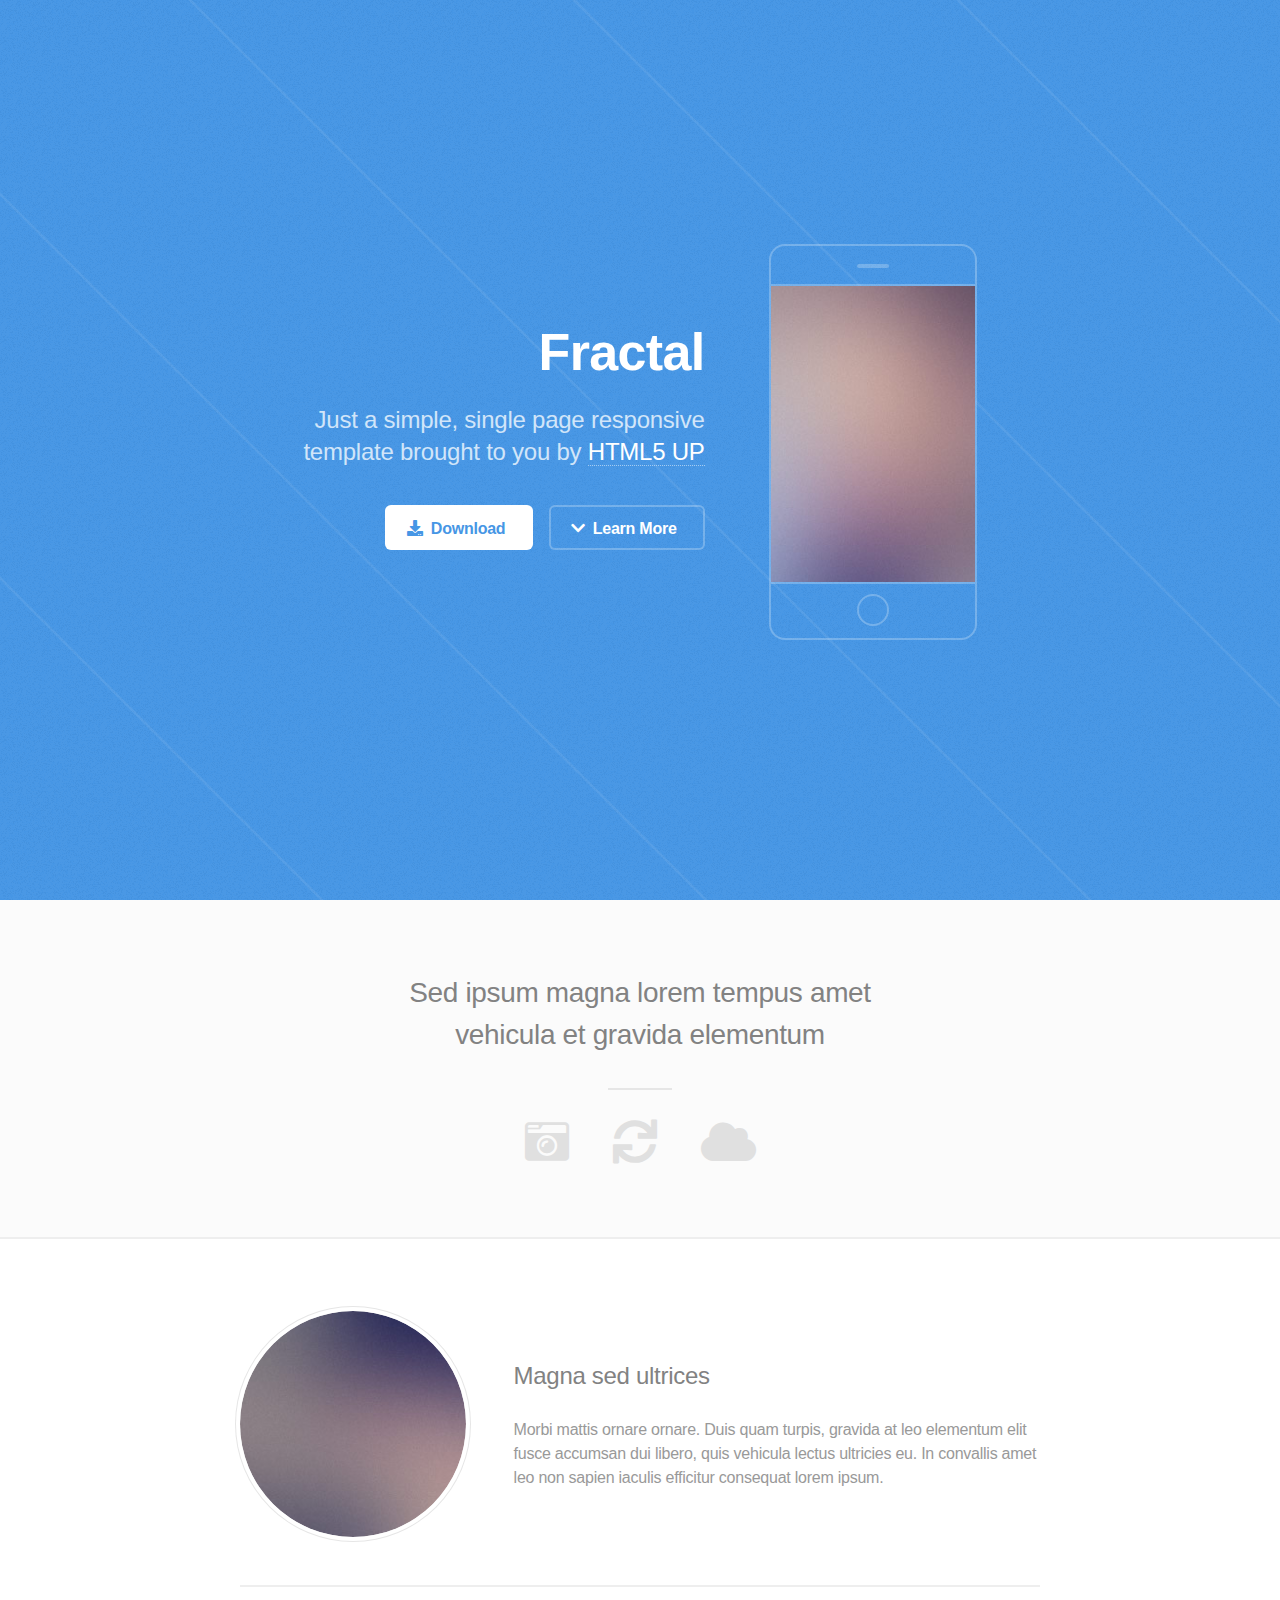
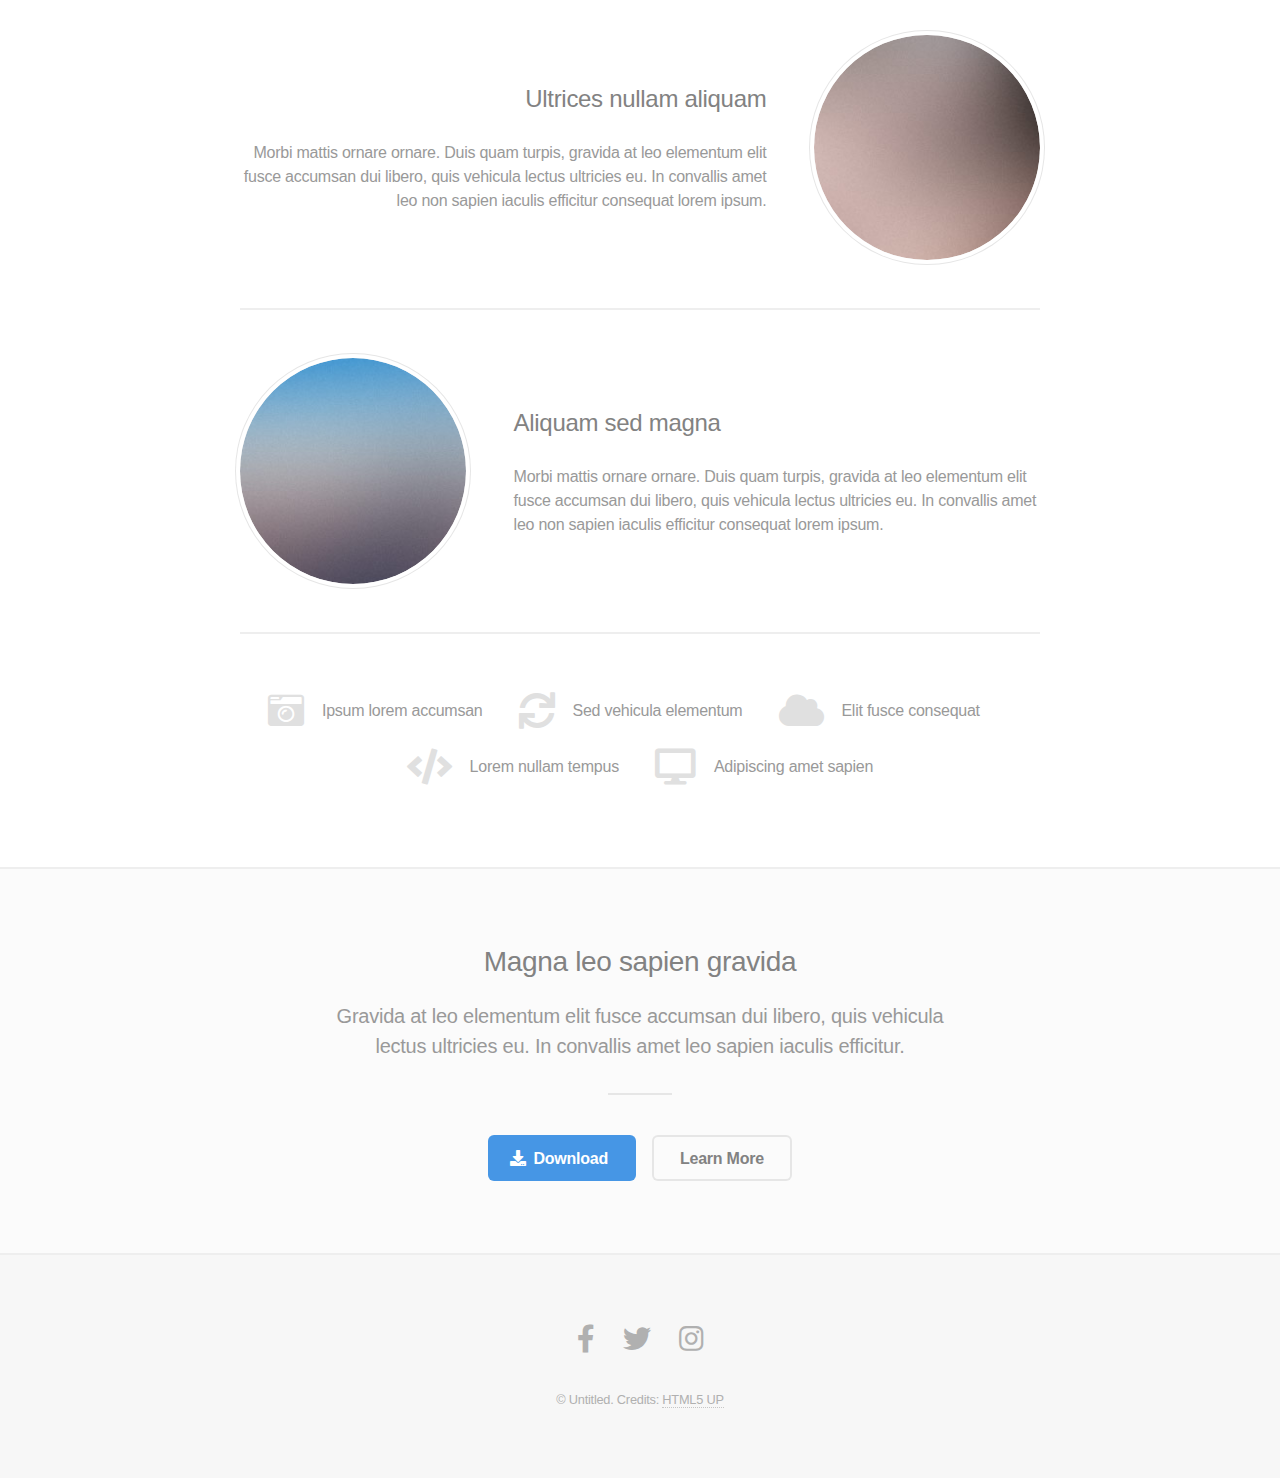
<file: index.html>
<!DOCTYPE HTML>
<!--
	Fractal by HTML5 UP
	html5up.net | @ajlkn
	Free for personal and commercial use under the CCA 3.0 license (html5up.net/license)
-->
<html>
	<head>
		<title>Fractal by HTML5 UP</title>
		<meta charset="utf-8" />
		<meta name="viewport" content="width=device-width, initial-scale=1, user-scalable=no" />
		<link rel="stylesheet" href="assets/css/main.css" />
		<noscript><link rel="stylesheet" href="assets/css/noscript.css" /></noscript>
	</head>
	<body class="is-preload">

		<!-- Header -->
			<header id="header">
				<div class="content">
					<h1><a href="#">Fractal</a></h1>
					<p>Just a simple, single page responsive<br />
					template brought to you by <a href="http://html5up.net">HTML5 UP</a></p>
					<ul class="actions">
						<li><a href="#" class="button primary icon solid fa-download">Download</a></li>
						<li><a href="#one" class="button icon solid fa-chevron-down scrolly">Learn More</a></li>
					</ul>
				</div>
				<div class="image phone"><div class="inner"><img src="images/screen.jpg" alt="" /></div></div>
			</header>

		<!-- One -->
			<section id="one" class="wrapper style2 special">
				<header class="major">
					<h2>Sed ipsum magna lorem tempus amet<br />
					vehicula et gravida elementum</h2>
				</header>
				<ul class="icons major">
					<li><span class="icon solid fa-camera-retro"><span class="label">Shoot</span></span></li>
					<li><span class="icon solid fa-sync"><span class="label">Process</span></span></li>
					<li><span class="icon solid fa-cloud"><span class="label">Upload</span></span></li>
				</ul>
			</section>

		<!-- Two -->
			<section id="two" class="wrapper">
				<div class="inner alt">
					<section class="spotlight">
						<div class="image"><img src="images/pic01.jpg" alt="" /></div>
						<div class="content">
							<h3>Magna sed ultrices</h3>
							<p>Morbi mattis ornare ornare. Duis quam turpis, gravida at leo elementum elit fusce accumsan dui libero, quis vehicula lectus ultricies eu. In convallis amet leo non sapien iaculis efficitur consequat lorem ipsum.</p>
						</div>
					</section>
					<section class="spotlight">
						<div class="image"><img src="images/pic02.jpg" alt="" /></div>
						<div class="content">
							<h3>Ultrices nullam aliquam</h3>
							<p>Morbi mattis ornare ornare. Duis quam turpis, gravida at leo elementum elit fusce accumsan dui libero, quis vehicula lectus ultricies eu. In convallis amet leo non sapien iaculis efficitur consequat lorem ipsum.</p>
						</div>
					</section>
					<section class="spotlight">
						<div class="image"><img src="images/pic03.jpg" alt="" /></div>
						<div class="content">
							<h3>Aliquam sed magna</h3>
							<p>Morbi mattis ornare ornare. Duis quam turpis, gravida at leo elementum elit fusce accumsan dui libero, quis vehicula lectus ultricies eu. In convallis amet leo non sapien iaculis efficitur consequat lorem ipsum.</p>
						</div>
					</section>
					<section class="special">
						<ul class="icons labeled">
							<li><span class="icon solid fa-camera-retro"><span class="label">Ipsum lorem accumsan</span></span></li>
							<li><span class="icon solid fa-sync"><span class="label">Sed vehicula elementum</span></span></li>
							<li><span class="icon solid fa-cloud"><span class="label">Elit fusce consequat</span></span></li>
							<li><span class="icon solid fa-code"><span class="label">Lorem nullam tempus</span></span></li>
							<li><span class="icon solid fa-desktop"><span class="label">Adipiscing amet sapien</span></span></li>
						</ul>
					</section>
				</div>
			</section>

		<!-- Three -->
			<section id="three" class="wrapper style2 special">
				<header class="major">
					<h2>Magna leo sapien gravida</h2>
					<p>Gravida at leo elementum elit fusce accumsan dui libero, quis vehicula<br />
					lectus ultricies eu. In convallis amet leo sapien iaculis efficitur.</p>
				</header>
				<ul class="actions special">
					<li><a href="#" class="button primary icon solid fa-download">Download</a></li>
					<li><a href="#" class="button">Learn More</a></li>
				</ul>
			</section>

		<!-- Four -->
		<!--
			<section id="four" class="wrapper">
				<div class="inner">

					<header class="major">
						<h2>Elements</h2>
					</header>

					<section>
						<h4>Text</h4>
						<p>This is <b>bold</b> and this is <strong>strong</strong>. This is <i>italic</i> and this is <em>emphasized</em>.
						This is <sup>superscript</sup> text and this is <sub>subscript</sub> text.
						This is <u>underlined</u> and this is code: <code>for (;;) { ... }</code>. Finally, <a href="#">this is a link</a>.</p>
						<hr />
						<header>
							<h4>Heading with a Subtitle</h4>
							<p>Lorem ipsum dolor sit amet nullam id egestas urna aliquam</p>
						</header>
						<p>Nunc lacinia ante nunc ac lobortis. Interdum adipiscing gravida odio porttitor sem non mi integer non faucibus ornare mi ut ante amet placerat aliquet. Volutpat eu sed ante lacinia sapien lorem accumsan varius montes viverra nibh in adipiscing blandit tempus accumsan.</p>
						<header>
							<h5>Heading with a Subtitle</h5>
							<p>Lorem ipsum dolor sit amet nullam id egestas urna aliquam</p>
						</header>
						<p>Nunc lacinia ante nunc ac lobortis. Interdum adipiscing gravida odio porttitor sem non mi integer non faucibus ornare mi ut ante amet placerat aliquet. Volutpat eu sed ante lacinia sapien lorem accumsan varius montes viverra nibh in adipiscing blandit tempus accumsan.</p>
						<hr />
						<h2>Heading Level 2</h2>
						<h3>Heading Level 3</h3>
						<h4>Heading Level 4</h4>
						<h5>Heading Level 5</h5>
						<h6>Heading Level 6</h6>
						<hr />
						<h5>Blockquote</h5>
						<blockquote>Fringilla nisl. Donec accumsan interdum nisi, quis tincidunt felis sagittis eget tempus euismod. Vestibulum ante ipsum primis in faucibus vestibulum. Blandit adipiscing eu felis iaculis volutpat ac adipiscing accumsan faucibus. Vestibulum ante ipsum primis in faucibus lorem ipsum dolor sit amet nullam adipiscing eu felis.</blockquote>
						<h5>Preformatted</h5>
						<pre><code>i = 0;

while (!deck.isInOrder()) {
  print 'Iteration ' + i;
  deck.shuffle();
  i++;
}

print 'It took ' + i + ' iterations to sort the deck.';</code></pre>
					</section>

					<section>
						<h4>Lists</h4>
						<div class="row">
							<div class="col-6 col-12-medium">
								<h5>Unordered</h5>
								<ul>
									<li>Dolor pulvinar etiam.</li>
									<li>Sagittis adipiscing.</li>
									<li>Felis enim feugiat.</li>
								</ul>
								<h5>Alternate</h5>
								<ul class="alt">
									<li>Dolor pulvinar etiam.</li>
									<li>Sagittis adipiscing.</li>
									<li>Felis enim feugiat.</li>
								</ul>
							</div>
							<div class="col-6 col-12-medium">
								<h5>Ordered</h5>
								<ol>
									<li>Dolor pulvinar etiam.</li>
									<li>Etiam vel felis viverra.</li>
									<li>Felis enim feugiat.</li>
									<li>Dolor pulvinar etiam.</li>
									<li>Etiam vel felis lorem.</li>
									<li>Felis enim et feugiat.</li>
								</ol>
								<h5>Icons</h5>
								<ul class="icons">
									<li><a href="#" class="icon brands fa-twitter"><span class="label">Twitter</span></a></li>
									<li><a href="#" class="icon brands fa-facebook-f"><span class="label">Facebook</span></a></li>
									<li><a href="#" class="icon brands fa-instagram"><span class="label">Instagram</span></a></li>
									<li><a href="#" class="icon brands fa-github"><span class="label">Github</span></a></li>
								</ul>
							</div>
						</div>
						<h5>Actions</h5>
						<div class="row">
							<div class="col-6 col-12-medium">
								<ul class="actions">
									<li><a href="#" class="button primary">Default</a></li>
									<li><a href="#" class="button">Default</a></li>
								</ul>
								<ul class="actions small">
									<li><a href="#" class="button primary small">Small</a></li>
									<li><a href="#" class="button small">Small</a></li>
								</ul>
								<ul class="actions stacked">
									<li><a href="#" class="button primary">Default</a></li>
									<li><a href="#" class="button">Default</a></li>
								</ul>
								<ul class="actions stacked">
									<li><a href="#" class="button primary small">Small</a></li>
									<li><a href="#" class="button small">Small</a></li>
								</ul>
							</div>
							<div class="col-6 col-12-medium">
								<ul class="actions stacked">
									<li><a href="#" class="button primary fit">Default</a></li>
									<li><a href="#" class="button fit">Default</a></li>
								</ul>
								<ul class="actions stacked">
									<li><a href="#" class="button primary small fit">Small</a></li>
									<li><a href="#" class="button small fit">Small</a></li>
								</ul>
							</div>
						</div>
					</section>

					<section>
						<h4>Table</h4>
						<h5>Default</h5>
						<div class="table-wrapper">
							<table>
								<thead>
									<tr>
										<th>Name</th>
										<th>Description</th>
										<th>Price</th>
									</tr>
								</thead>
								<tbody>
									<tr>
										<td>Item One</td>
										<td>Ante turpis integer aliquet porttitor.</td>
										<td>29.99</td>
									</tr>
									<tr>
										<td>Item Two</td>
										<td>Vis ac commodo adipiscing arcu aliquet.</td>
										<td>19.99</td>
									</tr>
									<tr>
										<td>Item Three</td>
										<td> Morbi faucibus arcu accumsan lorem.</td>
										<td>29.99</td>
									</tr>
									<tr>
										<td>Item Four</td>
										<td>Vitae integer tempus condimentum.</td>
										<td>19.99</td>
									</tr>
									<tr>
										<td>Item Five</td>
										<td>Ante turpis integer aliquet porttitor.</td>
										<td>29.99</td>
									</tr>
								</tbody>
								<tfoot>
									<tr>
										<td colspan="2"></td>
										<td>100.00</td>
									</tr>
								</tfoot>
							</table>
						</div>

						<h5>Alternate</h5>
						<div class="table-wrapper">
							<table class="alt">
								<thead>
									<tr>
										<th>Name</th>
										<th>Description</th>
										<th>Price</th>
									</tr>
								</thead>
								<tbody>
									<tr>
										<td>Item One</td>
										<td>Ante turpis integer aliquet porttitor.</td>
										<td>29.99</td>
									</tr>
									<tr>
										<td>Item Two</td>
										<td>Vis ac commodo adipiscing arcu aliquet.</td>
										<td>19.99</td>
									</tr>
									<tr>
										<td>Item Three</td>
										<td> Morbi faucibus arcu accumsan lorem.</td>
										<td>29.99</td>
									</tr>
									<tr>
										<td>Item Four</td>
										<td>Vitae integer tempus condimentum.</td>
										<td>19.99</td>
									</tr>
									<tr>
										<td>Item Five</td>
										<td>Ante turpis integer aliquet porttitor.</td>
										<td>29.99</td>
									</tr>
								</tbody>
								<tfoot>
									<tr>
										<td colspan="2"></td>
										<td>100.00</td>
									</tr>
								</tfoot>
							</table>
						</div>
					</section>

					<section>
						<h4>Buttons</h4>
						<ul class="actions">
							<li><a href="#" class="button primary">Primary</a></li>
							<li><a href="#" class="button">Default</a></li>
						</ul>
						<ul class="actions">
							<li><a href="#" class="button large">Large</a></li>
							<li><a href="#" class="button">Default</a></li>
							<li><a href="#" class="button small">Small</a></li>
						</ul>
						<ul class="actions fit">
							<li><a href="#" class="button fit">Fit</a></li>
							<li><a href="#" class="button primary fit">Fit</a></li>
							<li><a href="#" class="button fit">Fit</a></li>
						</ul>
						<ul class="actions fit small">
							<li><a href="#" class="button primary fit small">Fit + Small</a></li>
							<li><a href="#" class="button fit small">Fit + Small</a></li>
							<li><a href="#" class="button primary fit small">Fit + Small</a></li>
						</ul>
						<ul class="actions">
							<li><a href="#" class="button primary icon solid fa-download">Icon</a></li>
							<li><a href="#" class="button icon solid fa-download">Icon</a></li>
						</ul>
						<ul class="actions">
							<li><span class="button primary disabled">Disabled</span></li>
							<li><span class="button disabled">Disabled</span></li>
						</ul>
					</section>

					<section>
						<h4>Form</h4>
						<form method="post" action="#">
							<div class="row gtr-uniform">
								<div class="col-6 col-12-xsmall">
									<input type="text" name="demo-name" id="demo-name" value="" placeholder="Name" />
								</div>
								<div class="col-6 col-12-xsmall">
									<input type="email" name="demo-email" id="demo-email" value="" placeholder="Email" />
								</div>
								<div class="col-12">
									<select name="demo-category" id="demo-category">
										<option value="">- Category -</option>
										<option value="1">Manufacturing</option>
										<option value="1">Shipping</option>
										<option value="1">Administration</option>
										<option value="1">Human Resources</option>
									</select>
								</div>
								<div class="col-4 col-12-small">
									<input type="radio" id="demo-priority-low" name="demo-priority" checked>
									<label for="demo-priority-low">Low</label>
								</div>
								<div class="col-4 col-12-small">
									<input type="radio" id="demo-priority-normal" name="demo-priority">
									<label for="demo-priority-normal">Normal</label>
								</div>
								<div class="col-4 col-12-small">
									<input type="radio" id="demo-priority-high" name="demo-priority">
									<label for="demo-priority-high">High</label>
								</div>
								<div class="col-6 col-12-small">
									<input type="checkbox" id="demo-copy" name="demo-copy">
									<label for="demo-copy">Email me a copy</label>
								</div>
								<div class="col-6 col-12-small">
									<input type="checkbox" id="demo-human" name="demo-human" checked>
									<label for="demo-human">Not a robot</label>
								</div>
								<div class="col-12">
									<textarea name="demo-message" id="demo-message" placeholder="Enter your message" rows="6"></textarea>
								</div>
								<div class="col-12">
									<ul class="actions">
										<li><input type="submit" value="Send Message" class="primary" /></li>
										<li><input type="reset" value="Reset" /></li>
									</ul>
								</div>
							</div>
						</form>
					</section>

					<section>
						<h4>Image</h4>
						<h5>Fit</h5>
						<div class="box alt">
							<div class="row gtr-uniform">
								<div class="col-12"><span class="image fit"><img src="images/pic04.jpg" alt="" /></span></div>
								<div class="col-4"><span class="image fit"><img src="images/pic01.jpg" alt="" /></span></div>
								<div class="col-4"><span class="image fit"><img src="images/pic02.jpg" alt="" /></span></div>
								<div class="col-4"><span class="image fit"><img src="images/pic03.jpg" alt="" /></span></div>
								<div class="col-4"><span class="image fit"><img src="images/pic02.jpg" alt="" /></span></div>
								<div class="col-4"><span class="image fit"><img src="images/pic03.jpg" alt="" /></span></div>
								<div class="col-4"><span class="image fit"><img src="images/pic01.jpg" alt="" /></span></div>
								<div class="col-4"><span class="image fit"><img src="images/pic03.jpg" alt="" /></span></div>
								<div class="col-4"><span class="image fit"><img src="images/pic01.jpg" alt="" /></span></div>
								<div class="col-4"><span class="image fit"><img src="images/pic02.jpg" alt="" /></span></div>
							</div>
						</div>
						<h5>Left &amp; Right</h5>
						<p><span class="image left"><img src="images/pic05.jpg" alt="" /></span>Fringilla nisl. Donec accumsan interdum nisi, quis tincidunt felis sagittis eget. tempus euismod. Vestibulum ante ipsum primis in faucibus vestibulum. Blandit adipiscing eu felis iaculis volutpat ac adipiscing accumsan eu faucibus. Integer ac pellentesque praesent tincidunt felis sagittis eget. tempus euismod. Vestibulum ante ipsum primis in faucibus vestibulum. Blandit adipiscing eu felis iaculis volutpat ac adipiscing accumsan eu faucibus. Integer ac pellentesque praesent. Donec accumsan interdum nisi, quis tincidunt felis sagittis eget. tempus euismod. Vestibulum ante ipsum primis in faucibus vestibulum. Blandit adipiscing eu felis iaculis volutpat ac adipiscing accumsan eu faucibus. Integer ac pellentesque praesent tincidunt felis sagittis eget. tempus euismod. Vestibulum ante ipsum primis in faucibus vestibulum. Blandit adipiscing eu felis iaculis volutpat ac adipiscing accumsan eu faucibus. Integer ac pellentesque praesent. Blandit adipiscing eu felis iaculis volutpat ac adipiscing accumsan eu faucibus. Integer ac pellentesque praesent tincidunt felis sagittis eget. tempus euismod. Vestibulum ante ipsum primis in faucibus vestibulum. Blandit adipiscing eu felis iaculis volutpat ac adipiscing accumsan eu faucibus. Integer ac pellentesque praesent.</p>
						<p><span class="image right"><img src="images/pic05.jpg" alt="" /></span>Fringilla nisl. Donec accumsan interdum nisi, quis tincidunt felis sagittis eget. tempus euismod. Vestibulum ante ipsum primis in faucibus vestibulum. Blandit adipiscing eu felis iaculis volutpat ac adipiscing accumsan eu faucibus. Integer ac pellentesque praesent tincidunt felis sagittis eget. tempus euismod. Vestibulum ante ipsum primis in faucibus vestibulum. Blandit adipiscing eu felis iaculis volutpat ac adipiscing accumsan eu faucibus. Integer ac pellentesque praesent. Donec accumsan interdum nisi, quis tincidunt felis sagittis eget. tempus euismod. Vestibulum ante ipsum primis in faucibus vestibulum. Blandit adipiscing eu felis iaculis volutpat ac adipiscing accumsan eu faucibus. Integer ac pellentesque praesent tincidunt felis sagittis eget. tempus euismod. Vestibulum ante ipsum primis in faucibus vestibulum. Blandit adipiscing eu felis iaculis volutpat ac adipiscing accumsan eu faucibus. Integer ac pellentesque praesent. Blandit adipiscing eu felis iaculis volutpat ac adipiscing accumsan eu faucibus. Integer ac pellentesque praesent tincidunt felis sagittis eget. tempus euismod. Vestibulum ante ipsum primis in faucibus vestibulum. Blandit adipiscing eu felis iaculis volutpat ac adipiscing accumsan eu faucibus. Integer ac pellentesque praesent.</p>
					</section>

				</div>
			</section>
		-->

		<!-- Footer -->
			<footer id="footer">
				<ul class="icons">
					<li><a href="#" class="icon brands fa-facebook-f"><span class="label">Facebook</span></a></li>
					<li><a href="#" class="icon brands fa-twitter"><span class="label">Twitter</span></a></li>
					<li><a href="#" class="icon brands fa-instagram"><span class="label">Instagram</span></a></li>
				</ul>
				<p class="copyright">&copy; Untitled. Credits: <a href="http://html5up.net">HTML5 UP</a></p>
			</footer>

		<!-- Scripts -->
			<script src="assets/js/jquery.min.js"></script>
			<script src="assets/js/jquery.scrolly.min.js"></script>
			<script src="assets/js/browser.min.js"></script>
			<script src="assets/js/breakpoints.min.js"></script>
			<script src="assets/js/util.js"></script>
			<script src="assets/js/main.js"></script>

	</body>
</html>
</file>
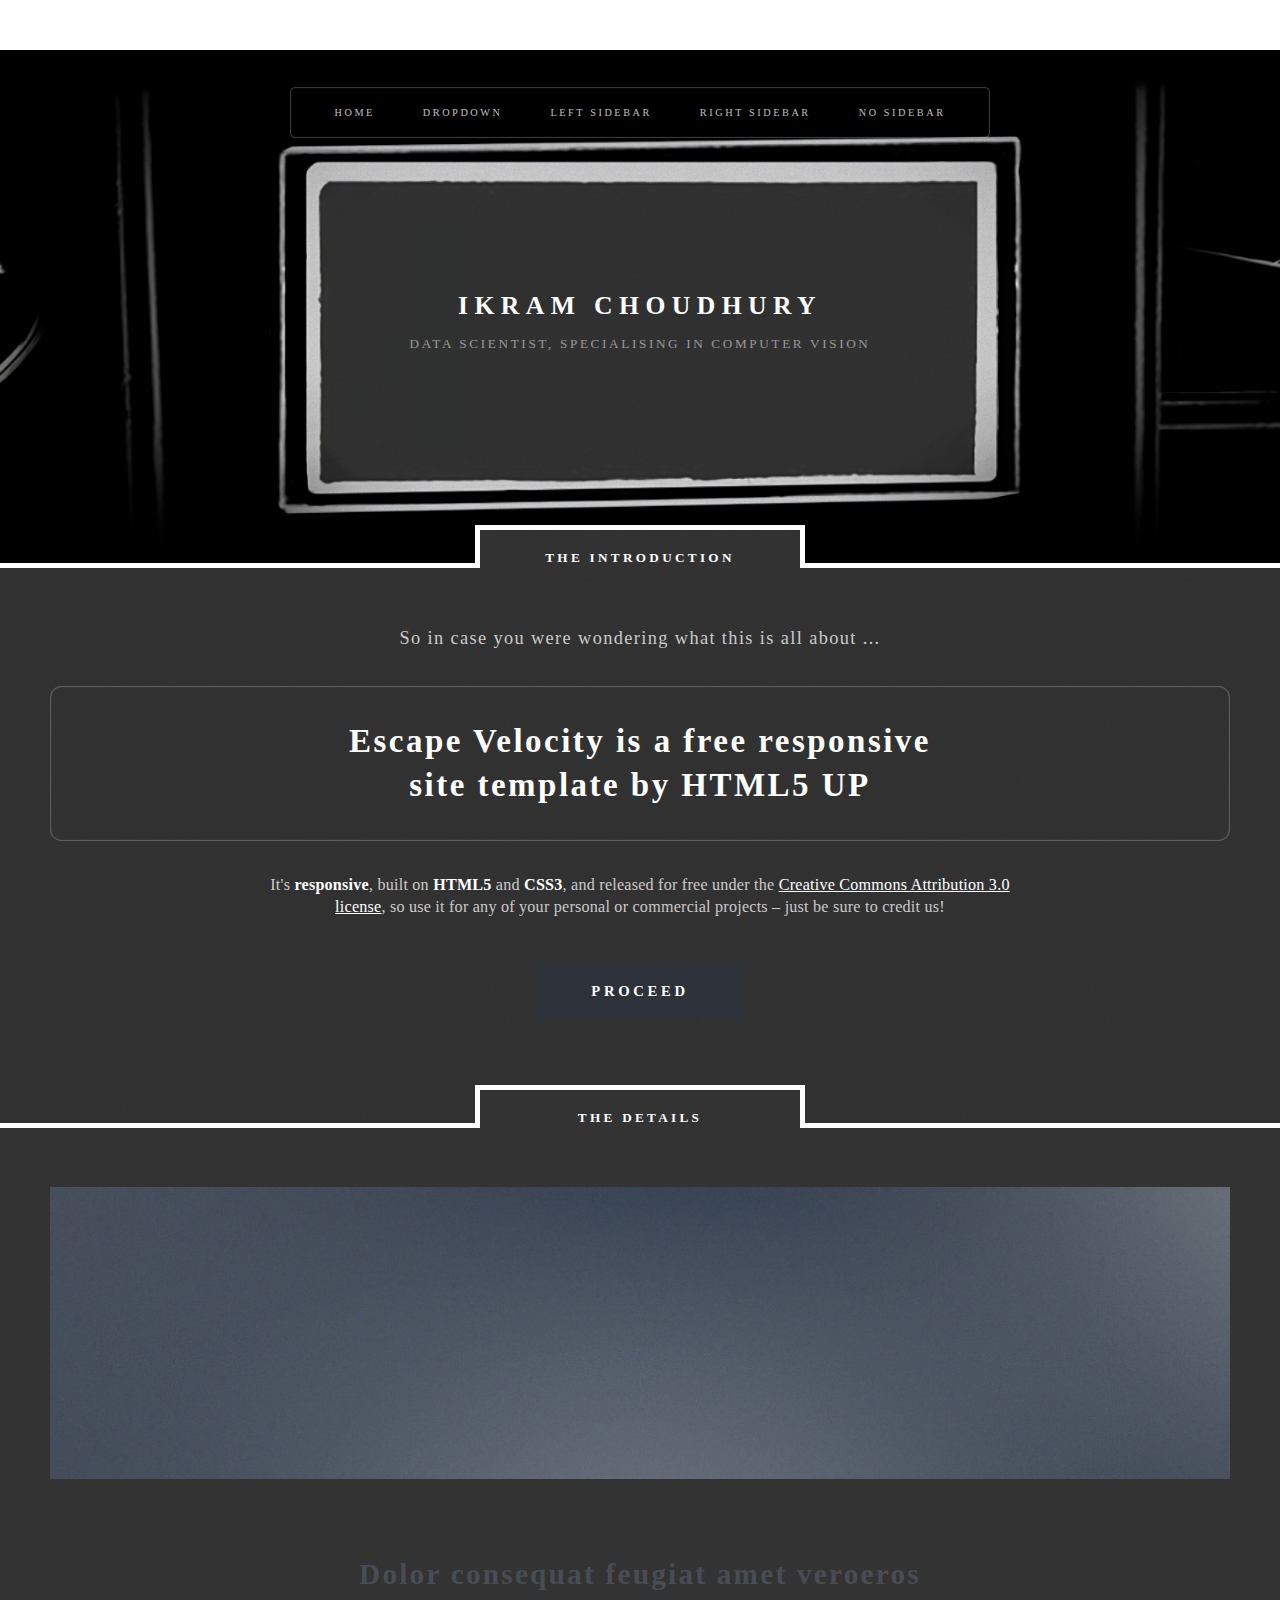
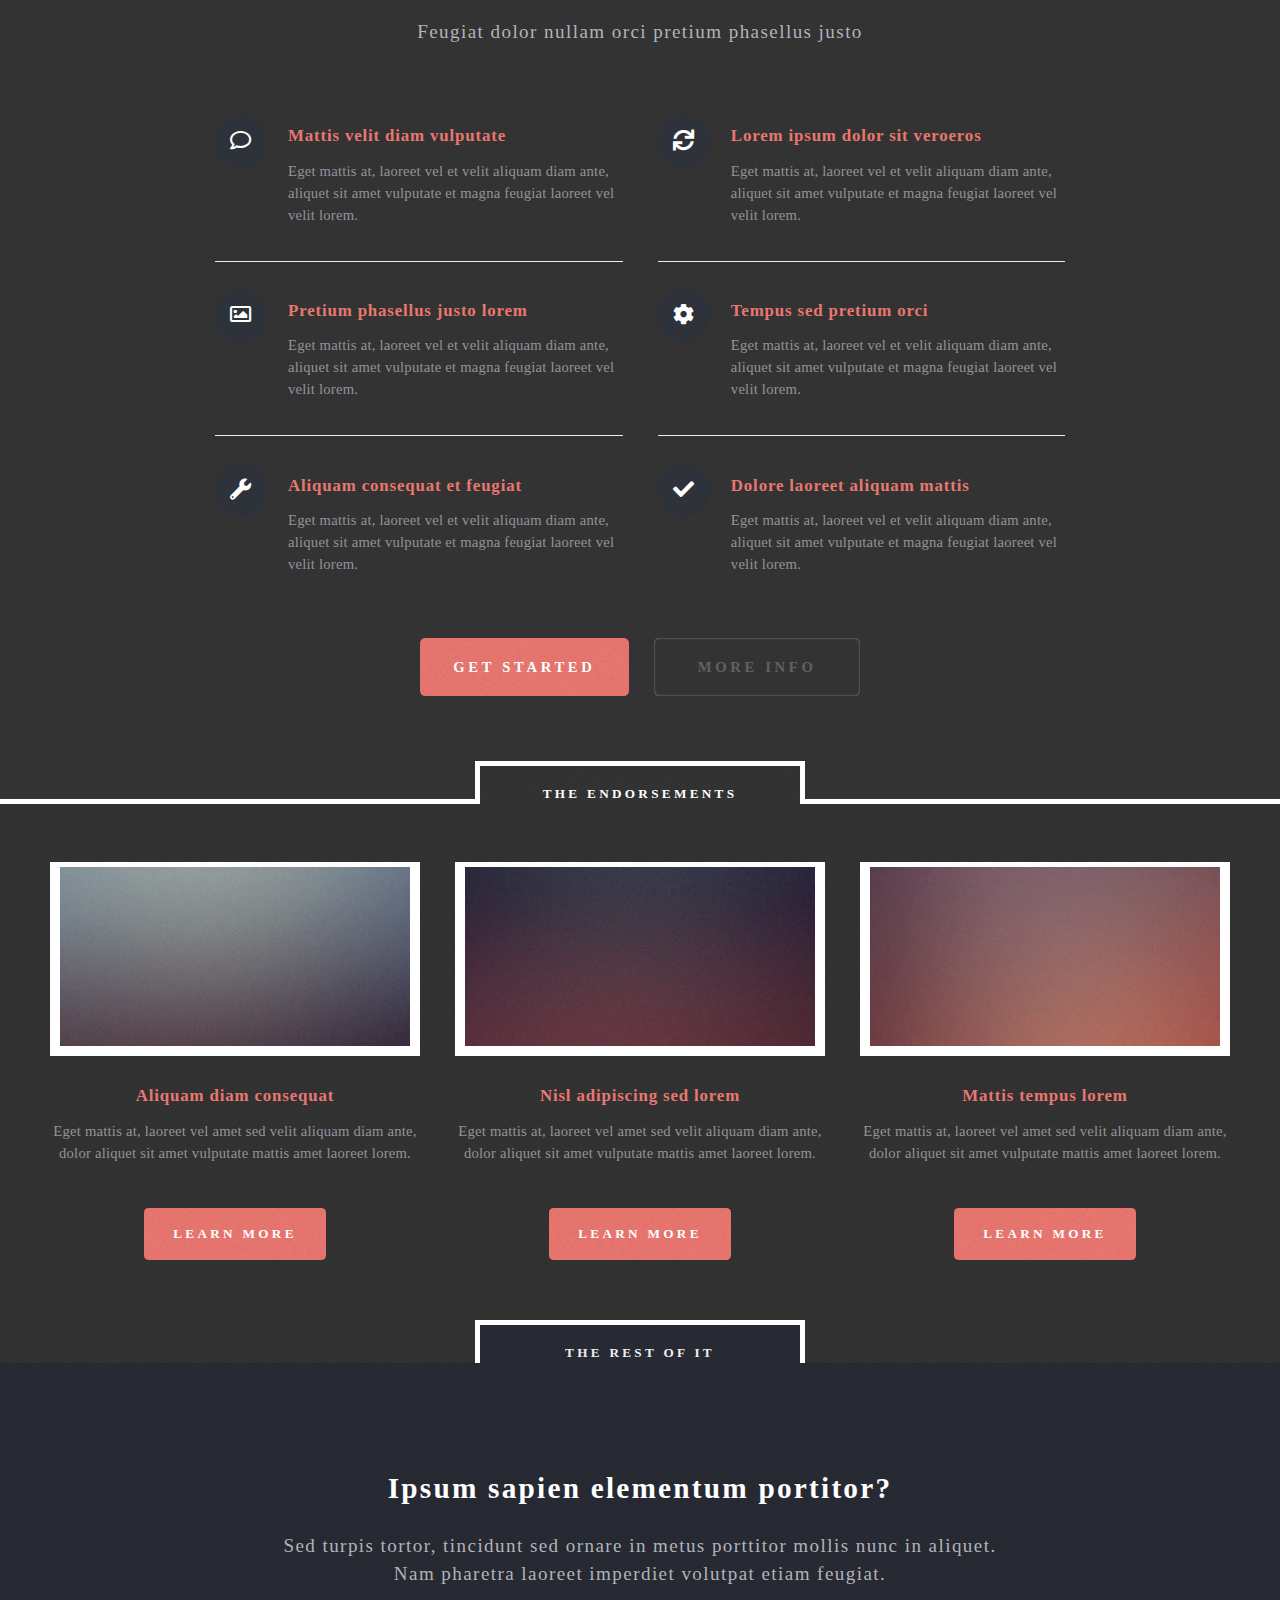
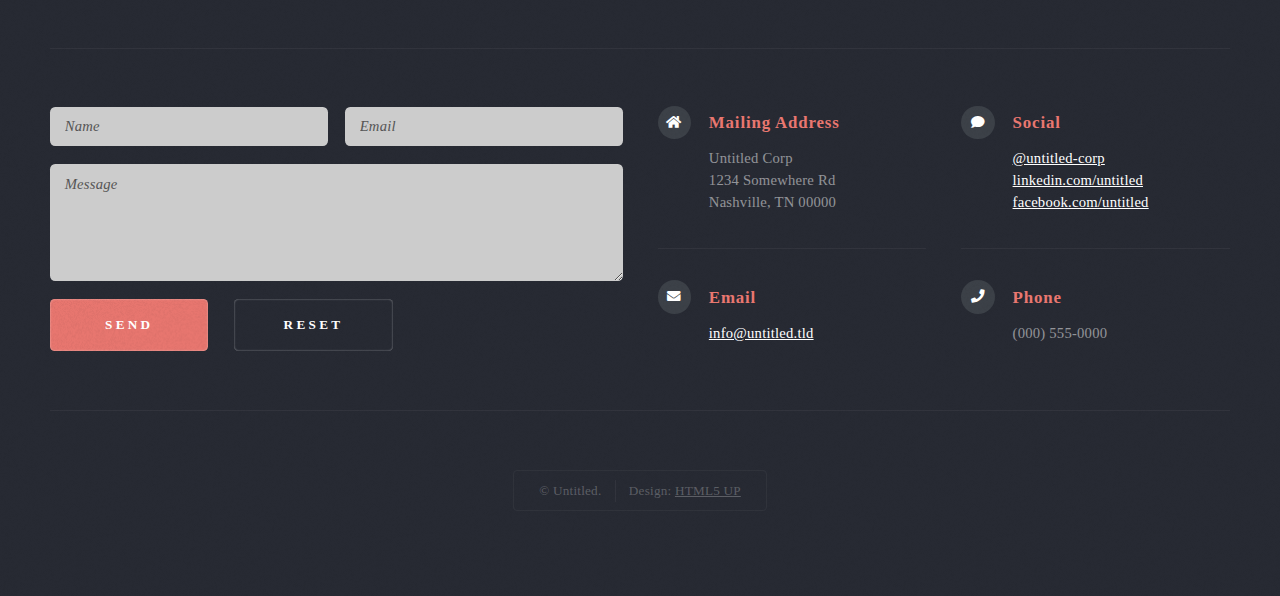
<file: archive 2/index.html>
<!DOCTYPE HTML>
<!--
	Escape Velocity by HTML5 UP
	html5up.net | @ajlkn
	Free for personal and commercial use under the CCA 3.0 license (html5up.net/license)
-->
<html>
	<head>
		<title>Escape Velocity by HTML5 UP</title>
		<meta charset="utf-8" />
		<meta name="viewport" content="width=device-width, initial-scale=1, user-scalable=no" />
		<link rel="stylesheet" href="assets/css/main.css" />
	</head>
	<body class="homepage is-preload">
		<div id="page-wrapper">

			<!-- Header -->
				<section id="header" class="wrapper">

					<!-- Logo -->
						<div id="logo">
							<h1><a href="index.html">Ikram Choudhury</a></h1>
							<p>Data Scientist, Specialising in Computer Vision</p>
						</div>

					<!-- Nav -->
						<nav id="nav">
							<ul>
								<li class="current"><a href="index.html">Home</a></li>
								<li>
									<a href="#">Dropdown</a>
									<ul>
										<li><a href="#">Lorem ipsum</a></li>
										<li><a href="#">Magna veroeros</a></li>
										<li><a href="#">Etiam nisl</a></li>
										<li>
											<a href="#">Sed consequat</a>
											<ul>
												<li><a href="#">Lorem dolor</a></li>
												<li><a href="#">Amet consequat</a></li>
												<li><a href="#">Magna phasellus</a></li>
												<li><a href="#">Etiam nisl</a></li>
												<li><a href="#">Sed feugiat</a></li>
											</ul>
										</li>
										<li><a href="#">Nisl tempus</a></li>
									</ul>
								</li>
								<li><a href="left-sidebar.html">Left Sidebar</a></li>
								<li><a href="right-sidebar.html">Right Sidebar</a></li>
								<li><a href="no-sidebar.html">No Sidebar</a></li>
							</ul>
						</nav>

				</section>

			<!-- Intro -->
				<section id="intro" class="wrapper style1">
					<div class="title">The Introduction</div>
					<div class="container">
						<p class="style1">So in case you were wondering what this is all about ...</p>
						<p class="style2">
							Escape Velocity is a free responsive<br class="mobile-hide" />
							site template by <a href="http://html5up.net" class="nobr">HTML5 UP</a>
						</p>
						<p class="style3">It's <strong>responsive</strong>, built on <strong>HTML5</strong> and <strong>CSS3</strong>, and released for
						free under the <a href="http://html5up.net/license">Creative Commons Attribution 3.0 license</a>, so use it for any of
						your personal or commercial projects &ndash; just be sure to credit us!</p>
						<ul class="actions">
							<li><a href="#" class="button style3 large">Proceed</a></li>
						</ul>
					</div>
				</section>

			<!-- Main -->
				<section id="main" class="wrapper style2">
					<div class="title">The Details</div>
					<div class="container">

						<!-- Image -->
							<a href="#" class="image featured">
								<img src="images/pic01.jpg" alt="" />
							</a>

						<!-- Features -->
							<section id="features">
								<header class="style1">
									<h2>Dolor consequat feugiat amet veroeros</h2>
									<p>Feugiat dolor nullam orci pretium phasellus justo</p>
								</header>
								<div class="feature-list">
									<div class="row">
										<div class="col-6 col-12-medium">
											<section>
												<h3 class="icon fa-comment">Mattis velit diam vulputate</h3>
												<p>Eget mattis at, laoreet vel et velit aliquam diam ante, aliquet sit amet vulputate et magna feugiat laoreet vel velit lorem.</p>
											</section>
										</div>
										<div class="col-6 col-12-medium">
											<section>
												<h3 class="icon solid fa-sync">Lorem ipsum dolor sit veroeros</h3>
												<p>Eget mattis at, laoreet vel et velit aliquam diam ante, aliquet sit amet vulputate et magna feugiat laoreet vel velit lorem.</p>
											</section>
										</div>
										<div class="col-6 col-12-medium">
											<section>
												<h3 class="icon fa-image">Pretium phasellus justo lorem</h3>
												<p>Eget mattis at, laoreet vel et velit aliquam diam ante, aliquet sit amet vulputate et magna feugiat laoreet vel velit lorem.</p>
											</section>
										</div>
										<div class="col-6 col-12-medium">
											<section>
												<h3 class="icon solid fa-cog">Tempus sed pretium orci</h3>
												<p>Eget mattis at, laoreet vel et velit aliquam diam ante, aliquet sit amet vulputate et magna feugiat laoreet vel velit lorem.</p>
											</section>
										</div>
										<div class="col-6 col-12-medium">
											<section>
												<h3 class="icon solid fa-wrench">Aliquam consequat et feugiat</h3>
												<p>Eget mattis at, laoreet vel et velit aliquam diam ante, aliquet sit amet vulputate et magna feugiat laoreet vel velit lorem.</p>
											</section>
										</div>
										<div class="col-6 col-12-medium">
											<section>
												<h3 class="icon solid fa-check">Dolore laoreet aliquam mattis</h3>
												<p>Eget mattis at, laoreet vel et velit aliquam diam ante, aliquet sit amet vulputate et magna feugiat laoreet vel velit lorem.</p>
											</section>
										</div>
									</div>
								</div>
								<ul class="actions special">
									<li><a href="#" class="button style1 large">Get Started</a></li>
									<li><a href="#" class="button style2 large">More Info</a></li>
								</ul>
							</section>

					</div>
				</section>

			<!-- Highlights -->
				<section id="highlights" class="wrapper style3">
					<div class="title">The Endorsements</div>
					<div class="container">
						<div class="row aln-center">
							<div class="col-4 col-12-medium">
								<section class="highlight">
									<a href="#" class="image featured"><img src="images/pic02.jpg" alt="" /></a>
									<h3><a href="#">Aliquam diam consequat</a></h3>
									<p>Eget mattis at, laoreet vel amet sed velit aliquam diam ante, dolor aliquet sit amet vulputate mattis amet laoreet lorem.</p>
									<ul class="actions">
										<li><a href="#" class="button style1">Learn More</a></li>
									</ul>
								</section>
							</div>
							<div class="col-4 col-12-medium">
								<section class="highlight">
									<a href="#" class="image featured"><img src="images/pic03.jpg" alt="" /></a>
									<h3><a href="#">Nisl adipiscing sed lorem</a></h3>
									<p>Eget mattis at, laoreet vel amet sed velit aliquam diam ante, dolor aliquet sit amet vulputate mattis amet laoreet lorem.</p>
									<ul class="actions">
										<li><a href="#" class="button style1">Learn More</a></li>
									</ul>
								</section>
							</div>
							<div class="col-4 col-12-medium">
								<section class="highlight">
									<a href="#" class="image featured"><img src="images/pic04.jpg" alt="" /></a>
									<h3><a href="#">Mattis tempus lorem</a></h3>
									<p>Eget mattis at, laoreet vel amet sed velit aliquam diam ante, dolor aliquet sit amet vulputate mattis amet laoreet lorem.</p>
									<ul class="actions">
										<li><a href="#" class="button style1">Learn More</a></li>
									</ul>
								</section>
							</div>
						</div>
					</div>
				</section>

			<!-- Footer -->
				<section id="footer" class="wrapper">
					<div class="title">The Rest Of It</div>
					<div class="container">
						<header class="style1">
							<h2>Ipsum sapien elementum portitor?</h2>
							<p>
								Sed turpis tortor, tincidunt sed ornare in metus porttitor mollis nunc in aliquet.<br />
								Nam pharetra laoreet imperdiet volutpat etiam feugiat.
							</p>
						</header>
						<div class="row">
							<div class="col-6 col-12-medium">

								<!-- Contact Form -->
									<section>
										<form method="post" action="#">
											<div class="row gtr-50">
												<div class="col-6 col-12-small">
													<input type="text" name="name" id="contact-name" placeholder="Name" />
												</div>
												<div class="col-6 col-12-small">
													<input type="text" name="email" id="contact-email" placeholder="Email" />
												</div>
												<div class="col-12">
													<textarea name="message" id="contact-message" placeholder="Message" rows="4"></textarea>
												</div>
												<div class="col-12">
													<ul class="actions">
														<li><input type="submit" class="style1" value="Send" /></li>
														<li><input type="reset" class="style2" value="Reset" /></li>
													</ul>
												</div>
											</div>
										</form>
									</section>

							</div>
							<div class="col-6 col-12-medium">

								<!-- Contact -->
									<section class="feature-list small">
										<div class="row">
											<div class="col-6 col-12-small">
												<section>
													<h3 class="icon solid fa-home">Mailing Address</h3>
													<p>
														Untitled Corp<br />
														1234 Somewhere Rd<br />
														Nashville, TN 00000
													</p>
												</section>
											</div>
											<div class="col-6 col-12-small">
												<section>
													<h3 class="icon solid fa-comment">Social</h3>
													<p>
														<a href="#">@untitled-corp</a><br />
														<a href="#">linkedin.com/untitled</a><br />
														<a href="#">facebook.com/untitled</a>
													</p>
												</section>
											</div>
											<div class="col-6 col-12-small">
												<section>
													<h3 class="icon solid fa-envelope">Email</h3>
													<p>
														<a href="#">info@untitled.tld</a>
													</p>
												</section>
											</div>
											<div class="col-6 col-12-small">
												<section>
													<h3 class="icon solid fa-phone">Phone</h3>
													<p>
														(000) 555-0000
													</p>
												</section>
											</div>
										</div>
									</section>

							</div>
						</div>
						<div id="copyright">
							<ul>
								<li>&copy; Untitled.</li><li>Design: <a href="http://html5up.net">HTML5 UP</a></li>
							</ul>
						</div>
					</div>
				</section>

		</div>

		<!-- Scripts -->
			<script src="assets/js/jquery.min.js"></script>
			<script src="assets/js/jquery.dropotron.min.js"></script>
			<script src="assets/js/browser.min.js"></script>
			<script src="assets/js/breakpoints.min.js"></script>
			<script src="assets/js/util.js"></script>
			<script src="assets/js/main.js"></script>

	</body>
</html>
</file>
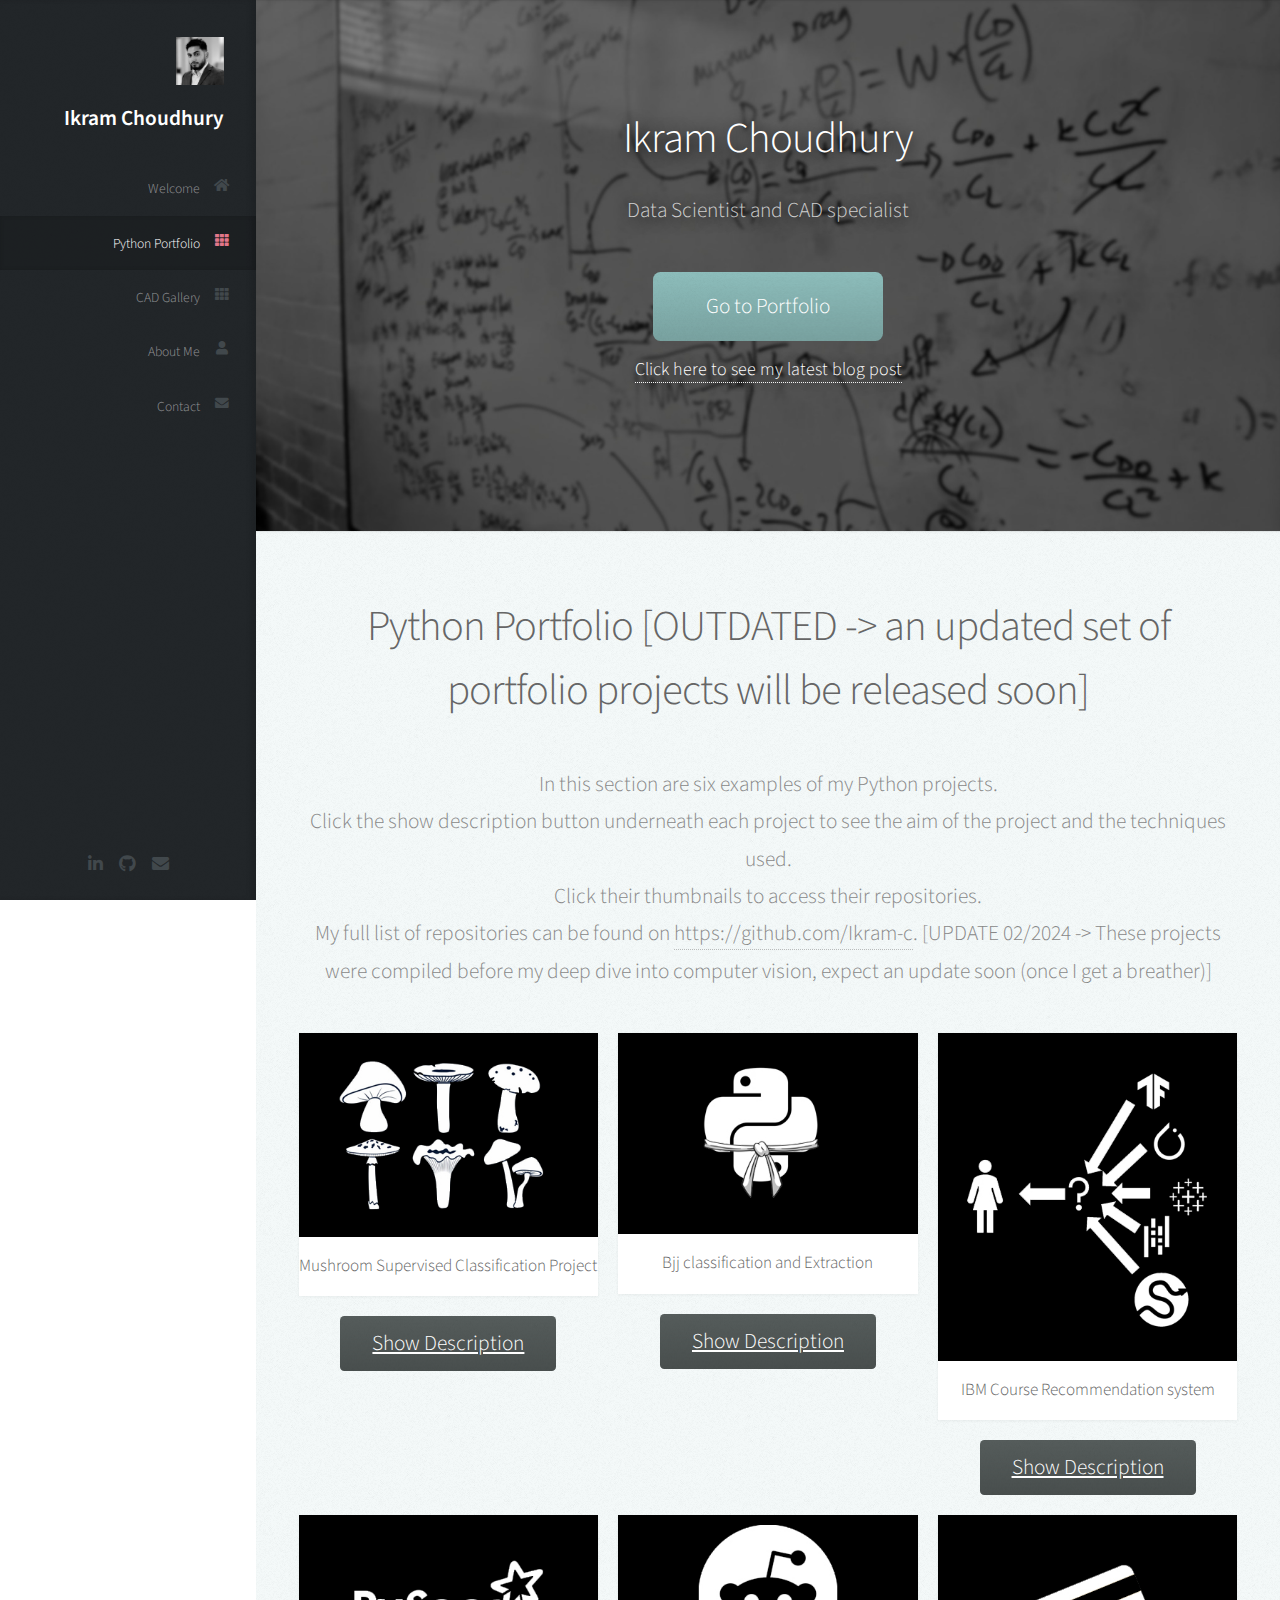
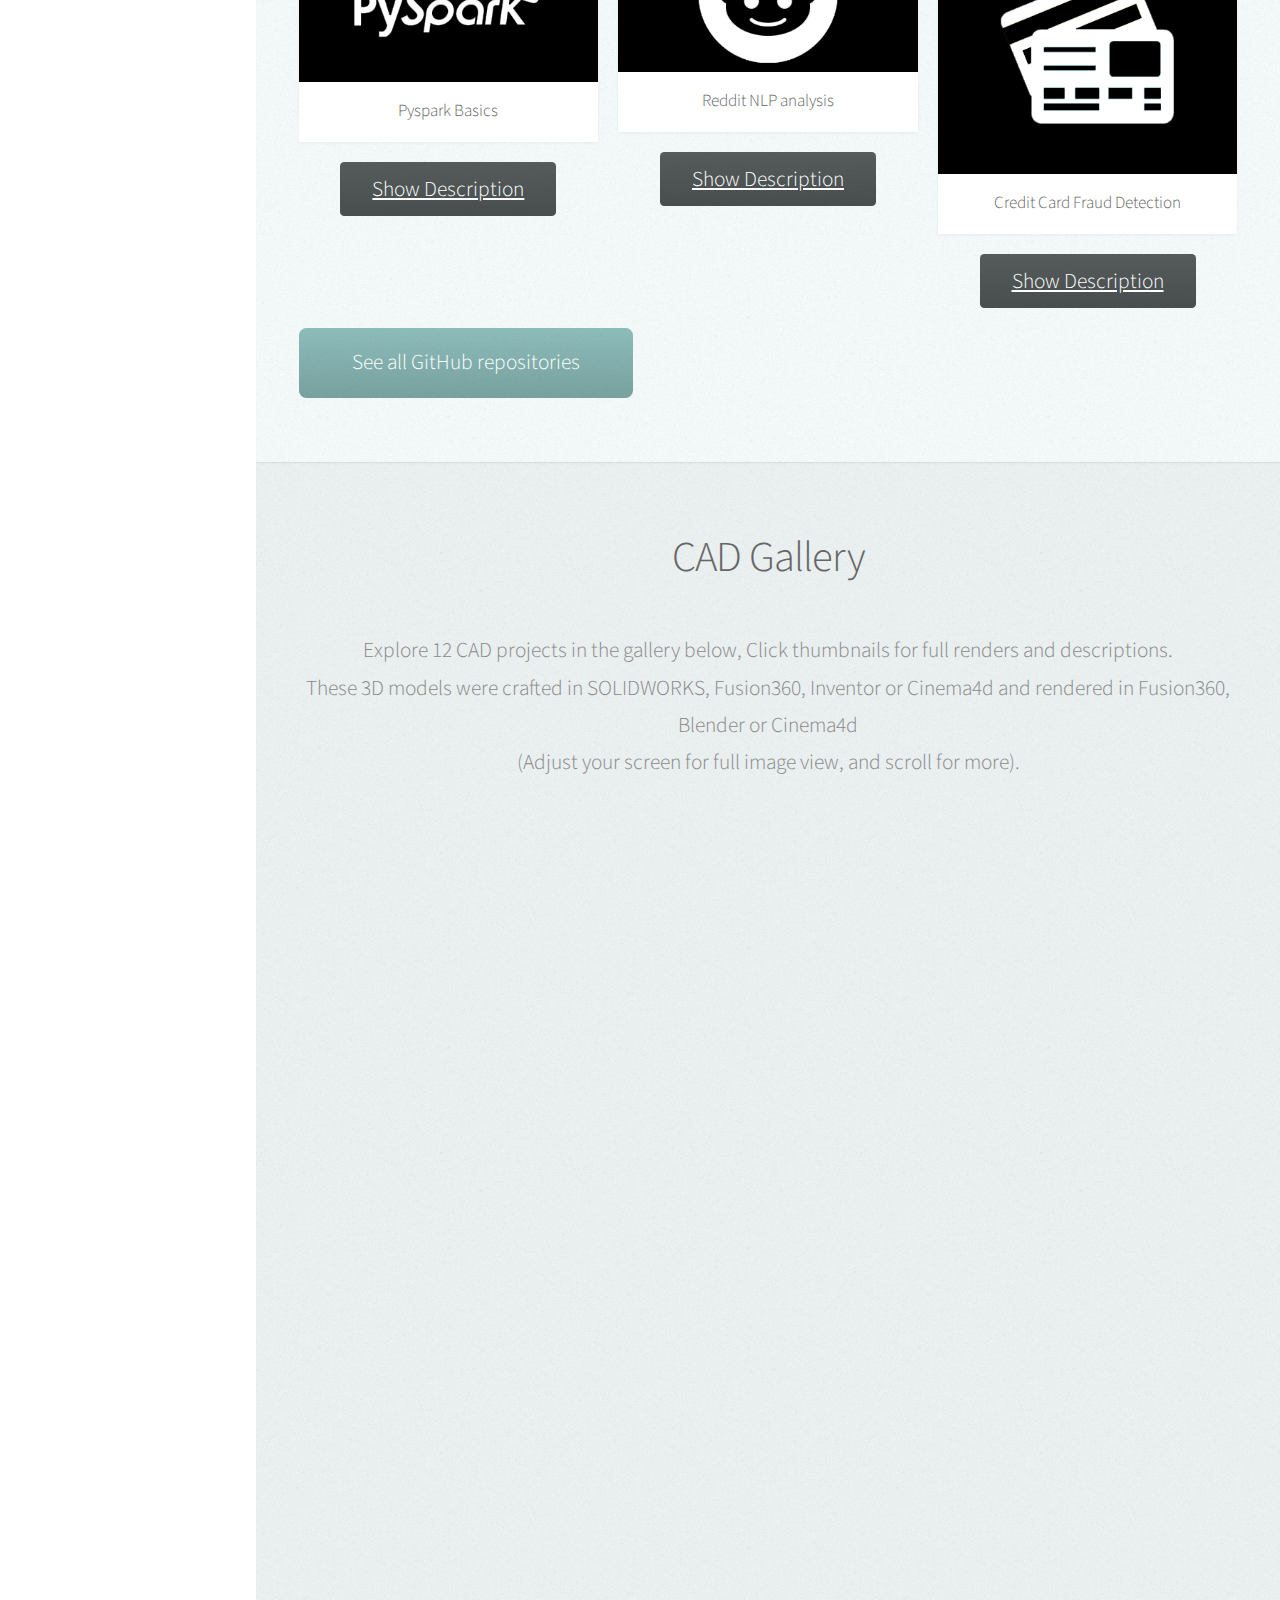
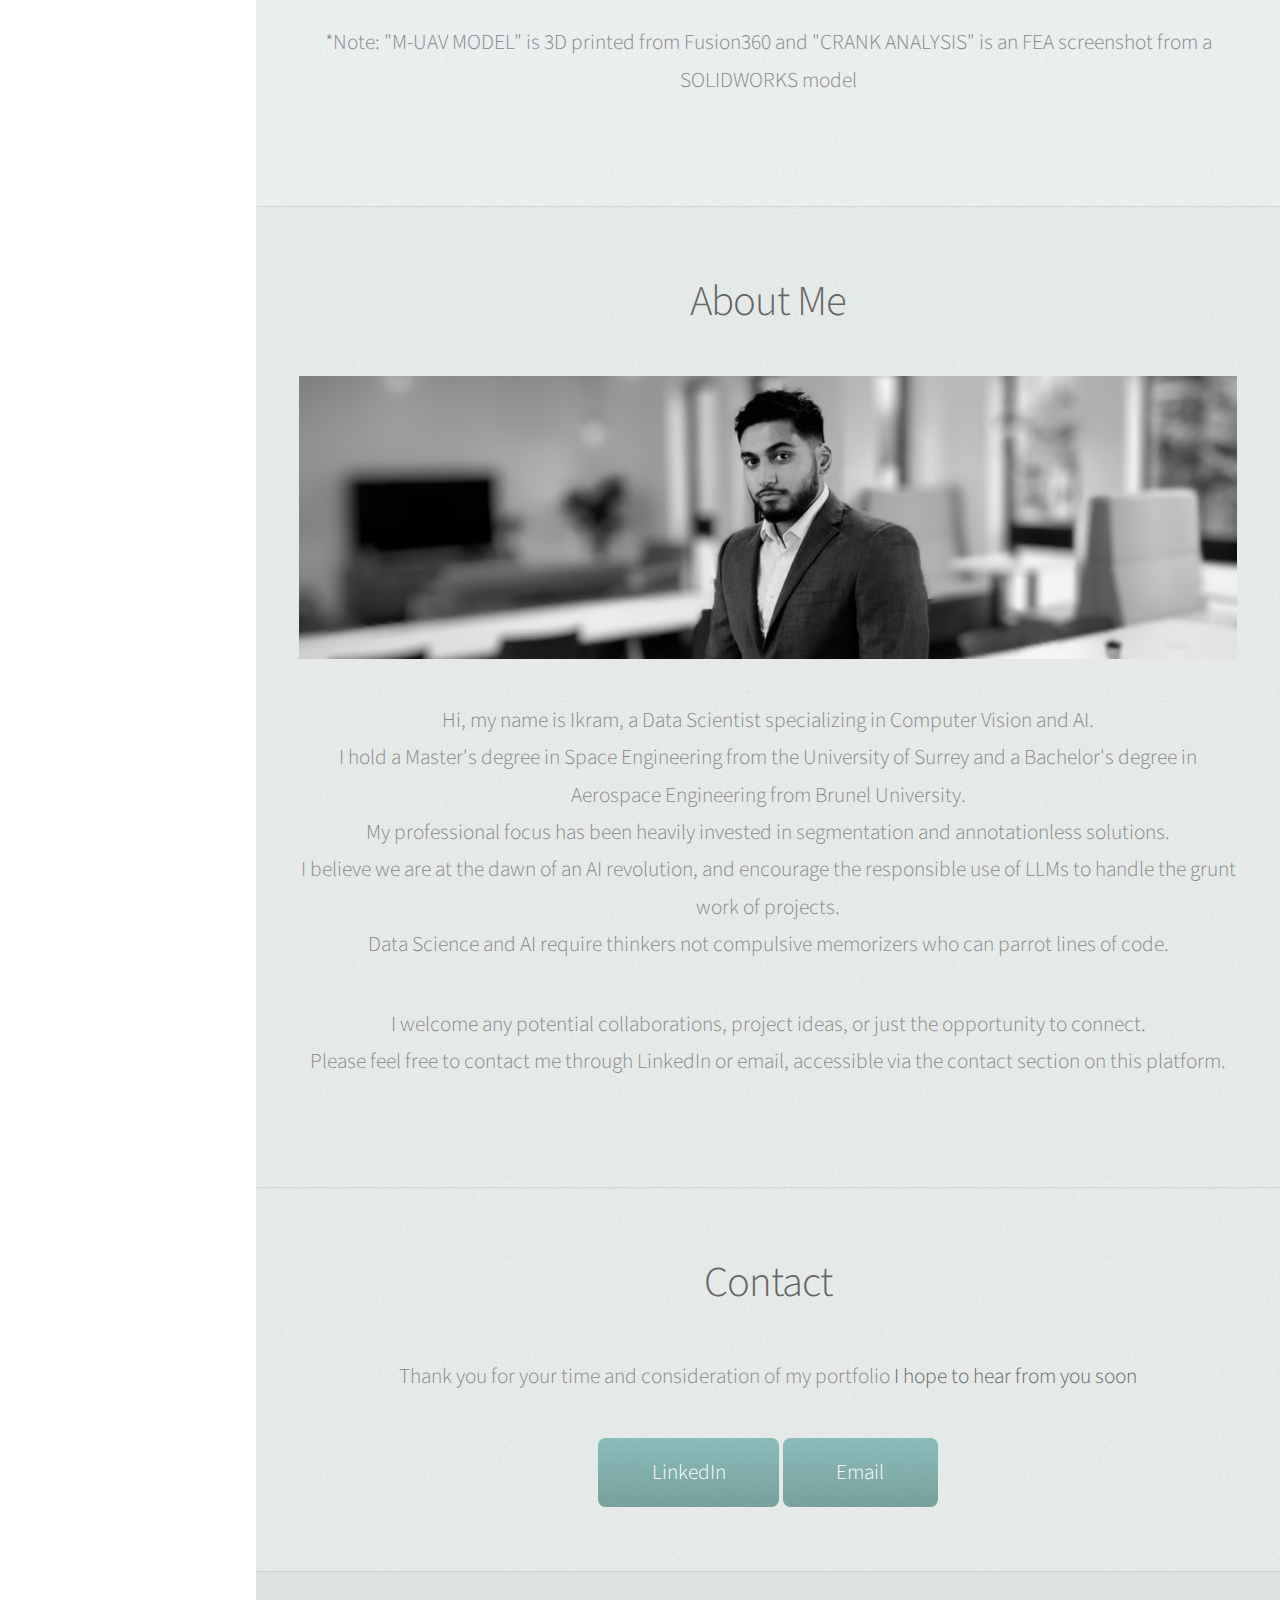
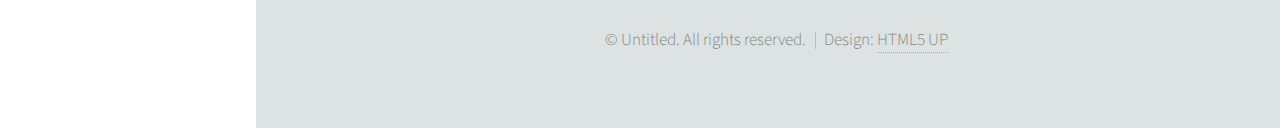
<file: old_archive/index.html>
<!DOCTYPE HTML>
<!--
	Prologue by HTML5 UP
	html5up.net | @ajlkn
	Free for personal and commercial use under the CCA 3.0 license (html5up.net/license)
-->
<html>
	<head>
		<title>Ikram_c Portfolio</title>
		<meta charset="utf-8" />
		<meta name="viewport" content="width=device-width, initial-scale=1, user-scalable=no" />
		<link rel="stylesheet" href="assets/css/main.css" />
		
		<style>
		  .hidden {
			display: none;
		  }
	  
		  .arrow {
			cursor: pointer;
			
			text-decoration: underline;
		  }
		</style>
	  </head>
	 	 
	  	<style>
		.text-shadow {
			text-shadow: 2px 2px 15px rgba(0, 0, 0, 1); /* horizontal offset, vertical offset, blur radius, color */
		}
		</style>
	
	  
	<body class="is-preload">

		<!-- Header -->
			<div id="header">

				<div class="top">

					<!-- Logo -->
						<div id="logo">
							<span class="image avatar48"><img src="images/avatar.jpg" alt="" /></span>
							<h1 id="title">Ikram Choudhury</h1>
							<p></p>
						</div>

					<!-- Nav -->
						<nav id="nav">
							<ul>
								<li><a href="#top" id="top-link"><span class="icon solid fa-home">Welcome</span></a></li>
								<li><a href="#Python_portfolio" id="Python_portfolio-link"><span class="icon solid fa-th">Python Portfolio</span></a></li>
								<li><a href="#CAD" id="CAD-link"><span class="icon solid fa-th">CAD Gallery</span></a></li>
								<li><a href="#about" id="about-link"><span class="icon solid fa-user">About Me</span></a></li>
								<li><a href="#contact" id="contact-link"><span class="icon solid fa-envelope">Contact</span></a></li>
							</ul>
						</nav>

				</div>

				<div class="bottom">

					<!-- Social Icons -->
						<ul class="icons">
							<li><a href="#" class="icon brands fa-linkedin-in"><span class="label">Facebook</span></a></li>
							<li><a href="#" class="icon brands fa-github"><span class="label">Github</span></a></li>
							<li><a href="#" class="icon solid fa-envelope"><span class="label">Email</span></a></li>
						</ul>

				</div>

			</div>

		<!-- Main -->
			<div id="main">

				<!-- Intro -->
					<section id="top" class="one dark cover">
						<div class="container">

							<header>
								<h2 class="alt text-shadow"><strong>Ikram Choudhury</strong><br /></h2>
								<p class="text-shadow">Data Scientist and CAD specialist</p>
							</header>

							<footer>
								<a href="#portfolio" class="button scrolly">Go to Portfolio</a>
								<p class="text-shadow" style="font-size: 18px; margin-top: 10px;"><a href="https://medium.com/@ikramchoudhury0/a-vision-for-a-better-price-an-overview-on-my-journey-into-computer-vision-c8e563b1da7c" target="_blank">Click here to see my latest blog post</a></p>
							</footer>

						</div>
					</section>


				

				<!--Python Portfolio -->
					<section id="Python_portfolio" class="two">
						<div class="container">
							<header>
								<h2>Python Portfolio [OUTDATED -> an updated set of portfolio projects will be released soon]</h2>
							</header>
							<p>
								In this section are six examples of my Python projects.<br>
								Click the show description button underneath each project to see the aim of the project and the techniques used.<br>
								Click their thumbnails to access their repositories.<br>
								My full list of repositories can be found on <a href="https://github.com/Ikram-c">https://github.com/Ikram-c</a>.

								[UPDATE 02/2024 -> These projects were compiled before my deep dive into computer vision, expect an update soon (once I get a breather)]
							</p>
						<div class="row">
							<!-- Project 1 -->
							<div class="col-4 col-12-mobile">
								<article class="item">
									<a href="https://github.com/Ikram-c/mushroom_classification_IBM" class="image fit">
										<img src="images/pic02.jpg" alt="" />
									</a>
									<header>
										<h3>Mushroom Supervised Classification Project</h3>
										<div class="description hidden" style="text-align: left; padding-left: 30px; padding-right: 50px;">
											<p>Aim: Binary Classification (Supervised learning)</p>
											<p style="margin-top: 0; margin-bottom: 2.5px;">Techniques used:</p>
											<!-- <ul style="margin-top: 5px; margin-bottom: 10px; padding-left: 100px; padding-right: 120px;"> -->
														<li>EDA</li>
														<li>Encoding</li>
														<li>Logistic Regression</li>
														<li>KNeighbors</li>
														<li>Decision Tree</li>
											<!-- </ul> -->
											<p>(Part of the IBM ML certification)</p>
										</div>
									</header>
								</article>
								<a class="description-button arrow" onclick="toggleDescription(this)">Show Description</a>
							</div>
							
							<div class="col-4 col-12-mobile">
							<article class="item">
								<a href="https://github.com/Ikram-c/bjj_classification_and_extraction" class="image fit"><img src="images/pic03.jpg" alt="" /></a>
								<header>
									<h3>Bjj classification and Extraction</h3>
									<div class="description hidden" style="text-align: left; padding-left: 30px; padding-right: 50px;">
										<p style="text-align: center;">Aim: ETL and analyse webscraped data via user inputs</p>
										<p style="margin-top: 0; margin-bottom: 2.5px;">Techniques used:</p>
										<!-- <ul style="margin-top: 5px; margin-bottom: 10px; padding-left: 100px; padding-right: 120px;"> -->
													<li>webscraping (Selenium and BeautifulSoup)</li>
													<li>user inputs</li>
													<li>data cleaning (basic string replace)</li>
													<li>EDA</li>
													<li>Encoding</li>
													<li>Logistic Regression</li>
													<li>KNeighbors</li>
													<li>Decision Tree</li>
													<li>Naive bayes</li>
													<li>Support Vector Machine</li>
													<li>Random Forest Classifier</li>
													<li>F1 score</li>
										<!-- </ul> -->
									</div>
								</header>
							</article>
							<a class="description-button arrow" onclick="toggleDescription(this)">Show Description</a>
						</div>

							<div class="col-4 col-12-mobile">
							<article class="item">
								<a href="https://github.com/Ikram-c/course_recommendor/blob/main/README.md" class="image fit"><img src="images/pic04.jpg" alt="" /></a>
								<header>
								<h3>IBM Course Recommendation system</h3>
								<div class="description hidden" style="text-align: left; padding-left: 30px; padding-right: 50px;">
									<p style="text-align: center;">Aim: Assess several ML techniques for a reccomendation system</p>
									<p style="margin-top: 0; margin-bottom: 2.5px;">Techniques used:</p>
									<!-- <ul style="margin-top: 5px; margin-bottom: 10px; padding-left: 100px; padding-right: 120px;"> -->
												<li>EDA</li>
												<li>similarity vectors</li>
												<li>Bag of Words</li>
												<li>similarity matrices</li>
												<li>Clustering and PCA</li>
												<li>KNN</li>
												<li>NMF</li>
												<li>Tensor flow Neural Networks (embeddings)</li>
												<li>Silhoette Score</li>
												<li>F1 score</li>
									<!-- </ul> -->
									<p>(Part of the IBM ML certification)</p>
								</div>
							</header>
						</article>
						<a class="description-button arrow" onclick="toggleDescription(this)">Show Description</a>
					</div>

						<div class="row">
							<div class="col-4 col-12-mobile">
							<article class="item">
								<a href="https://github.com/Ikram-c/Pyspark-Basics" class="image fit"><img src="images/pic05.jpg" alt="" /></a>
								<header>
								<h3>Pyspark Basics</h3>
								<div class="description hidden" style="text-align: left; padding-left: 30px; padding-right: 50px;">
									<p style="text-align: center;">Aim: Use Pyspark for data wrangling and Elastic Net</p>
									<p style="margin-top: 0; margin-bottom: 2.5px;">Techniques used:</p>
									<!-- <ul style="margin-top: 5px; margin-bottom: 10px; padding-left: 100px; padding-right: 120px;"> -->
												<li>Apache Spark</li>
												<li>EDA</li>
												<li>Data Wrangling</li>
												<li>SQL</li>
												<li>Vector Assembler</li>
												<li>Standardization</li>
												<li>Elastic Net</li>
									<!-- </ul> -->
								</div>
							</header>
						</article>
						<a class="description-button arrow" onclick="toggleDescription(this)">Show Description</a>
					</div>

							<div class="col-4 col-12-mobile">
							<article class="item">
								<a href="https://github.com/Ikram-c/reddit_nlp_analysis" class="image fit"><img src="images/pic06.jpg" alt="" /></a>
								<header>
									<h3>Reddit NLP analysis</h3>
									<div class="description hidden" style="text-align: left; padding-left: 30px; padding-right: 50px;">
										<p style="text-align: center;">Aim: ETL data using APIs to analyse using NLP and output to Tableau dashboard </p>
										<p style="margin-top: 0; margin-bottom: 2.5px;">Techniques used:</p>
										<!-- <ul style="margin-top: 5px; margin-bottom: 10px; padding-left: 100px; padding-right: 120px;"> -->
													<li>APIs</li>
													<li>EDA</li>
													<li>Data Wrangling and cleaning</li>
													<li>Encoding</li>
													<li>NLP sentiment analysis (using nltk)</li>
													<li>Spacy</li>
													<li>Data Wrangling</li>
										<!-- </ul> -->
										<p>(Note: This notebook uses data from my "Bjj classification and Extraction" project)</p>
									</div>
								</header>
							</article>
							<a class="description-button arrow" onclick="toggleDescription(this)">Show Description</a>
						</div>
							
							<div class="col-4 col-12-mobile">
							<article class="item">
								<a href="https://github.com/Ikram-c/credit_card_fraud_detection_deep_learning_IBM_project" class="image fit"><img src="images/pic07.jpg" alt="" /></a>
								<header>
								<h3>Credit Card Fraud Detection</h3>
								<div class="description hidden" style="text-align: left; padding-left: 30px; padding-right: 50px;">
									<p style="text-align: center;">Aim: Use Deep Learning to classify an imbalanced dataset</p>
									<p style="margin-top: 0; margin-bottom: 2.5px;">Techniques used:</p>
									<!-- <ul style="margin-top: 5px; margin-bottom: 10px; padding-left: 100px; padding-right: 120px;"> -->
												<li>EDA</li>
												<li>Anderson-Darling test</li>
												<li>Shapiro-Wilk test</li>
												<li>D'Agostino's K^2 test</li>
												<li>MinMax, Standard and Log_10 scaler</li>
												<li>T-SNE</li>
												<li>Hyperparameter Tuning</li>
												<li>Tensorflow Neural Networks (Autoencoder)</li>
												<li>Logistic Regression</li>
												<li>KNeighbors</li>
												<li>Decision Tree</li>
												<li>F1 score</li>
									<!-- </ul> -->
									<p>(Part of the IBM ML certification)</p>
								</div>
							</header>
						</article>
						<a class="description-button arrow" onclick="toggleDescription(this)">Show Description</a>
					</div>
						</div>
						<div class="row">
							<div class="col-12" style="text-align:center;">
								<a href="https://github.com/Ikram-c" class="button special">See all GitHub repositories</a>
							</div>
						</div>
						</div>
					
					<script>
						function toggleDescription(arrow) {
							const article = arrow.parentElement;
							const description = article.querySelector('.description');
							const showText = 'Show Description';
							const hideText = 'Hide Description';
							const isHidden = description.classList.contains('hidden');
						
							description.classList.toggle('hidden');
							arrow.textContent = isHidden ? hideText : showText;
							
							if (isHidden) {
								arrow.classList.add('active');
							} else {
								arrow.classList.remove('active');
							}
						}
					</script>
						
						
					</div>
					</section>

				<!-- CAD Portfolio -->
				<section id="CAD" class="three">
					<div class="container">
						<header>
							<h2>CAD Gallery</h2>
						</header>
						<p>
							Explore 12 CAD projects in the gallery below, Click thumbnails for full renders and descriptions.<br>
							These 3D models were crafted in SOLIDWORKS, Fusion360, Inventor or Cinema4d and rendered in Fusion360, Blender or Cinema4d<br>
							(Adjust your screen for full image view, and scroll for more).<br>
						</p>
						<div style="height: 800px;">
							<iframe src="https://ikram-c.github.io/cad_gallery/" width="100%" height="100%" frameborder="0"></iframe>
						</div>
						<p>
							*Note: "M-UAV MODEL" is 3D printed from Fusion360 and "CRANK ANALYSIS" is an FEA screenshot from a SOLIDWORKS model
						</p>
					</div>
				</section>



				<!-- About Me -->
					<section id="about" class="four">
						<div class="container">

							<header>
								<h2>About Me</h2>
							</header>

							<a href="#" class="image featured"><img src="images/pic08.jpg" alt="" /></a>

							<p>Hi, my name is Ikram, a Data Scientist specializing in Computer Vision and AI.
								<br> I hold a Master's degree in Space Engineering from the University of Surrey and a Bachelor's degree in Aerospace Engineering from Brunel University. 
								<br> My professional focus has been heavily invested in segmentation and annotationless solutions.
								<br> I believe we are at the dawn of an AI revolution, and encourage the responsible use of LLMs to handle the grunt work of projects.
								<br> Data Science and AI require thinkers not compulsive memorizers who can parrot lines of code.
								<br> 
							</p>
							<p>
								I welcome any potential collaborations, project ideas, or just the opportunity to connect. <br>
								Please feel free to contact me through LinkedIn or email, accessible via the contact section on this platform.
							</p>
	
						</div>
</section>

<!-- Contact -->
<section id="contact" class="four">
	<div class="container">

		<header>
			<h2>Contact</h2>
		</header>

		<p>Thank you for your time and consideration of my portfolio <b>
			I hope to hear from you soon
		</b>
		</p>
		

		<div class="button-container">
			<a href="https://www.linkedin.com/in/ikram-choudhury-7731921a3/" class="button primary" target="_blank">LinkedIn</a>
			<a href="mailto:ikramchoudhury0@gmail.com" class="button" target="_blank">Email</a>
		</div>

	</div>
</section>


			</div>

		<!-- Footer -->
			<div id="footer">

				<!-- Copyright -->
					<ul class="copyright">
						<li>&copy; Untitled. All rights reserved.</li><li>Design: <a href="http://html5up.net">HTML5 UP</a></li>
					</ul>

			</div>

		<!-- Scripts -->
			<script src="assets/js/jquery.min.js"></script>
			<script src="assets/js/jquery.scrolly.min.js"></script>
			<script src="assets/js/jquery.scrollex.min.js"></script>
			<script src="assets/js/browser.min.js"></script>
			<script src="assets/js/breakpoints.min.js"></script>
			<script src="assets/js/util.js"></script>
			<script src="assets/js/main.js"></script>

	</body>
</html>
</file>
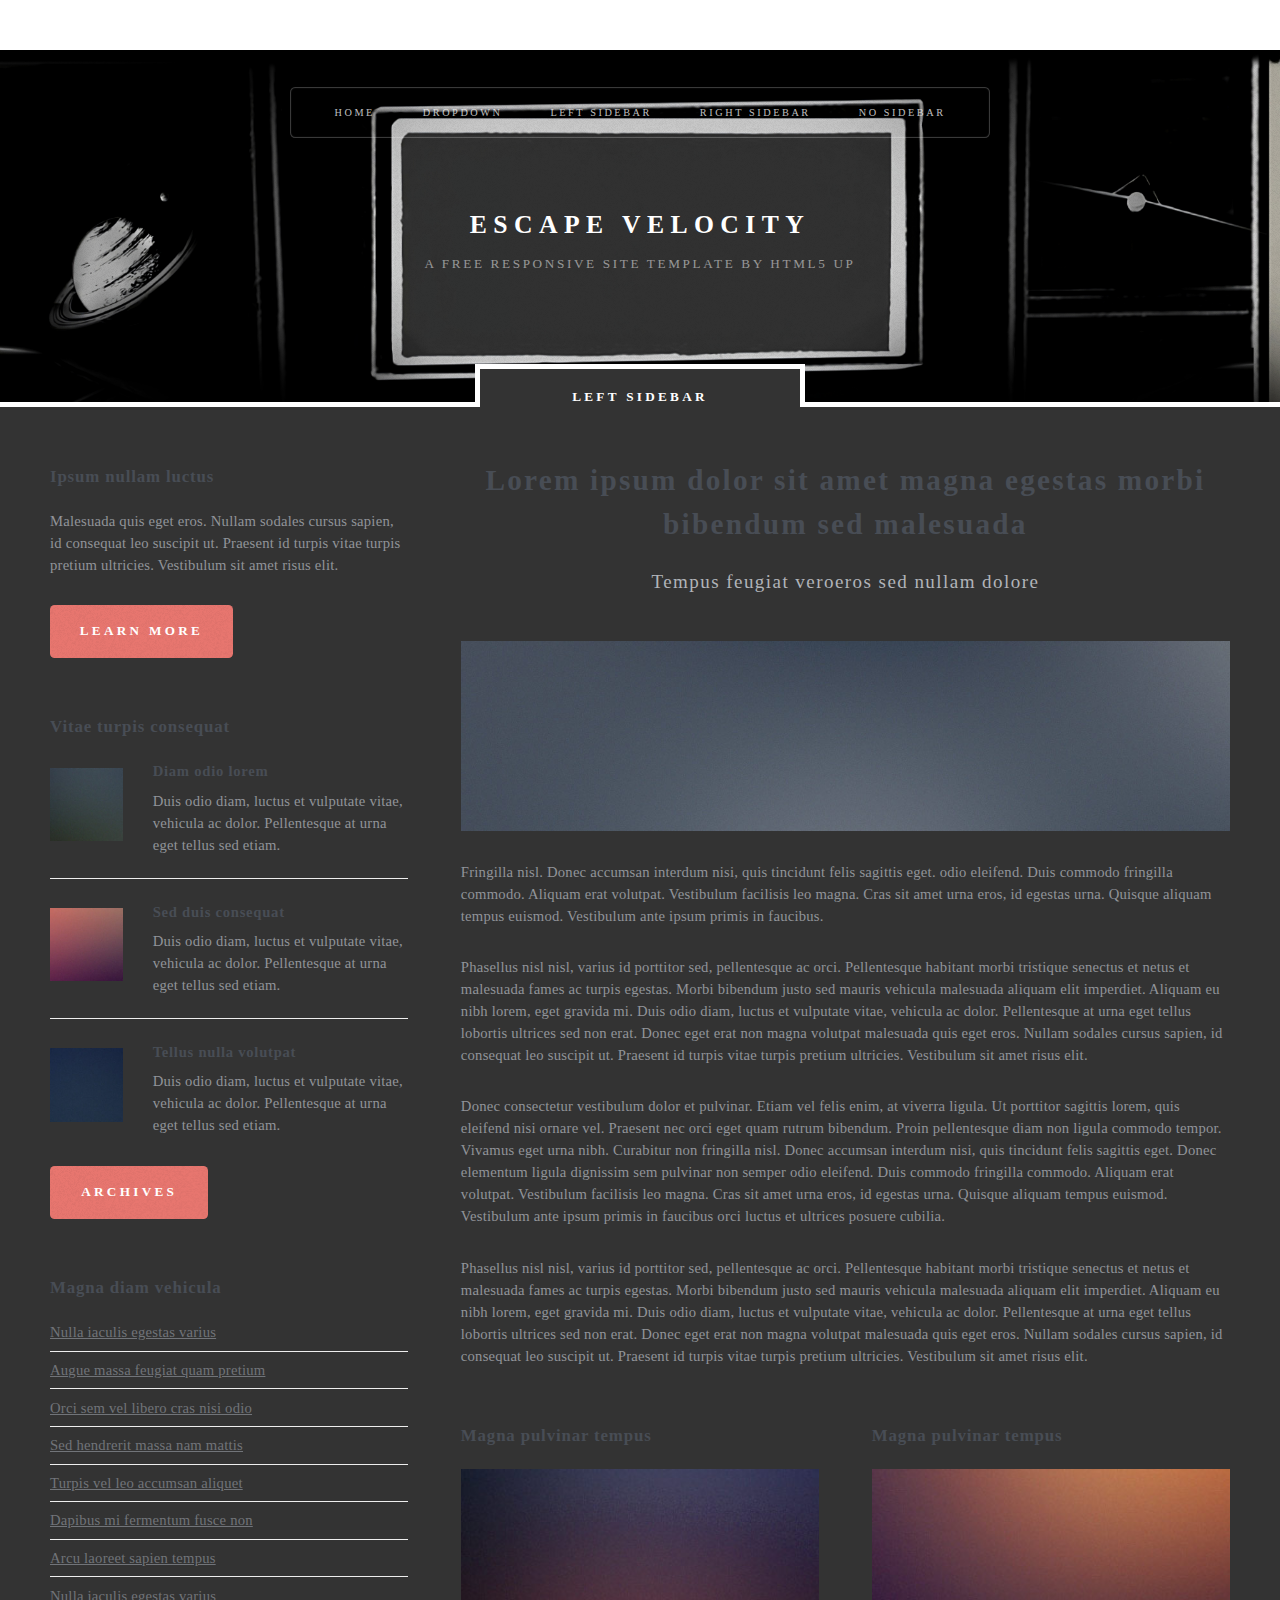
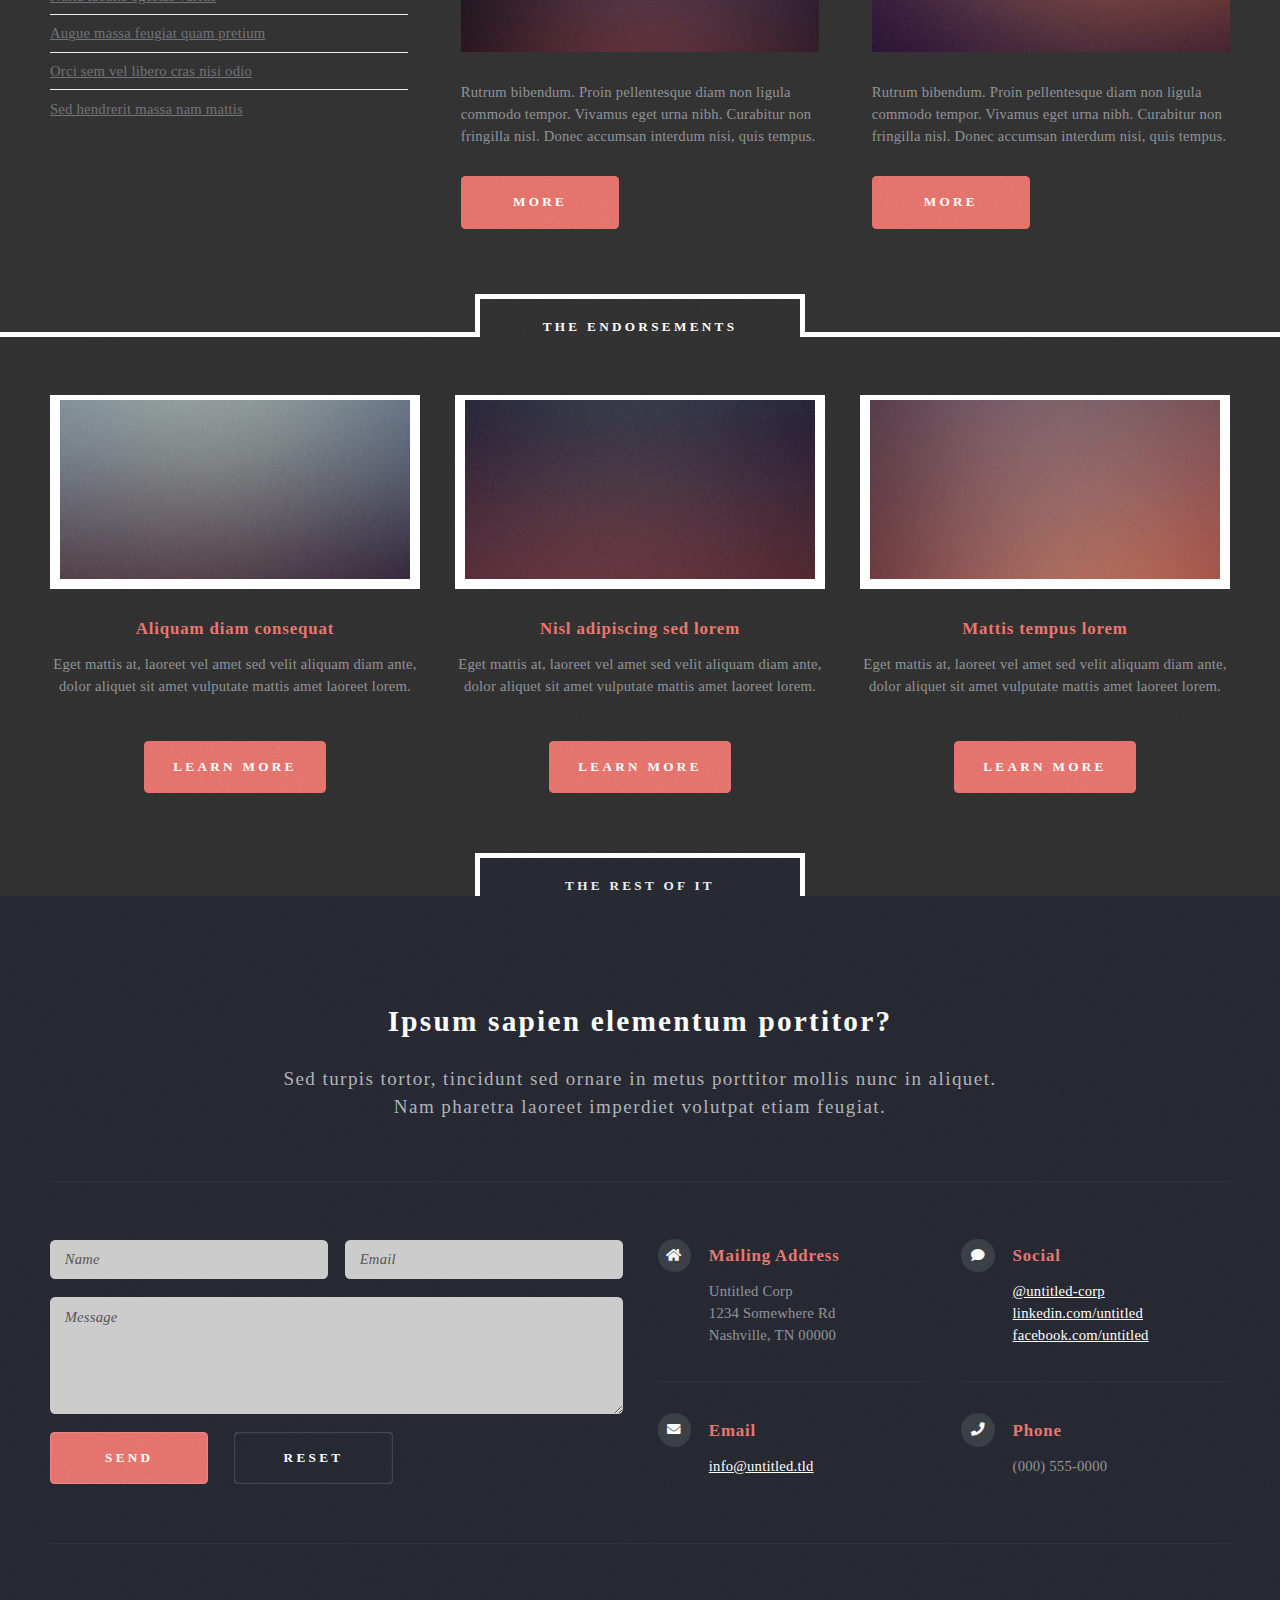
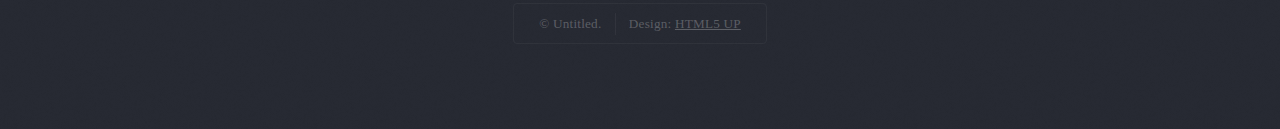
<file: archive 2/left-sidebar.html>
<!DOCTYPE HTML>
<!--
	Escape Velocity by HTML5 UP
	html5up.net | @ajlkn
	Free for personal and commercial use under the CCA 3.0 license (html5up.net/license)
-->
<html>
	<head>
		<title>Left Sidebar - Escape Velocity by HTML5 UP</title>
		<meta charset="utf-8" />
		<meta name="viewport" content="width=device-width, initial-scale=1, user-scalable=no" />
		<link rel="stylesheet" href="assets/css/main.css" />
	</head>
	<body class="left-sidebar is-preload">
		<div id="page-wrapper">

			<!-- Header -->
				<section id="header" class="wrapper">

					<!-- Logo -->
						<div id="logo">
							<h1><a href="index.html">Escape Velocity</a></h1>
							<p>A free responsive site template by HTML5 UP</p>
						</div>

					<!-- Nav -->
						<nav id="nav">
							<ul>
								<li><a href="index.html">Home</a></li>
								<li>
									<a href="#">Dropdown</a>
									<ul>
										<li><a href="#">Lorem ipsum</a></li>
										<li><a href="#">Magna veroeros</a></li>
										<li><a href="#">Etiam nisl</a></li>
										<li>
											<a href="#">Sed consequat</a>
											<ul>
												<li><a href="#">Lorem dolor</a></li>
												<li><a href="#">Amet consequat</a></li>
												<li><a href="#">Magna phasellus</a></li>
												<li><a href="#">Etiam nisl</a></li>
												<li><a href="#">Sed feugiat</a></li>
											</ul>
										</li>
										<li><a href="#">Nisl tempus</a></li>
									</ul>
								</li>
								<li class="current"><a href="left-sidebar.html">Left Sidebar</a></li>
								<li><a href="right-sidebar.html">Right Sidebar</a></li>
								<li><a href="no-sidebar.html">No Sidebar</a></li>
							</ul>
						</nav>

				</section>

			<!-- Main -->
				<section id="main" class="wrapper style2">
					<div class="title">Left Sidebar</div>
					<div class="container">
						<div class="row gtr-150">
							<div class="col-4 col-12-medium">

								<!-- Sidebar -->
									<div id="sidebar">
										<section class="box">
											<header>
												<h2>Ipsum nullam luctus</h2>
											</header>
											<p>Malesuada quis eget eros. Nullam sodales cursus sapien, id consequat
											leo suscipit ut. Praesent id turpis vitae turpis pretium ultricies. Vestibulum sit
											amet risus elit.</p>
											<a href="#" class="button style1">Learn More</a>
										</section>
										<section class="box">
											<header>
												<h2>Vitae turpis consequat</h2>
											</header>
											<ul class="style2">
												<li>
													<article class="box post-excerpt">
														<a href="#" class="image left"><img src="images/pic08.jpg" alt="" /></a>
														<h3><a href="#">Diam odio lorem</a></h3>
														<p>Duis odio diam, luctus et vulputate vitae, vehicula ac dolor. Pellentesque at urna eget tellus sed etiam.</p>
													</article>
												</li>
												<li>
													<article class="box post-excerpt">
														<a href="#" class="image left"><img src="images/pic09.jpg" alt="" /></a>
														<h3><a href="#">Sed duis consequat</a></h3>
														<p>Duis odio diam, luctus et vulputate vitae, vehicula ac dolor. Pellentesque at urna eget tellus sed etiam.</p>
													</article>
												</li>
												<li>
													<article class="box post-excerpt">
														<a href="#" class="image left"><img src="images/pic10.jpg" alt="" /></a>
														<h3><a href="#">Tellus nulla volutpat</a></h3>
														<p>Duis odio diam, luctus et vulputate vitae, vehicula ac dolor. Pellentesque at urna eget tellus sed etiam.</p>
													</article>
												</li>
											</ul>
											<a href="#" class="button style1">Archives</a>
										</section>
										<section class="box">
											<header>
												<h2>Magna diam vehicula</h2>
											</header>
											<ul class="style3">
												<li><a href="#">Nulla iaculis egestas varius</a></li>
												<li><a href="#">Augue massa feugiat quam pretium</a></li>
												<li><a href="#">Orci sem vel libero cras nisi odio</a></li>
												<li><a href="#">Sed hendrerit massa nam mattis</a></li>
												<li><a href="#">Turpis vel leo accumsan aliquet</a></li>
												<li><a href="#">Dapibus mi fermentum fusce non</a></li>
												<li><a href="#">Arcu laoreet sapien tempus</a></li>
												<li><a href="#">Nulla iaculis egestas varius</a></li>
												<li><a href="#">Augue massa feugiat quam pretium</a></li>
												<li><a href="#">Orci sem vel libero cras nisi odio</a></li>
												<li><a href="#">Sed hendrerit massa nam mattis</a></li>
											</ul>
										</section>
									</div>

							</div>
							<div class="col-8 col-12-medium imp-medium">

								<!-- Content -->
									<div id="content">
										<article class="box post">
											<header class="style1">
												<h2>Lorem ipsum dolor sit amet magna egestas morbi bibendum sed malesuada</h2>
												<p>Tempus feugiat veroeros sed nullam dolore</p>
											</header>
											<a href="#" class="image featured">
												<img src="images/pic01.jpg" alt="" />
											</a>
											<p>Fringilla nisl. Donec accumsan interdum nisi, quis tincidunt felis sagittis eget.
											odio eleifend. Duis commodo fringilla commodo. Aliquam erat volutpat. Vestibulum
											facilisis leo magna. Cras sit amet urna eros, id egestas urna. Quisque aliquam
											tempus euismod. Vestibulum ante ipsum primis in faucibus.</p>
											<p>Phasellus nisl nisl, varius id porttitor sed, pellentesque ac orci. Pellentesque
											habitant morbi tristique senectus et netus et malesuada fames ac turpis egestas. Morbi
											bibendum justo sed mauris vehicula malesuada aliquam elit imperdiet. Aliquam eu nibh
											lorem, eget gravida mi. Duis odio diam, luctus et vulputate vitae, vehicula ac dolor.
											Pellentesque at urna eget tellus lobortis ultrices sed non erat. Donec eget erat non
											magna volutpat malesuada quis eget eros. Nullam sodales cursus sapien, id consequat
											leo suscipit ut. Praesent id turpis vitae turpis pretium ultricies. Vestibulum sit
											amet risus elit.</p>
											<p>Donec consectetur vestibulum dolor et pulvinar. Etiam vel felis enim, at viverra
											ligula. Ut porttitor sagittis lorem, quis eleifend nisi ornare vel. Praesent nec orci
											eget quam rutrum bibendum. Proin pellentesque diam non ligula commodo tempor. Vivamus
											eget urna nibh. Curabitur non fringilla nisl. Donec accumsan interdum nisi, quis
											tincidunt felis sagittis eget. Donec elementum ligula dignissim sem pulvinar non semper
											odio eleifend. Duis commodo fringilla commodo. Aliquam erat volutpat. Vestibulum
											facilisis leo magna. Cras sit amet urna eros, id egestas urna. Quisque aliquam
											tempus euismod. Vestibulum ante ipsum primis in faucibus orci luctus et ultrices
											posuere cubilia.</p>
											<p>Phasellus nisl nisl, varius id porttitor sed, pellentesque ac orci. Pellentesque
											habitant morbi tristique senectus et netus et malesuada fames ac turpis egestas. Morbi
											bibendum justo sed mauris vehicula malesuada aliquam elit imperdiet. Aliquam eu nibh
											lorem, eget gravida mi. Duis odio diam, luctus et vulputate vitae, vehicula ac dolor.
											Pellentesque at urna eget tellus lobortis ultrices sed non erat. Donec eget erat non
											magna volutpat malesuada quis eget eros. Nullam sodales cursus sapien, id consequat
											leo suscipit ut. Praesent id turpis vitae turpis pretium ultricies. Vestibulum sit
											amet risus elit.</p>
										</article>
										<div class="row gtr-150">
											<div class="col-6 col-12-small">
												<section class="box">
													<header>
														<h2>Magna pulvinar tempus</h2>
													</header>
													<a href="#" class="image featured"><img src="images/pic05.jpg" alt="" /></a>
													<p>Rutrum bibendum. Proin pellentesque diam non ligula commodo tempor. Vivamus
													eget urna nibh. Curabitur non fringilla nisl. Donec accumsan interdum nisi, quis
													tempus.</p>
													<a href="#" class="button style1">More</a>
												</section>
											</div>
											<div class="col-6 col-12-small">
												<section class="box">
													<header>
														<h2>Magna pulvinar tempus</h2>
													</header>
													<a href="#" class="image featured"><img src="images/pic06.jpg" alt="" /></a>
													<p>Rutrum bibendum. Proin pellentesque diam non ligula commodo tempor. Vivamus
													eget urna nibh. Curabitur non fringilla nisl. Donec accumsan interdum nisi, quis
													tempus.</p>
													<a href="#" class="button style1">More</a>
												</section>
											</div>
										</div>
									</div>

							</div>
						</div>
					</div>
				</section>

			<!-- Highlights -->
				<section id="highlights" class="wrapper style3">
					<div class="title">The Endorsements</div>
					<div class="container">
						<div class="row aln-center">
							<div class="col-4 col-12-medium">
								<section class="highlight">
									<a href="#" class="image featured"><img src="images/pic02.jpg" alt="" /></a>
									<h3><a href="#">Aliquam diam consequat</a></h3>
									<p>Eget mattis at, laoreet vel amet sed velit aliquam diam ante, dolor aliquet sit amet vulputate mattis amet laoreet lorem.</p>
									<ul class="actions">
										<li><a href="#" class="button style1">Learn More</a></li>
									</ul>
								</section>
							</div>
							<div class="col-4 col-12-medium">
								<section class="highlight">
									<a href="#" class="image featured"><img src="images/pic03.jpg" alt="" /></a>
									<h3><a href="#">Nisl adipiscing sed lorem</a></h3>
									<p>Eget mattis at, laoreet vel amet sed velit aliquam diam ante, dolor aliquet sit amet vulputate mattis amet laoreet lorem.</p>
									<ul class="actions">
										<li><a href="#" class="button style1">Learn More</a></li>
									</ul>
								</section>
							</div>
							<div class="col-4 col-12-medium">
								<section class="highlight">
									<a href="#" class="image featured"><img src="images/pic04.jpg" alt="" /></a>
									<h3><a href="#">Mattis tempus lorem</a></h3>
									<p>Eget mattis at, laoreet vel amet sed velit aliquam diam ante, dolor aliquet sit amet vulputate mattis amet laoreet lorem.</p>
									<ul class="actions">
										<li><a href="#" class="button style1">Learn More</a></li>
									</ul>
								</section>
							</div>
						</div>
					</div>
				</section>

			<!-- Footer -->
				<section id="footer" class="wrapper">
					<div class="title">The Rest Of It</div>
					<div class="container">
						<header class="style1">
							<h2>Ipsum sapien elementum portitor?</h2>
							<p>
								Sed turpis tortor, tincidunt sed ornare in metus porttitor mollis nunc in aliquet.<br />
								Nam pharetra laoreet imperdiet volutpat etiam feugiat.
							</p>
						</header>
						<div class="row">
							<div class="col-6 col-12-medium">

								<!-- Contact Form -->
									<section>
										<form method="post" action="#">
											<div class="row gtr-50">
												<div class="col-6 col-12-small">
													<input type="text" name="name" id="contact-name" placeholder="Name" />
												</div>
												<div class="col-6 col-12-small">
													<input type="text" name="email" id="contact-email" placeholder="Email" />
												</div>
												<div class="col-12">
													<textarea name="message" id="contact-message" placeholder="Message" rows="4"></textarea>
												</div>
												<div class="col-12">
													<ul class="actions">
														<li><input type="submit" class="style1" value="Send" /></li>
														<li><input type="reset" class="style2" value="Reset" /></li>
													</ul>
												</div>
											</div>
										</form>
									</section>

							</div>
							<div class="col-6 col-12-medium">

								<!-- Contact -->
									<section class="feature-list small">
										<div class="row">
											<div class="col-6 col-12-small">
												<section>
													<h3 class="icon solid fa-home">Mailing Address</h3>
													<p>
														Untitled Corp<br />
														1234 Somewhere Rd<br />
														Nashville, TN 00000
													</p>
												</section>
											</div>
											<div class="col-6 col-12-small">
												<section>
													<h3 class="icon solid fa-comment">Social</h3>
													<p>
														<a href="#">@untitled-corp</a><br />
														<a href="#">linkedin.com/untitled</a><br />
														<a href="#">facebook.com/untitled</a>
													</p>
												</section>
											</div>
											<div class="col-6 col-12-small">
												<section>
													<h3 class="icon solid fa-envelope">Email</h3>
													<p>
														<a href="#">info@untitled.tld</a>
													</p>
												</section>
											</div>
											<div class="col-6 col-12-small">
												<section>
													<h3 class="icon solid fa-phone">Phone</h3>
													<p>
														(000) 555-0000
													</p>
												</section>
											</div>
										</div>
									</section>

							</div>
						</div>
						<div id="copyright">
							<ul>
								<li>&copy; Untitled.</li><li>Design: <a href="http://html5up.net">HTML5 UP</a></li>
							</ul>
						</div>
					</div>
				</section>

		</div>

		<!-- Scripts -->
			<script src="assets/js/jquery.min.js"></script>
			<script src="assets/js/jquery.dropotron.min.js"></script>
			<script src="assets/js/browser.min.js"></script>
			<script src="assets/js/breakpoints.min.js"></script>
			<script src="assets/js/util.js"></script>
			<script src="assets/js/main.js"></script>

	</body>
</html>
</file>
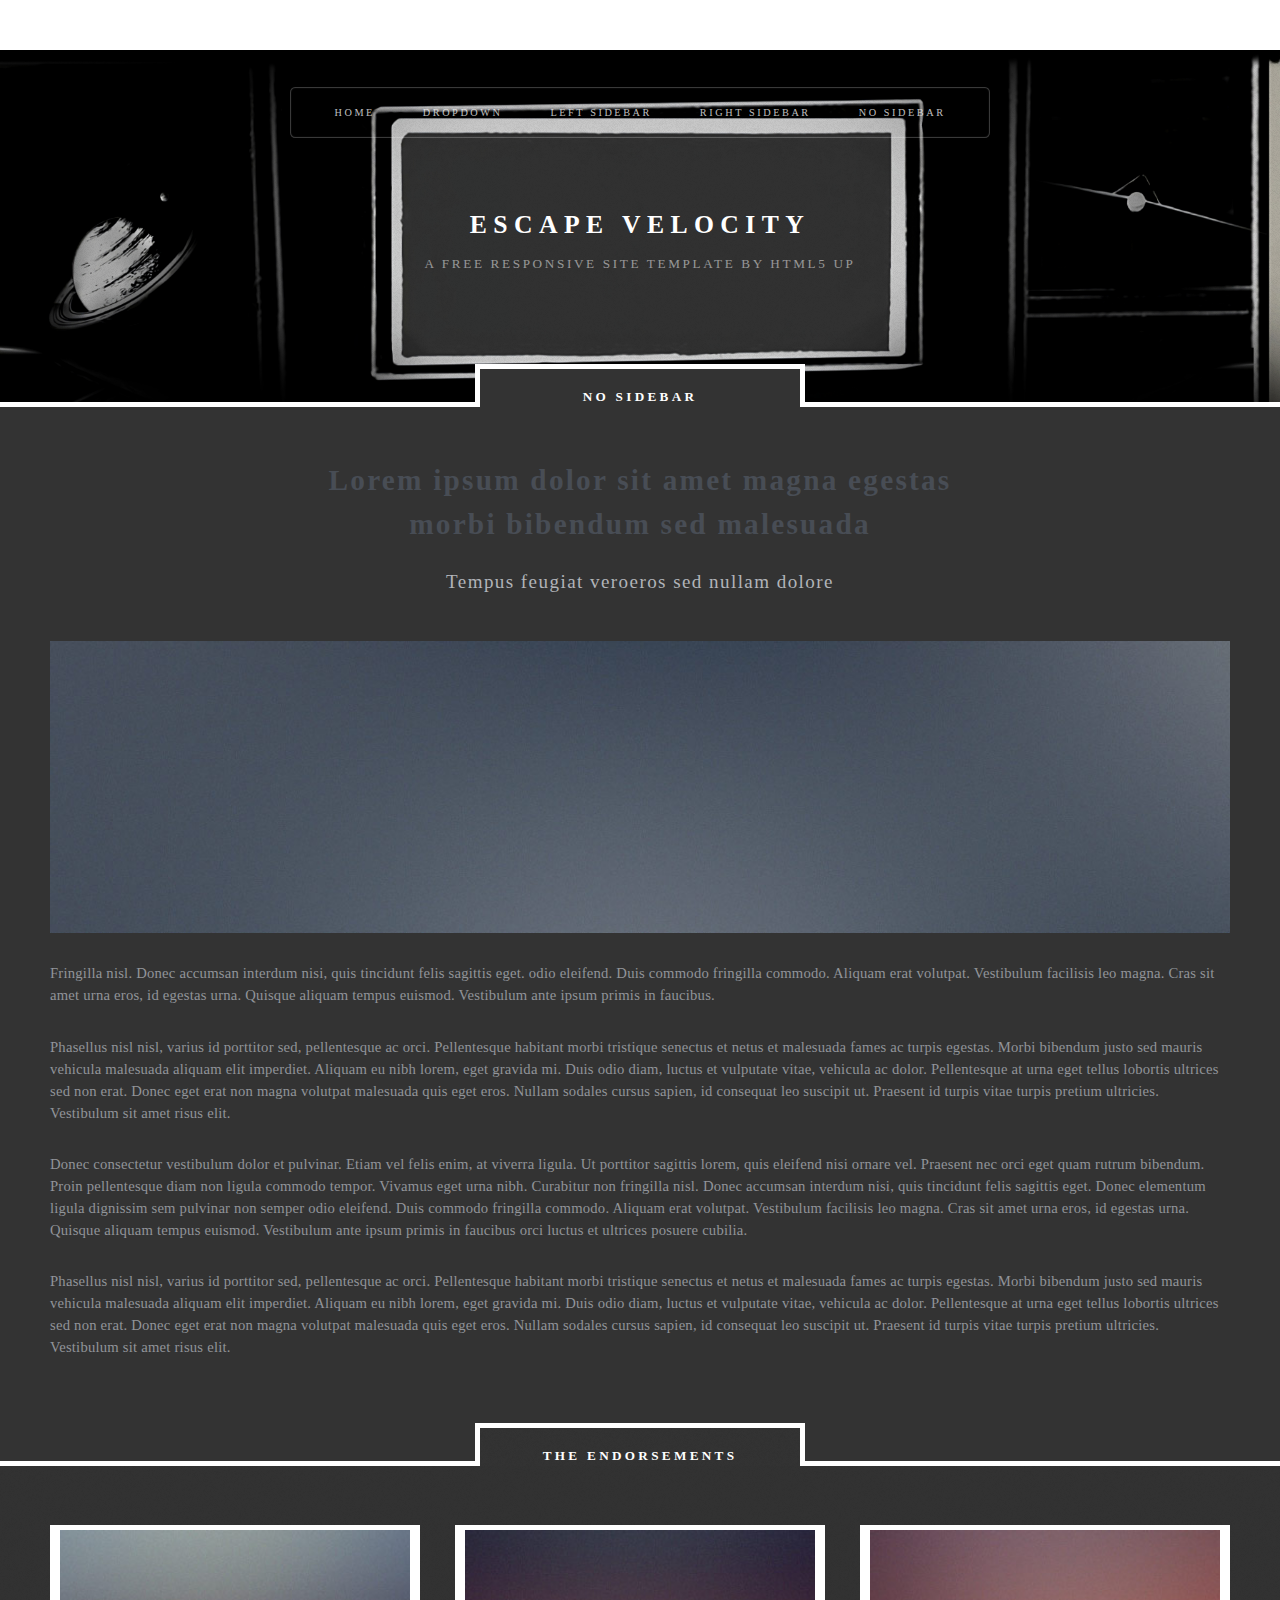
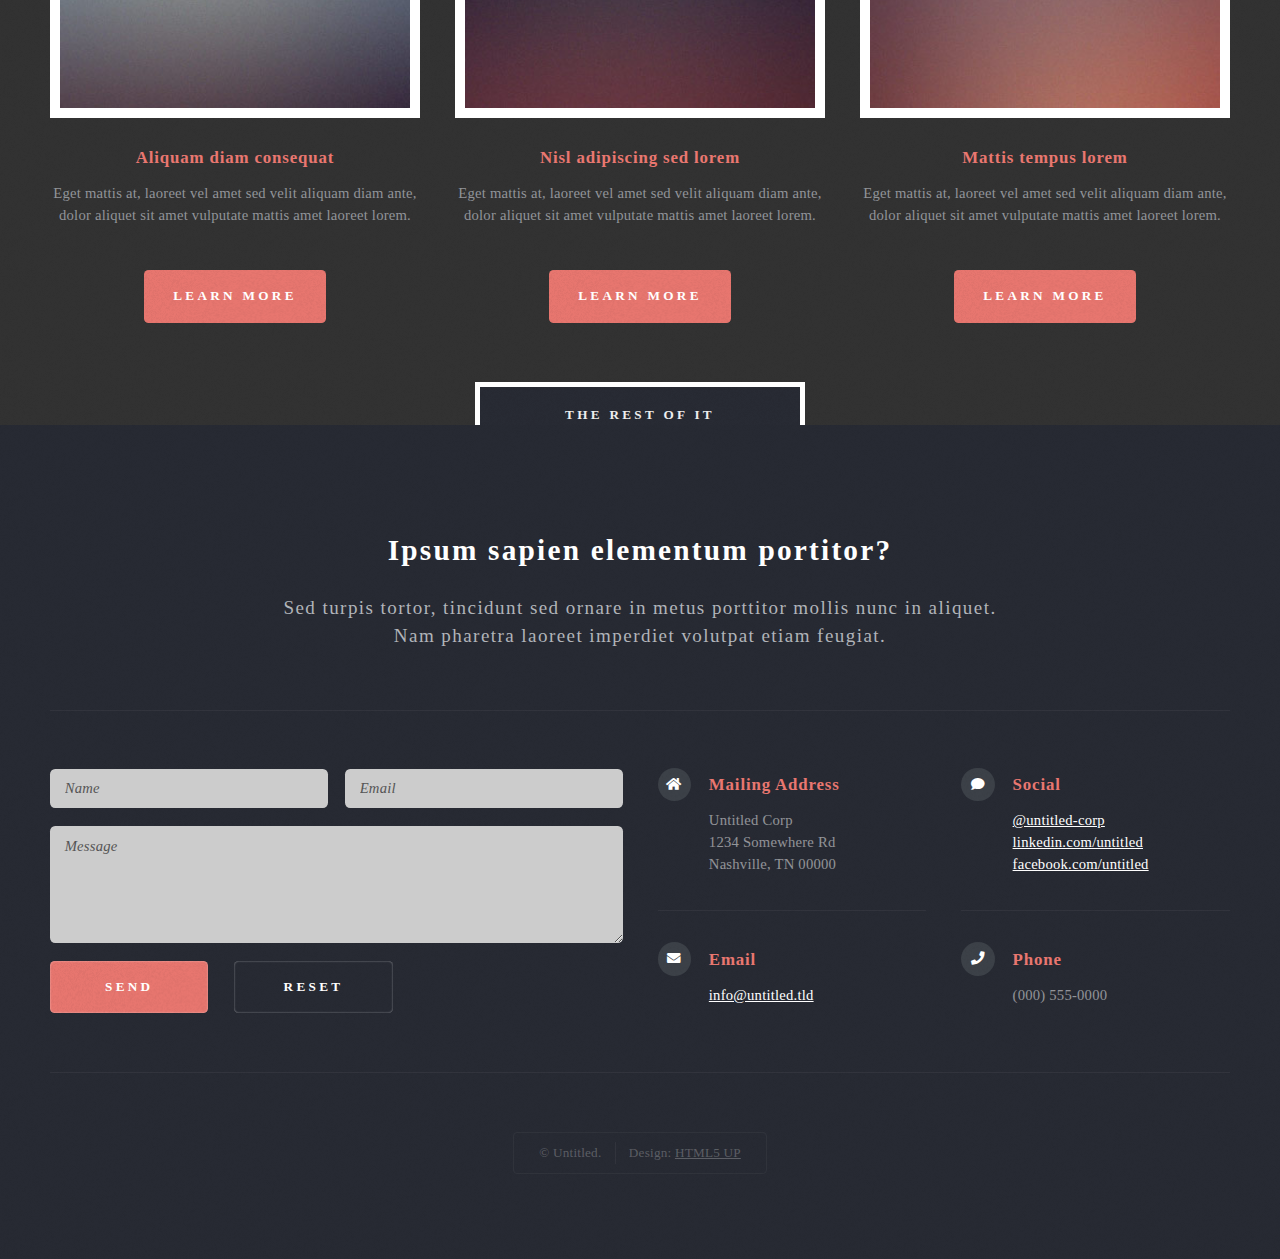
<file: archive 2/no-sidebar.html>
<!DOCTYPE HTML>
<!--
	Escape Velocity by HTML5 UP
	html5up.net | @ajlkn
	Free for personal and commercial use under the CCA 3.0 license (html5up.net/license)
-->
<html>
	<head>
		<title>No Sidebar - Escape Velocity by HTML5 UP</title>
		<meta charset="utf-8" />
		<meta name="viewport" content="width=device-width, initial-scale=1, user-scalable=no" />
		<link rel="stylesheet" href="assets/css/main.css" />
	</head>
	<body class="no-sidebar is-preload">
		<div id="page-wrapper">

			<!-- Header -->
				<section id="header" class="wrapper">

					<!-- Logo -->
						<div id="logo">
							<h1><a href="index.html">Escape Velocity</a></h1>
							<p>A free responsive site template by HTML5 UP</p>
						</div>

					<!-- Nav -->
						<nav id="nav">
							<ul>
								<li><a href="index.html">Home</a></li>
								<li>
									<a href="#">Dropdown</a>
									<ul>
										<li><a href="#">Lorem ipsum</a></li>
										<li><a href="#">Magna veroeros</a></li>
										<li><a href="#">Etiam nisl</a></li>
										<li>
											<a href="#">Sed consequat</a>
											<ul>
												<li><a href="#">Lorem dolor</a></li>
												<li><a href="#">Amet consequat</a></li>
												<li><a href="#">Magna phasellus</a></li>
												<li><a href="#">Etiam nisl</a></li>
												<li><a href="#">Sed feugiat</a></li>
											</ul>
										</li>
										<li><a href="#">Nisl tempus</a></li>
									</ul>
								</li>
								<li><a href="left-sidebar.html">Left Sidebar</a></li>
								<li><a href="right-sidebar.html">Right Sidebar</a></li>
								<li class="current"><a href="no-sidebar.html">No Sidebar</a></li>
							</ul>
						</nav>

				</section>

			<!-- Main -->
				<div id="main" class="wrapper style2">
					<div class="title">No Sidebar</div>
					<div class="container">

						<!-- Content -->
							<div id="content">
								<article class="box post">
									<header class="style1">
										<h2>Lorem ipsum dolor sit amet magna egestas<br class="mobile-hide" />
										morbi bibendum sed malesuada</h2>
										<p>Tempus feugiat veroeros sed nullam dolore</p>
									</header>
									<a href="#" class="image featured">
										<img src="images/pic01.jpg" alt="" />
									</a>
									<p>Fringilla nisl. Donec accumsan interdum nisi, quis tincidunt felis sagittis eget.
									odio eleifend. Duis commodo fringilla commodo. Aliquam erat volutpat. Vestibulum
									facilisis leo magna. Cras sit amet urna eros, id egestas urna. Quisque aliquam
									tempus euismod. Vestibulum ante ipsum primis in faucibus.</p>
									<p>Phasellus nisl nisl, varius id porttitor sed, pellentesque ac orci. Pellentesque
									habitant morbi tristique senectus et netus et malesuada fames ac turpis egestas. Morbi
									bibendum justo sed mauris vehicula malesuada aliquam elit imperdiet. Aliquam eu nibh
									lorem, eget gravida mi. Duis odio diam, luctus et vulputate vitae, vehicula ac dolor.
									Pellentesque at urna eget tellus lobortis ultrices sed non erat. Donec eget erat non
									magna volutpat malesuada quis eget eros. Nullam sodales cursus sapien, id consequat
									leo suscipit ut. Praesent id turpis vitae turpis pretium ultricies. Vestibulum sit
									amet risus elit.</p>
									<p>Donec consectetur vestibulum dolor et pulvinar. Etiam vel felis enim, at viverra
									ligula. Ut porttitor sagittis lorem, quis eleifend nisi ornare vel. Praesent nec orci
									eget quam rutrum bibendum. Proin pellentesque diam non ligula commodo tempor. Vivamus
									eget urna nibh. Curabitur non fringilla nisl. Donec accumsan interdum nisi, quis
									tincidunt felis sagittis eget. Donec elementum ligula dignissim sem pulvinar non semper
									odio eleifend. Duis commodo fringilla commodo. Aliquam erat volutpat. Vestibulum
									facilisis leo magna. Cras sit amet urna eros, id egestas urna. Quisque aliquam
									tempus euismod. Vestibulum ante ipsum primis in faucibus orci luctus et ultrices
									posuere cubilia.</p>
									<p>Phasellus nisl nisl, varius id porttitor sed, pellentesque ac orci. Pellentesque
									habitant morbi tristique senectus et netus et malesuada fames ac turpis egestas. Morbi
									bibendum justo sed mauris vehicula malesuada aliquam elit imperdiet. Aliquam eu nibh
									lorem, eget gravida mi. Duis odio diam, luctus et vulputate vitae, vehicula ac dolor.
									Pellentesque at urna eget tellus lobortis ultrices sed non erat. Donec eget erat non
									magna volutpat malesuada quis eget eros. Nullam sodales cursus sapien, id consequat
									leo suscipit ut. Praesent id turpis vitae turpis pretium ultricies. Vestibulum sit
									amet risus elit.</p>
								</article>
							</div>

					</div>
				</div>

			<!-- Highlights -->
				<section id="highlights" class="wrapper style3">
					<div class="title">The Endorsements</div>
					<div class="container">
						<div class="row aln-center">
							<div class="col-4 col-12-medium">
								<section class="highlight">
									<a href="#" class="image featured"><img src="images/pic02.jpg" alt="" /></a>
									<h3><a href="#">Aliquam diam consequat</a></h3>
									<p>Eget mattis at, laoreet vel amet sed velit aliquam diam ante, dolor aliquet sit amet vulputate mattis amet laoreet lorem.</p>
									<ul class="actions">
										<li><a href="#" class="button style1">Learn More</a></li>
									</ul>
								</section>
							</div>
							<div class="col-4 col-12-medium">
								<section class="highlight">
									<a href="#" class="image featured"><img src="images/pic03.jpg" alt="" /></a>
									<h3><a href="#">Nisl adipiscing sed lorem</a></h3>
									<p>Eget mattis at, laoreet vel amet sed velit aliquam diam ante, dolor aliquet sit amet vulputate mattis amet laoreet lorem.</p>
									<ul class="actions">
										<li><a href="#" class="button style1">Learn More</a></li>
									</ul>
								</section>
							</div>
							<div class="col-4 col-12-medium">
								<section class="highlight">
									<a href="#" class="image featured"><img src="images/pic04.jpg" alt="" /></a>
									<h3><a href="#">Mattis tempus lorem</a></h3>
									<p>Eget mattis at, laoreet vel amet sed velit aliquam diam ante, dolor aliquet sit amet vulputate mattis amet laoreet lorem.</p>
									<ul class="actions">
										<li><a href="#" class="button style1">Learn More</a></li>
									</ul>
								</section>
							</div>
						</div>
					</div>
				</section>

			<!-- Footer -->
				<section id="footer" class="wrapper">
					<div class="title">The Rest Of It</div>
					<div class="container">
						<header class="style1">
							<h2>Ipsum sapien elementum portitor?</h2>
							<p>
								Sed turpis tortor, tincidunt sed ornare in metus porttitor mollis nunc in aliquet.<br />
								Nam pharetra laoreet imperdiet volutpat etiam feugiat.
							</p>
						</header>
						<div class="row">
							<div class="col-6 col-12-medium">

								<!-- Contact Form -->
									<section>
										<form method="post" action="#">
											<div class="row gtr-50">
												<div class="col-6 col-12-small">
													<input type="text" name="name" id="contact-name" placeholder="Name" />
												</div>
												<div class="col-6 col-12-small">
													<input type="text" name="email" id="contact-email" placeholder="Email" />
												</div>
												<div class="col-12">
													<textarea name="message" id="contact-message" placeholder="Message" rows="4"></textarea>
												</div>
												<div class="col-12">
													<ul class="actions">
														<li><input type="submit" class="style1" value="Send" /></li>
														<li><input type="reset" class="style2" value="Reset" /></li>
													</ul>
												</div>
											</div>
										</form>
									</section>

							</div>
							<div class="col-6 col-12-medium">

								<!-- Contact -->
									<section class="feature-list small">
										<div class="row">
											<div class="col-6 col-12-small">
												<section>
													<h3 class="icon solid fa-home">Mailing Address</h3>
													<p>
														Untitled Corp<br />
														1234 Somewhere Rd<br />
														Nashville, TN 00000
													</p>
												</section>
											</div>
											<div class="col-6 col-12-small">
												<section>
													<h3 class="icon solid fa-comment">Social</h3>
													<p>
														<a href="#">@untitled-corp</a><br />
														<a href="#">linkedin.com/untitled</a><br />
														<a href="#">facebook.com/untitled</a>
													</p>
												</section>
											</div>
											<div class="col-6 col-12-small">
												<section>
													<h3 class="icon solid fa-envelope">Email</h3>
													<p>
														<a href="#">info@untitled.tld</a>
													</p>
												</section>
											</div>
											<div class="col-6 col-12-small">
												<section>
													<h3 class="icon solid fa-phone">Phone</h3>
													<p>
														(000) 555-0000
													</p>
												</section>
											</div>
										</div>
									</section>

							</div>
						</div>
						<div id="copyright">
							<ul>
								<li>&copy; Untitled.</li><li>Design: <a href="http://html5up.net">HTML5 UP</a></li>
							</ul>
						</div>
					</div>
				</section>

		</div>

		<!-- Scripts -->
			<script src="assets/js/jquery.min.js"></script>
			<script src="assets/js/jquery.dropotron.min.js"></script>
			<script src="assets/js/browser.min.js"></script>
			<script src="assets/js/breakpoints.min.js"></script>
			<script src="assets/js/util.js"></script>
			<script src="assets/js/main.js"></script>

	</body>
</html>
</file>
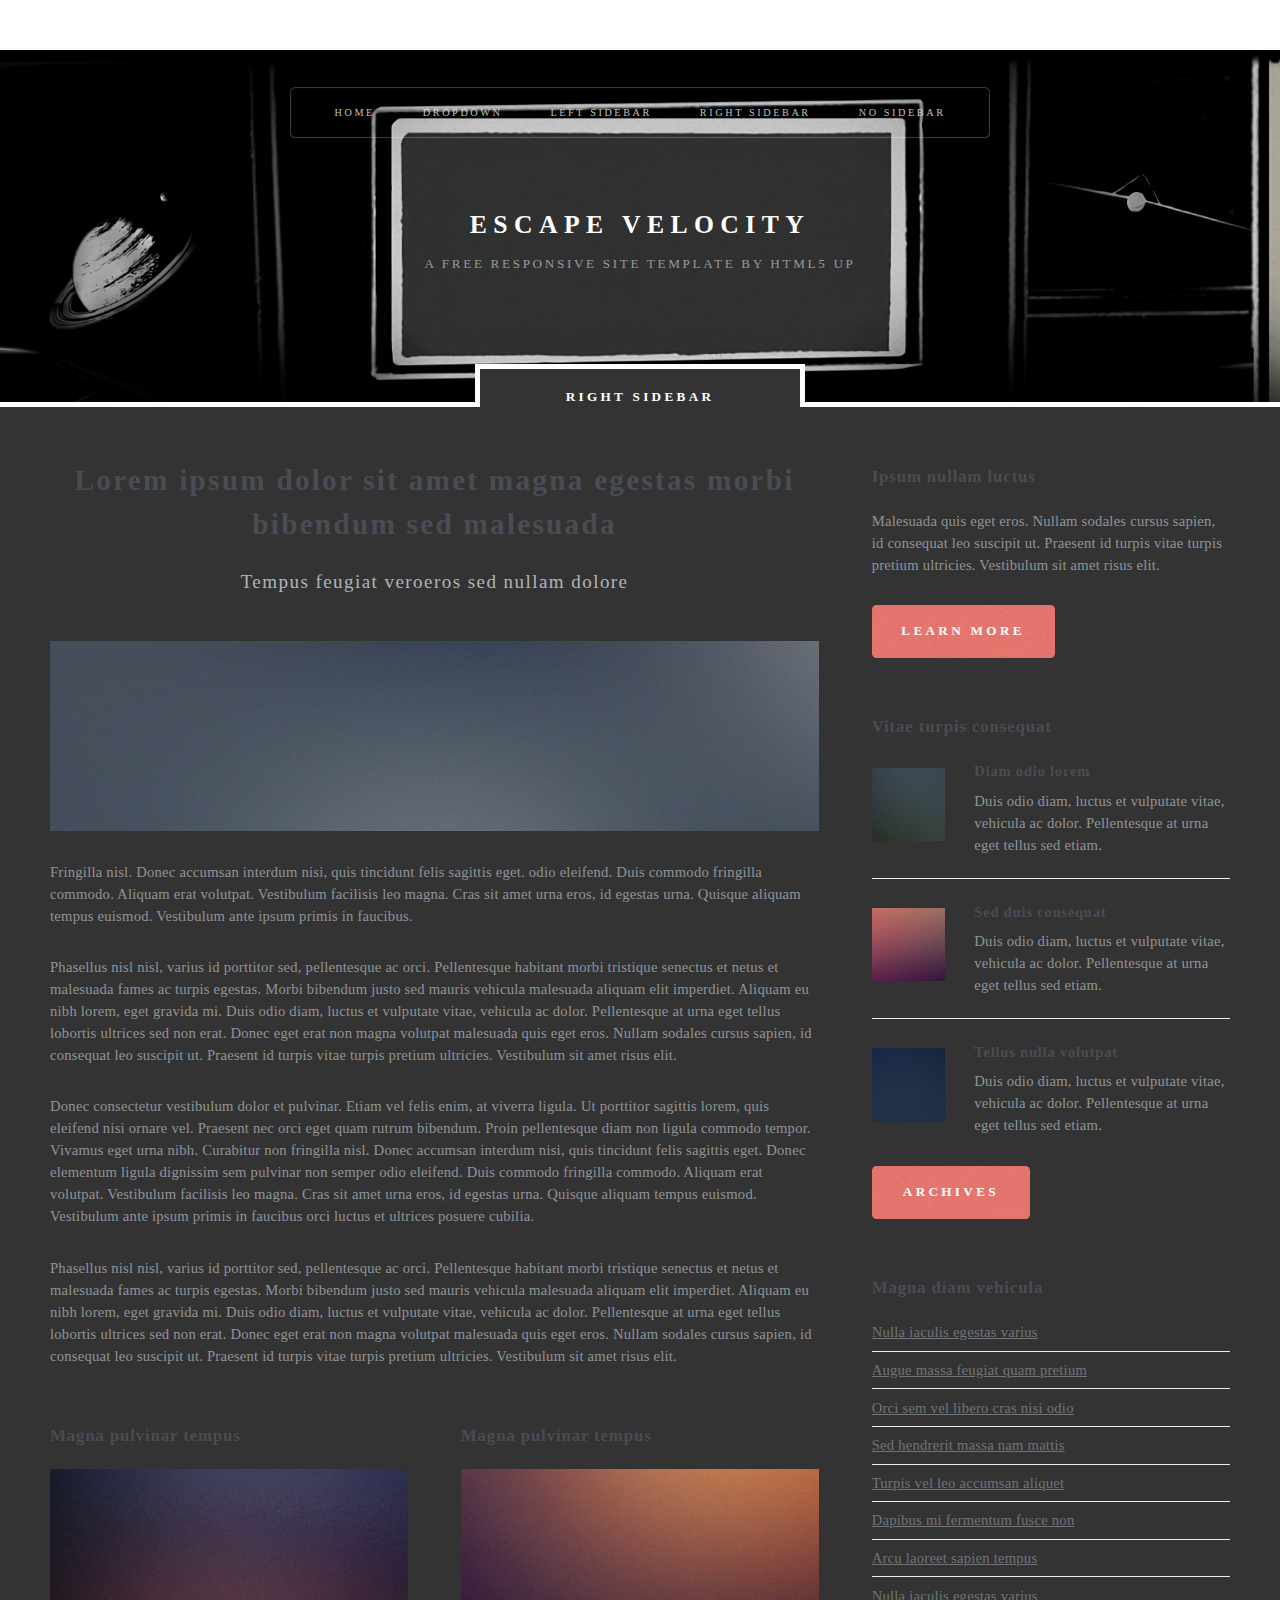
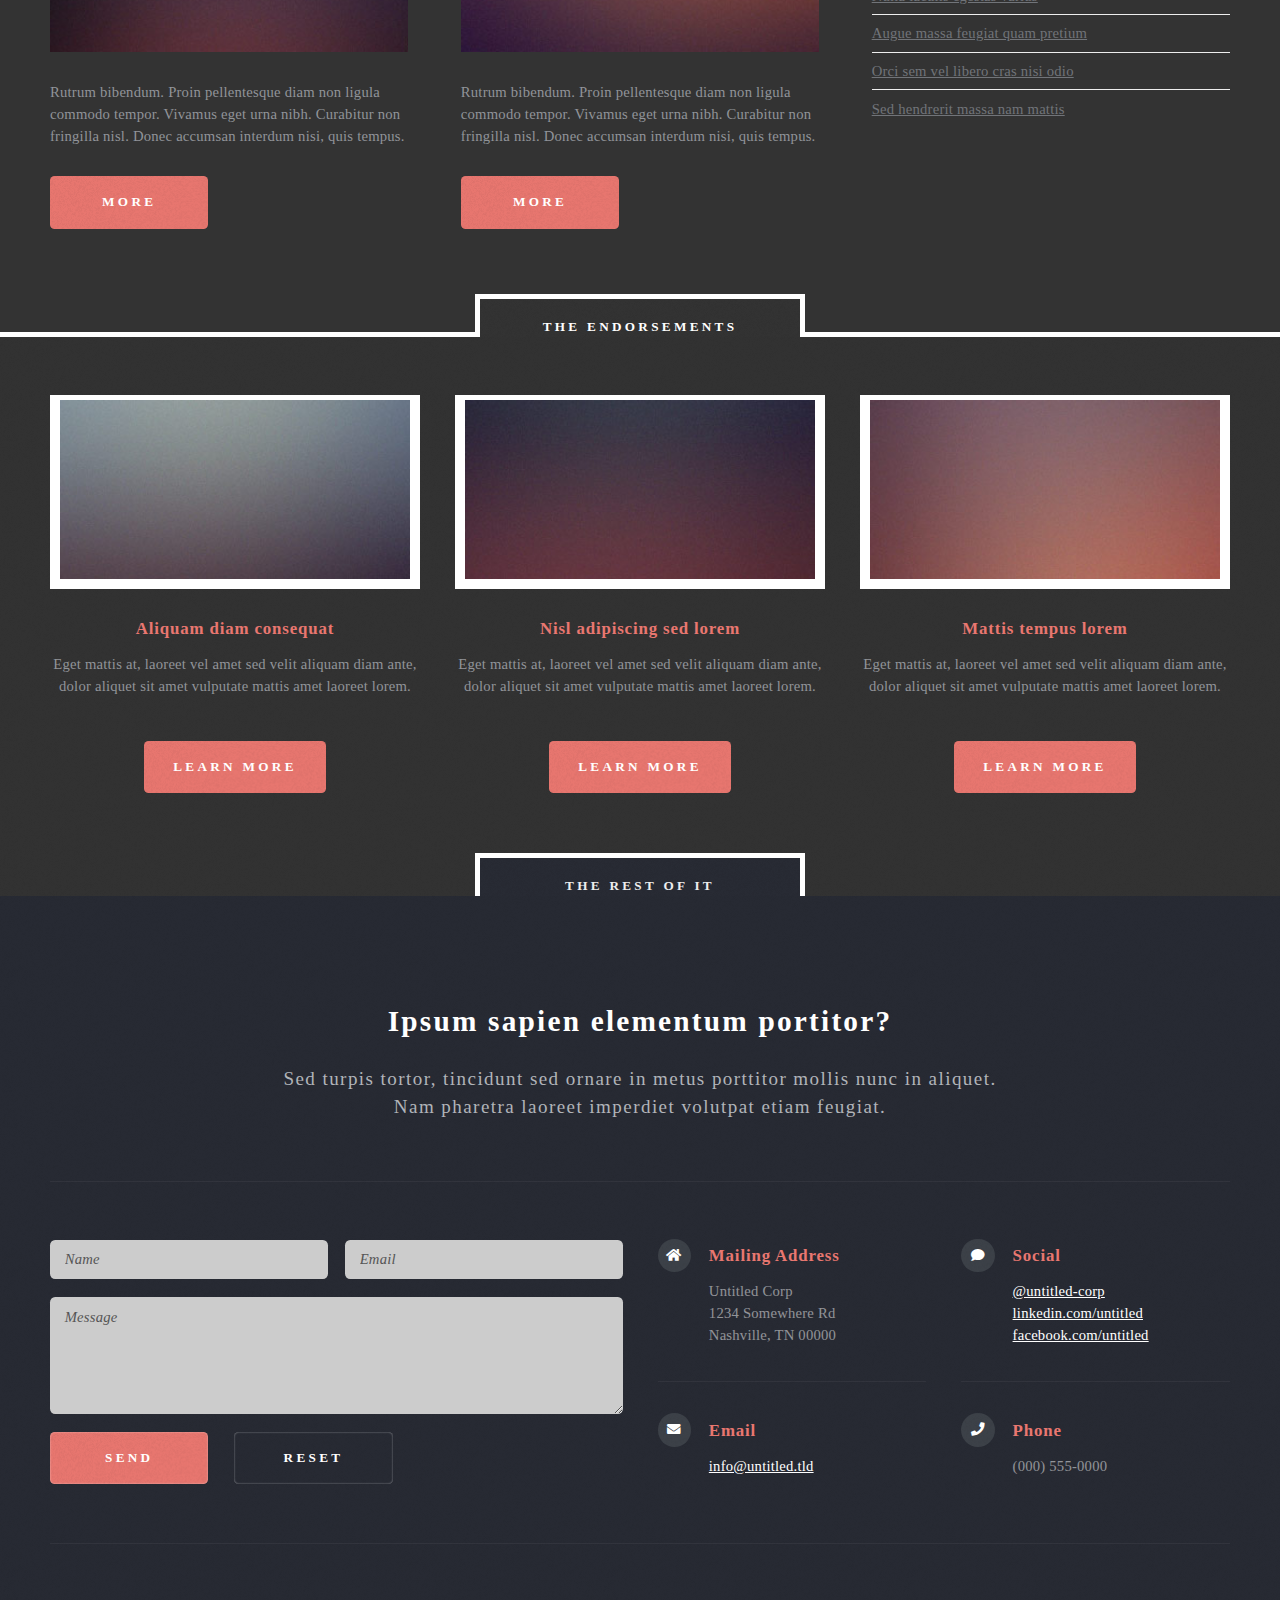
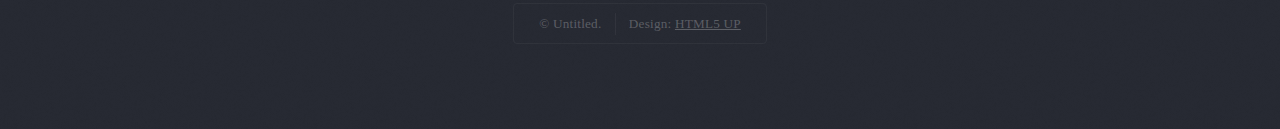
<file: archive 2/right-sidebar.html>
<!DOCTYPE HTML>
<!--
	Escape Velocity by HTML5 UP
	html5up.net | @ajlkn
	Free for personal and commercial use under the CCA 3.0 license (html5up.net/license)
-->
<html>
	<head>
		<title>Right Sidebar - Escape Velocity by HTML5 UP</title>
		<meta charset="utf-8" />
		<meta name="viewport" content="width=device-width, initial-scale=1, user-scalable=no" />
		<link rel="stylesheet" href="assets/css/main.css" />
	</head>
	<body class="right-sidebar is-preload">
		<div id="page-wrapper">

			<!-- Header -->
				<section id="header" class="wrapper">

					<!-- Logo -->
						<div id="logo">
							<h1><a href="index.html">Escape Velocity</a></h1>
							<p>A free responsive site template by HTML5 UP</p>
						</div>

					<!-- Nav -->
						<nav id="nav">
							<ul>
								<li><a href="index.html">Home</a></li>
								<li>
									<a href="#">Dropdown</a>
									<ul>
										<li><a href="#">Lorem ipsum</a></li>
										<li><a href="#">Magna veroeros</a></li>
										<li><a href="#">Etiam nisl</a></li>
										<li>
											<a href="#">Sed consequat</a>
											<ul>
												<li><a href="#">Lorem dolor</a></li>
												<li><a href="#">Amet consequat</a></li>
												<li><a href="#">Magna phasellus</a></li>
												<li><a href="#">Etiam nisl</a></li>
												<li><a href="#">Sed feugiat</a></li>
											</ul>
										</li>
										<li><a href="#">Nisl tempus</a></li>
									</ul>
								</li>
								<li><a href="left-sidebar.html">Left Sidebar</a></li>
								<li class="current"><a href="right-sidebar.html">Right Sidebar</a></li>
								<li><a href="no-sidebar.html">No Sidebar</a></li>
							</ul>
						</nav>

				</section>

			<!-- Main -->
				<section id="main" class="wrapper style2">
					<div class="title">Right Sidebar</div>
					<div class="container">
						<div class="row gtr-150">
							<div class="col-8 col-12-medium">

								<!-- Content -->
									<div id="content">
										<article class="box post">
											<header class="style1">
												<h2>Lorem ipsum dolor sit amet magna egestas morbi bibendum sed malesuada</h2>
												<p>Tempus feugiat veroeros sed nullam dolore</p>
											</header>
											<a href="#" class="image featured">
												<img src="images/pic01.jpg" alt="" />
											</a>
											<p>Fringilla nisl. Donec accumsan interdum nisi, quis tincidunt felis sagittis eget.
											odio eleifend. Duis commodo fringilla commodo. Aliquam erat volutpat. Vestibulum
											facilisis leo magna. Cras sit amet urna eros, id egestas urna. Quisque aliquam
											tempus euismod. Vestibulum ante ipsum primis in faucibus.</p>
											<p>Phasellus nisl nisl, varius id porttitor sed, pellentesque ac orci. Pellentesque
											habitant morbi tristique senectus et netus et malesuada fames ac turpis egestas. Morbi
											bibendum justo sed mauris vehicula malesuada aliquam elit imperdiet. Aliquam eu nibh
											lorem, eget gravida mi. Duis odio diam, luctus et vulputate vitae, vehicula ac dolor.
											Pellentesque at urna eget tellus lobortis ultrices sed non erat. Donec eget erat non
											magna volutpat malesuada quis eget eros. Nullam sodales cursus sapien, id consequat
											leo suscipit ut. Praesent id turpis vitae turpis pretium ultricies. Vestibulum sit
											amet risus elit.</p>
											<p>Donec consectetur vestibulum dolor et pulvinar. Etiam vel felis enim, at viverra
											ligula. Ut porttitor sagittis lorem, quis eleifend nisi ornare vel. Praesent nec orci
											eget quam rutrum bibendum. Proin pellentesque diam non ligula commodo tempor. Vivamus
											eget urna nibh. Curabitur non fringilla nisl. Donec accumsan interdum nisi, quis
											tincidunt felis sagittis eget. Donec elementum ligula dignissim sem pulvinar non semper
											odio eleifend. Duis commodo fringilla commodo. Aliquam erat volutpat. Vestibulum
											facilisis leo magna. Cras sit amet urna eros, id egestas urna. Quisque aliquam
											tempus euismod. Vestibulum ante ipsum primis in faucibus orci luctus et ultrices
											posuere cubilia.</p>
											<p>Phasellus nisl nisl, varius id porttitor sed, pellentesque ac orci. Pellentesque
											habitant morbi tristique senectus et netus et malesuada fames ac turpis egestas. Morbi
											bibendum justo sed mauris vehicula malesuada aliquam elit imperdiet. Aliquam eu nibh
											lorem, eget gravida mi. Duis odio diam, luctus et vulputate vitae, vehicula ac dolor.
											Pellentesque at urna eget tellus lobortis ultrices sed non erat. Donec eget erat non
											magna volutpat malesuada quis eget eros. Nullam sodales cursus sapien, id consequat
											leo suscipit ut. Praesent id turpis vitae turpis pretium ultricies. Vestibulum sit
											amet risus elit.</p>
										</article>
										<div class="row gtr-150">
											<div class="col-6 col-12-small">
												<section class="box">
													<header>
														<h2>Magna pulvinar tempus</h2>
													</header>
													<a href="#" class="image featured"><img src="images/pic05.jpg" alt="" /></a>
													<p>Rutrum bibendum. Proin pellentesque diam non ligula commodo tempor. Vivamus
													eget urna nibh. Curabitur non fringilla nisl. Donec accumsan interdum nisi, quis
													tempus.</p>
													<a href="#" class="button style1">More</a>
												</section>
											</div>
											<div class="col-6 col-12-small">
												<section class="box">
													<header>
														<h2>Magna pulvinar tempus</h2>
													</header>
													<a href="#" class="image featured"><img src="images/pic06.jpg" alt="" /></a>
													<p>Rutrum bibendum. Proin pellentesque diam non ligula commodo tempor. Vivamus
													eget urna nibh. Curabitur non fringilla nisl. Donec accumsan interdum nisi, quis
													tempus.</p>
													<a href="#" class="button style1">More</a>
												</section>
											</div>
										</div>
									</div>

							</div>
							<div class="col-4 col-12-medium">

								<!-- Sidebar -->
									<div id="sidebar">
										<section class="box">
											<header>
												<h2>Ipsum nullam luctus</h2>
											</header>
											<p>Malesuada quis eget eros. Nullam sodales cursus sapien, id consequat
											leo suscipit ut. Praesent id turpis vitae turpis pretium ultricies. Vestibulum sit
											amet risus elit.</p>
											<a href="#" class="button style1">Learn More</a>
										</section>
										<section class="box">
											<header>
												<h2>Vitae turpis consequat</h2>
											</header>
											<ul class="style2">
												<li>
													<article class="box post-excerpt">
														<a href="#" class="image left"><img src="images/pic08.jpg" alt="" /></a>
														<h3><a href="#">Diam odio lorem</a></h3>
														<p>Duis odio diam, luctus et vulputate vitae, vehicula ac dolor. Pellentesque at urna eget tellus sed etiam.</p>
													</article>
												</li>
												<li>
													<article class="box post-excerpt">
														<a href="#" class="image left"><img src="images/pic09.jpg" alt="" /></a>
														<h3><a href="#">Sed duis consequat</a></h3>
														<p>Duis odio diam, luctus et vulputate vitae, vehicula ac dolor. Pellentesque at urna eget tellus sed etiam.</p>
													</article>
												</li>
												<li>
													<article class="box post-excerpt">
														<a href="#" class="image left"><img src="images/pic10.jpg" alt="" /></a>
														<h3><a href="#">Tellus nulla volutpat</a></h3>
														<p>Duis odio diam, luctus et vulputate vitae, vehicula ac dolor. Pellentesque at urna eget tellus sed etiam.</p>
													</article>
												</li>
											</ul>
											<a href="#" class="button style1">Archives</a>
										</section>
										<section class="box">
											<header>
												<h2>Magna diam vehicula</h2>
											</header>
											<ul class="style3">
												<li><a href="#">Nulla iaculis egestas varius</a></li>
												<li><a href="#">Augue massa feugiat quam pretium</a></li>
												<li><a href="#">Orci sem vel libero cras nisi odio</a></li>
												<li><a href="#">Sed hendrerit massa nam mattis</a></li>
												<li><a href="#">Turpis vel leo accumsan aliquet</a></li>
												<li><a href="#">Dapibus mi fermentum fusce non</a></li>
												<li><a href="#">Arcu laoreet sapien tempus</a></li>
												<li><a href="#">Nulla iaculis egestas varius</a></li>
												<li><a href="#">Augue massa feugiat quam pretium</a></li>
												<li><a href="#">Orci sem vel libero cras nisi odio</a></li>
												<li><a href="#">Sed hendrerit massa nam mattis</a></li>
											</ul>
										</section>
									</div>

							</div>
						</div>
					</div>
				</section>

			<!-- Highlights -->
				<section id="highlights" class="wrapper style3">
					<div class="title">The Endorsements</div>
					<div class="container">
						<div class="row aln-center">
							<div class="col-4 col-12-medium">
								<section class="highlight">
									<a href="#" class="image featured"><img src="images/pic02.jpg" alt="" /></a>
									<h3><a href="#">Aliquam diam consequat</a></h3>
									<p>Eget mattis at, laoreet vel amet sed velit aliquam diam ante, dolor aliquet sit amet vulputate mattis amet laoreet lorem.</p>
									<ul class="actions">
										<li><a href="#" class="button style1">Learn More</a></li>
									</ul>
								</section>
							</div>
							<div class="col-4 col-12-medium">
								<section class="highlight">
									<a href="#" class="image featured"><img src="images/pic03.jpg" alt="" /></a>
									<h3><a href="#">Nisl adipiscing sed lorem</a></h3>
									<p>Eget mattis at, laoreet vel amet sed velit aliquam diam ante, dolor aliquet sit amet vulputate mattis amet laoreet lorem.</p>
									<ul class="actions">
										<li><a href="#" class="button style1">Learn More</a></li>
									</ul>
								</section>
							</div>
							<div class="col-4 col-12-medium">
								<section class="highlight">
									<a href="#" class="image featured"><img src="images/pic04.jpg" alt="" /></a>
									<h3><a href="#">Mattis tempus lorem</a></h3>
									<p>Eget mattis at, laoreet vel amet sed velit aliquam diam ante, dolor aliquet sit amet vulputate mattis amet laoreet lorem.</p>
									<ul class="actions">
										<li><a href="#" class="button style1">Learn More</a></li>
									</ul>
								</section>
							</div>
						</div>
					</div>
				</section>

			<!-- Footer -->
				<section id="footer" class="wrapper">
					<div class="title">The Rest Of It</div>
					<div class="container">
						<header class="style1">
							<h2>Ipsum sapien elementum portitor?</h2>
							<p>
								Sed turpis tortor, tincidunt sed ornare in metus porttitor mollis nunc in aliquet.<br />
								Nam pharetra laoreet imperdiet volutpat etiam feugiat.
							</p>
						</header>
						<div class="row">
							<div class="col-6 col-12-medium">

								<!-- Contact Form -->
									<section>
										<form method="post" action="#">
											<div class="row gtr-50">
												<div class="col-6 col-12-small">
													<input type="text" name="name" id="contact-name" placeholder="Name" />
												</div>
												<div class="col-6 col-12-small">
													<input type="text" name="email" id="contact-email" placeholder="Email" />
												</div>
												<div class="col-12">
													<textarea name="message" id="contact-message" placeholder="Message" rows="4"></textarea>
												</div>
												<div class="col-12">
													<ul class="actions">
														<li><input type="submit" class="style1" value="Send" /></li>
														<li><input type="reset" class="style2" value="Reset" /></li>
													</ul>
												</div>
											</div>
										</form>
									</section>

							</div>
							<div class="col-6 col-12-medium">

								<!-- Contact -->
									<section class="feature-list small">
										<div class="row">
											<div class="col-6 col-12-small">
												<section>
													<h3 class="icon solid fa-home">Mailing Address</h3>
													<p>
														Untitled Corp<br />
														1234 Somewhere Rd<br />
														Nashville, TN 00000
													</p>
												</section>
											</div>
											<div class="col-6 col-12-small">
												<section>
													<h3 class="icon solid fa-comment">Social</h3>
													<p>
														<a href="#">@untitled-corp</a><br />
														<a href="#">linkedin.com/untitled</a><br />
														<a href="#">facebook.com/untitled</a>
													</p>
												</section>
											</div>
											<div class="col-6 col-12-small">
												<section>
													<h3 class="icon solid fa-envelope">Email</h3>
													<p>
														<a href="#">info@untitled.tld</a>
													</p>
												</section>
											</div>
											<div class="col-6 col-12-small">
												<section>
													<h3 class="icon solid fa-phone">Phone</h3>
													<p>
														(000) 555-0000
													</p>
												</section>
											</div>
										</div>
									</section>

							</div>
						</div>
						<div id="copyright">
							<ul>
								<li>&copy; Untitled.</li><li>Design: <a href="http://html5up.net">HTML5 UP</a></li>
							</ul>
						</div>
					</div>
				</section>

		</div>

		<!-- Scripts -->
			<script src="assets/js/jquery.min.js"></script>
			<script src="assets/js/jquery.dropotron.min.js"></script>
			<script src="assets/js/browser.min.js"></script>
			<script src="assets/js/breakpoints.min.js"></script>
			<script src="assets/js/util.js"></script>
			<script src="assets/js/main.js"></script>

	</body>
</html>
</file>
<file: assets/css/noscript.css>
/*
	Fractal by HTML5 UP
	html5up.net | @ajlkn
	Free for personal and commercial use under the CCA 3.0 license (html5up.net/license)
*/

/* Header */

	body.is-preload #header .content {
		-moz-transform: none;
		-webkit-transform: none;
		-ms-transform: none;
		transform: none;
		opacity: 1;
	}

	body.is-preload #header .image {
		-moz-transform: none;
		-webkit-transform: none;
		-ms-transform: none;
		transform: none;
		opacity: 1;
	}

		body.is-preload #header .image img {
			opacity: 1;
		}
</file>
<file: assets/css/main.css>
@import url(fontawesome-all.min.css);

/*
	Fractal by HTML5 UP
	html5up.net | @ajlkn
	Free for personal and commercial use under the CCA 3.0 license (html5up.net/license)
*/

html, body, div, span, applet, object,
iframe, h1, h2, h3, h4, h5, h6, p, blockquote,
pre, a, abbr, acronym, address, big, cite,
code, del, dfn, em, img, ins, kbd, q, s, samp,
small, strike, strong, sub, sup, tt, var, b,
u, i, center, dl, dt, dd, ol, ul, li, fieldset,
form, label, legend, table, caption, tbody,
tfoot, thead, tr, th, td, article, aside,
canvas, details, embed, figure, figcaption,
footer, header, hgroup, menu, nav, output, ruby,
section, summary, time, mark, audio, video {
	margin: 0;
	padding: 0;
	border: 0;
	font-size: 100%;
	font: inherit;
	vertical-align: baseline;}

article, aside, details, figcaption, figure,
footer, header, hgroup, menu, nav, section {
	display: block;}

body {
	line-height: 1;
}

ol, ul {
	list-style: none;
}

blockquote, q {
	quotes: none;
}

	blockquote:before, blockquote:after, q:before, q:after {
		content: '';
		content: none;
	}

table {
	border-collapse: collapse;
	border-spacing: 0;
}

body {
	-webkit-text-size-adjust: none;
}

mark {
	background-color: transparent;
	color: inherit;
}

input::-moz-focus-inner {
	border: 0;
	padding: 0;
}

input, select, textarea {
	-moz-appearance: none;
	-webkit-appearance: none;
	-ms-appearance: none;
	appearance: none;
}

/* Basic */

	@-ms-viewport {
		width: device-width;
	}

	body {
		-ms-overflow-style: scrollbar;
	}

	@media screen and (max-width: 360px) {

		html, body {
			min-width: 320px;
		}

	}

	html {
		box-sizing: border-box;
	}

	*, *:before, *:after {
		box-sizing: inherit;
	}

	body {
		background: #ffffff;
	}

		body.is-preload *, body.is-preload *:before, body.is-preload *:after {
			-moz-animation: none !important;
			-webkit-animation: none !important;
			-ms-animation: none !important;
			animation: none !important;
			-moz-transition: none !important;
			-webkit-transition: none !important;
			-ms-transition: none !important;
			transition: none !important;
		}

/* Type */

	body {
		color: #999999;
	}

	html, input, select, textarea {
		font-size: 16pt;
	}

		@media screen and (max-width: 1680px) {

			html, input, select, textarea {
				font-size: 13pt;
			}

		}

		@media screen and (max-width: 1280px) {

			html, input, select, textarea {
				font-size: 12pt;
			}

		}

		@media screen and (max-width: 360px) {

			html, input, select, textarea {
				font-size: 11pt;
			}

		}

	body, input, select, textarea {
		font-family: Arial, Helvetica, sans-serif;
		font-weight: normal;
		line-height: 1.5em;
		letter-spacing: -0.015em;
	}

	a {
		-moz-transition: color 0.2s ease-in-out, border-bottom-color 0.2s ease-in-out;
		-webkit-transition: color 0.2s ease-in-out, border-bottom-color 0.2s ease-in-out;
		-ms-transition: color 0.2s ease-in-out, border-bottom-color 0.2s ease-in-out;
		transition: color 0.2s ease-in-out, border-bottom-color 0.2s ease-in-out;
		text-decoration: none;
		border-bottom: dotted 1px;
	}

		a:hover {
			border-bottom-color: transparent !important;
		}

	strong, b {
		font-weight: bold;
	}

	em, i {
		font-style: italic;
	}

	p {
		margin: 0 0 2em 0;
	}

	h1, h2, h3, h4, h5, h6 {
		font-weight: normal;
		line-height: 1em;
		margin: 0 0 1em 0;
		letter-spacing: -0.0125em;
	}

		h1 a, h2 a, h3 a, h4 a, h5 a, h6 a {
			color: inherit;
			text-decoration: none;
			border-bottom: none;
		}

		@media screen and (max-width: 980px) {

			h1 br, h2 br, h3 br, h4 br, h5 br, h6 br {
				display: none;
			}

		}

	h2 {
		font-size: 1.75em;
		line-height: 1.5em;
	}

	h3 {
		font-size: 1.5em;
		line-height: 1.5em;
	}

	h4 {
		font-size: 1.1em;
		line-height: 1.5em;
	}

	h5 {
		font-size: 0.9em;
		line-height: 1.5em;
	}

	h6 {
		font-size: 0.7em;
		line-height: 1.5em;
	}

	@media screen and (max-width: 736px) {

		h2 {
			font-size: 1.25em;
		}

		h3 {
			font-size: 1.2em;
		}

		h4 {
			font-size: 1em;
		}

	}

	sub {
		font-size: 0.8em;
		position: relative;
		top: 0.5em;
	}

	sup {
		font-size: 0.8em;
		position: relative;
		top: -0.5em;
	}

	blockquote {
		border-left-style: solid;
		border-left-width: 4px;
		font-style: italic;
		margin: 0 0 2em 0;
		padding: 0.5em 0 0.5em 2em;
	}

	code {
		border-radius: 6px;
		border-style: solid;
		border-width: 1px;
		font-family: "Courier New", monospace;
		font-size: 0.9em;
		margin: 0 0.25em;
		padding: 0.25em 0.65em;
	}

	pre {
		-webkit-overflow-scrolling: touch;
		font-family: "Courier New", monospace;
		font-size: 0.9em;
		margin: 0 0 2em 0;
	}

		pre code {
			display: block;
			line-height: 1.75em;
			padding: 1em 1.5em;
			overflow-x: auto;
		}

	hr {
		border: 0;
		border-bottom-style: solid;
		border-bottom-width: 1px;
		margin: 2em 0;
	}

		hr.major {
			margin: 3em 0;
		}

	.align-left {
		text-align: left;
	}

	.align-center {
		text-align: center;
	}

	.align-right {
		text-align: right;
	}

	input, select, textarea {
		color: #999999;
	}

	a {
		color: inherit;
		border-bottom-color: #d6d6d6;
	}

		a:hover {
			color: #4696e5;
		}

	strong, b {
		color: #828282;
	}

	h1, h2, h3, h4, h5, h6 {
		color: #828282;
	}

	blockquote {
		border-left-color: #e6e6e6;
	}

	code {
		background: rgba(144, 144, 144, 0.075);
		border-color: #e6e6e6;
	}

	hr {
		border-bottom-color: #e6e6e6;
	}

/* Row */

	.row {
		display: flex;
		flex-wrap: wrap;
		box-sizing: border-box;
		align-items: stretch;
	}

		.row > * {
			box-sizing: border-box;
		}

		.row.gtr-uniform > * > :last-child {
			margin-bottom: 0;
		}

		.row.aln-left {
			justify-content: flex-start;
		}

		.row.aln-center {
			justify-content: center;
		}

		.row.aln-right {
			justify-content: flex-end;
		}

		.row.aln-top {
			align-items: flex-start;
		}

		.row.aln-middle {
			align-items: center;
		}

		.row.aln-bottom {
			align-items: flex-end;
		}

		.row > .imp {
			order: -1;
		}

		.row > .col-1 {
			width: 8.33333%;
		}

		.row > .off-1 {
			margin-left: 8.33333%;
		}

		.row > .col-2 {
			width: 16.66667%;
		}

		.row > .off-2 {
			margin-left: 16.66667%;
		}

		.row > .col-3 {
			width: 25%;
		}

		.row > .off-3 {
			margin-left: 25%;
		}

		.row > .col-4 {
			width: 33.33333%;
		}

		.row > .off-4 {
			margin-left: 33.33333%;
		}

		.row > .col-5 {
			width: 41.66667%;
		}

		.row > .off-5 {
			margin-left: 41.66667%;
		}

		.row > .col-6 {
			width: 50%;
		}

		.row > .off-6 {
			margin-left: 50%;
		}

		.row > .col-7 {
			width: 58.33333%;
		}

		.row > .off-7 {
			margin-left: 58.33333%;
		}

		.row > .col-8 {
			width: 66.66667%;
		}

		.row > .off-8 {
			margin-left: 66.66667%;
		}

		.row > .col-9 {
			width: 75%;
		}

		.row > .off-9 {
			margin-left: 75%;
		}

		.row > .col-10 {
			width: 83.33333%;
		}

		.row > .off-10 {
			margin-left: 83.33333%;
		}

		.row > .col-11 {
			width: 91.66667%;
		}

		.row > .off-11 {
			margin-left: 91.66667%;
		}

		.row > .col-12 {
			width: 100%;
		}

		.row > .off-12 {
			margin-left: 100%;
		}

		.row.gtr-0 {
			margin-top: 0;
			margin-left: 0em;
		}

			.row.gtr-0 > * {
				padding: 0 0 0 0em;
			}

			.row.gtr-0.gtr-uniform {
				margin-top: 0em;
			}

				.row.gtr-0.gtr-uniform > * {
					padding-top: 0em;
				}

		.row.gtr-25 {
			margin-top: 0;
			margin-left: -0.375em;
		}

			.row.gtr-25 > * {
				padding: 0 0 0 0.375em;
			}

			.row.gtr-25.gtr-uniform {
				margin-top: -0.375em;
			}

				.row.gtr-25.gtr-uniform > * {
					padding-top: 0.375em;
				}

		.row.gtr-50 {
			margin-top: 0;
			margin-left: -0.75em;
		}

			.row.gtr-50 > * {
				padding: 0 0 0 0.75em;
			}

			.row.gtr-50.gtr-uniform {
				margin-top: -0.75em;
			}

				.row.gtr-50.gtr-uniform > * {
					padding-top: 0.75em;
				}

		.row {
			margin-top: 0;
			margin-left: -1.5em;
		}

			.row > * {
				padding: 0 0 0 1.5em;
			}

			.row.gtr-uniform {
				margin-top: -1.5em;
			}

				.row.gtr-uniform > * {
					padding-top: 1.5em;
				}

		.row.gtr-150 {
			margin-top: 0;
			margin-left: -2.25em;
		}

			.row.gtr-150 > * {
				padding: 0 0 0 2.25em;
			}

			.row.gtr-150.gtr-uniform {
				margin-top: -2.25em;
			}

				.row.gtr-150.gtr-uniform > * {
					padding-top: 2.25em;
				}

		.row.gtr-200 {
			margin-top: 0;
			margin-left: -3em;
		}

			.row.gtr-200 > * {
				padding: 0 0 0 3em;
			}

			.row.gtr-200.gtr-uniform {
				margin-top: -3em;
			}

				.row.gtr-200.gtr-uniform > * {
					padding-top: 3em;
				}

		@media screen and (max-width: 1680px) {

			.row {
				display: flex;
				flex-wrap: wrap;
				box-sizing: border-box;
				align-items: stretch;
			}

				.row > * {
					box-sizing: border-box;
				}

				.row.gtr-uniform > * > :last-child {
					margin-bottom: 0;
				}

				.row.aln-left {
					justify-content: flex-start;
				}

				.row.aln-center {
					justify-content: center;
				}

				.row.aln-right {
					justify-content: flex-end;
				}

				.row.aln-top {
					align-items: flex-start;
				}

				.row.aln-middle {
					align-items: center;
				}

				.row.aln-bottom {
					align-items: flex-end;
				}

				.row > .imp-xlarge {
					order: -1;
				}

				.row > .col-1-xlarge {
					width: 8.33333%;
				}

				.row > .off-1-xlarge {
					margin-left: 8.33333%;
				}

				.row > .col-2-xlarge {
					width: 16.66667%;
				}

				.row > .off-2-xlarge {
					margin-left: 16.66667%;
				}

				.row > .col-3-xlarge {
					width: 25%;
				}

				.row > .off-3-xlarge {
					margin-left: 25%;
				}

				.row > .col-4-xlarge {
					width: 33.33333%;
				}

				.row > .off-4-xlarge {
					margin-left: 33.33333%;
				}

				.row > .col-5-xlarge {
					width: 41.66667%;
				}

				.row > .off-5-xlarge {
					margin-left: 41.66667%;
				}

				.row > .col-6-xlarge {
					width: 50%;
				}

				.row > .off-6-xlarge {
					margin-left: 50%;
				}

				.row > .col-7-xlarge {
					width: 58.33333%;
				}

				.row > .off-7-xlarge {
					margin-left: 58.33333%;
				}

				.row > .col-8-xlarge {
					width: 66.66667%;
				}

				.row > .off-8-xlarge {
					margin-left: 66.66667%;
				}

				.row > .col-9-xlarge {
					width: 75%;
				}

				.row > .off-9-xlarge {
					margin-left: 75%;
				}

				.row > .col-10-xlarge {
					width: 83.33333%;
				}

				.row > .off-10-xlarge {
					margin-left: 83.33333%;
				}

				.row > .col-11-xlarge {
					width: 91.66667%;
				}

				.row > .off-11-xlarge {
					margin-left: 91.66667%;
				}

				.row > .col-12-xlarge {
					width: 100%;
				}

				.row > .off-12-xlarge {
					margin-left: 100%;
				}

				.row.gtr-0 {
					margin-top: 0;
					margin-left: 0em;
				}

					.row.gtr-0 > * {
						padding: 0 0 0 0em;
					}

					.row.gtr-0.gtr-uniform {
						margin-top: 0em;
					}

						.row.gtr-0.gtr-uniform > * {
							padding-top: 0em;
						}

				.row.gtr-25 {
					margin-top: 0;
					margin-left: -0.375em;
				}

					.row.gtr-25 > * {
						padding: 0 0 0 0.375em;
					}

					.row.gtr-25.gtr-uniform {
						margin-top: -0.375em;
					}

						.row.gtr-25.gtr-uniform > * {
							padding-top: 0.375em;
						}

				.row.gtr-50 {
					margin-top: 0;
					margin-left: -0.75em;
				}

					.row.gtr-50 > * {
						padding: 0 0 0 0.75em;
					}

					.row.gtr-50.gtr-uniform {
						margin-top: -0.75em;
					}

						.row.gtr-50.gtr-uniform > * {
							padding-top: 0.75em;
						}

				.row {
					margin-top: 0;
					margin-left: -1.5em;
				}

					.row > * {
						padding: 0 0 0 1.5em;
					}

					.row.gtr-uniform {
						margin-top: -1.5em;
					}

						.row.gtr-uniform > * {
							padding-top: 1.5em;
						}

				.row.gtr-150 {
					margin-top: 0;
					margin-left: -2.25em;
				}

					.row.gtr-150 > * {
						padding: 0 0 0 2.25em;
					}

					.row.gtr-150.gtr-uniform {
						margin-top: -2.25em;
					}

						.row.gtr-150.gtr-uniform > * {
							padding-top: 2.25em;
						}

				.row.gtr-200 {
					margin-top: 0;
					margin-left: -3em;
				}

					.row.gtr-200 > * {
						padding: 0 0 0 3em;
					}

					.row.gtr-200.gtr-uniform {
						margin-top: -3em;
					}

						.row.gtr-200.gtr-uniform > * {
							padding-top: 3em;
						}

		}

		@media screen and (max-width: 1280px) {

			.row {
				display: flex;
				flex-wrap: wrap;
				box-sizing: border-box;
				align-items: stretch;
			}

				.row > * {
					box-sizing: border-box;
				}

				.row.gtr-uniform > * > :last-child {
					margin-bottom: 0;
				}

				.row.aln-left {
					justify-content: flex-start;
				}

				.row.aln-center {
					justify-content: center;
				}

				.row.aln-right {
					justify-content: flex-end;
				}

				.row.aln-top {
					align-items: flex-start;
				}

				.row.aln-middle {
					align-items: center;
				}

				.row.aln-bottom {
					align-items: flex-end;
				}

				.row > .imp-large {
					order: -1;
				}

				.row > .col-1-large {
					width: 8.33333%;
				}

				.row > .off-1-large {
					margin-left: 8.33333%;
				}

				.row > .col-2-large {
					width: 16.66667%;
				}

				.row > .off-2-large {
					margin-left: 16.66667%;
				}

				.row > .col-3-large {
					width: 25%;
				}

				.row > .off-3-large {
					margin-left: 25%;
				}

				.row > .col-4-large {
					width: 33.33333%;
				}

				.row > .off-4-large {
					margin-left: 33.33333%;
				}

				.row > .col-5-large {
					width: 41.66667%;
				}

				.row > .off-5-large {
					margin-left: 41.66667%;
				}

				.row > .col-6-large {
					width: 50%;
				}

				.row > .off-6-large {
					margin-left: 50%;
				}

				.row > .col-7-large {
					width: 58.33333%;
				}

				.row > .off-7-large {
					margin-left: 58.33333%;
				}

				.row > .col-8-large {
					width: 66.66667%;
				}

				.row > .off-8-large {
					margin-left: 66.66667%;
				}

				.row > .col-9-large {
					width: 75%;
				}

				.row > .off-9-large {
					margin-left: 75%;
				}

				.row > .col-10-large {
					width: 83.33333%;
				}

				.row > .off-10-large {
					margin-left: 83.33333%;
				}

				.row > .col-11-large {
					width: 91.66667%;
				}

				.row > .off-11-large {
					margin-left: 91.66667%;
				}

				.row > .col-12-large {
					width: 100%;
				}

				.row > .off-12-large {
					margin-left: 100%;
				}

				.row.gtr-0 {
					margin-top: 0;
					margin-left: 0em;
				}

					.row.gtr-0 > * {
						padding: 0 0 0 0em;
					}

					.row.gtr-0.gtr-uniform {
						margin-top: 0em;
					}

						.row.gtr-0.gtr-uniform > * {
							padding-top: 0em;
						}

				.row.gtr-25 {
					margin-top: 0;
					margin-left: -0.375em;
				}

					.row.gtr-25 > * {
						padding: 0 0 0 0.375em;
					}

					.row.gtr-25.gtr-uniform {
						margin-top: -0.375em;
					}

						.row.gtr-25.gtr-uniform > * {
							padding-top: 0.375em;
						}

				.row.gtr-50 {
					margin-top: 0;
					margin-left: -0.75em;
				}

					.row.gtr-50 > * {
						padding: 0 0 0 0.75em;
					}

					.row.gtr-50.gtr-uniform {
						margin-top: -0.75em;
					}

						.row.gtr-50.gtr-uniform > * {
							padding-top: 0.75em;
						}

				.row {
					margin-top: 0;
					margin-left: -1.5em;
				}

					.row > * {
						padding: 0 0 0 1.5em;
					}

					.row.gtr-uniform {
						margin-top: -1.5em;
					}

						.row.gtr-uniform > * {
							padding-top: 1.5em;
						}

				.row.gtr-150 {
					margin-top: 0;
					margin-left: -2.25em;
				}

					.row.gtr-150 > * {
						padding: 0 0 0 2.25em;
					}

					.row.gtr-150.gtr-uniform {
						margin-top: -2.25em;
					}

						.row.gtr-150.gtr-uniform > * {
							padding-top: 2.25em;
						}

				.row.gtr-200 {
					margin-top: 0;
					margin-left: -3em;
				}

					.row.gtr-200 > * {
						padding: 0 0 0 3em;
					}

					.row.gtr-200.gtr-uniform {
						margin-top: -3em;
					}

						.row.gtr-200.gtr-uniform > * {
							padding-top: 3em;
						}

		}

		@media screen and (max-width: 980px) {

			.row {
				display: flex;
				flex-wrap: wrap;
				box-sizing: border-box;
				align-items: stretch;
			}

				.row > * {
					box-sizing: border-box;
				}

				.row.gtr-uniform > * > :last-child {
					margin-bottom: 0;
				}

				.row.aln-left {
					justify-content: flex-start;
				}

				.row.aln-center {
					justify-content: center;
				}

				.row.aln-right {
					justify-content: flex-end;
				}

				.row.aln-top {
					align-items: flex-start;
				}

				.row.aln-middle {
					align-items: center;
				}

				.row.aln-bottom {
					align-items: flex-end;
				}

				.row > .imp-medium {
					order: -1;
				}

				.row > .col-1-medium {
					width: 8.33333%;
				}

				.row > .off-1-medium {
					margin-left: 8.33333%;
				}

				.row > .col-2-medium {
					width: 16.66667%;
				}

				.row > .off-2-medium {
					margin-left: 16.66667%;
				}

				.row > .col-3-medium {
					width: 25%;
				}

				.row > .off-3-medium {
					margin-left: 25%;
				}

				.row > .col-4-medium {
					width: 33.33333%;
				}

				.row > .off-4-medium {
					margin-left: 33.33333%;
				}

				.row > .col-5-medium {
					width: 41.66667%;
				}

				.row > .off-5-medium {
					margin-left: 41.66667%;
				}

				.row > .col-6-medium {
					width: 50%;
				}

				.row > .off-6-medium {
					margin-left: 50%;
				}

				.row > .col-7-medium {
					width: 58.33333%;
				}

				.row > .off-7-medium {
					margin-left: 58.33333%;
				}

				.row > .col-8-medium {
					width: 66.66667%;
				}

				.row > .off-8-medium {
					margin-left: 66.66667%;
				}

				.row > .col-9-medium {
					width: 75%;
				}

				.row > .off-9-medium {
					margin-left: 75%;
				}

				.row > .col-10-medium {
					width: 83.33333%;
				}

				.row > .off-10-medium {
					margin-left: 83.33333%;
				}

				.row > .col-11-medium {
					width: 91.66667%;
				}

				.row > .off-11-medium {
					margin-left: 91.66667%;
				}

				.row > .col-12-medium {
					width: 100%;
				}

				.row > .off-12-medium {
					margin-left: 100%;
				}

				.row.gtr-0 {
					margin-top: 0;
					margin-left: 0em;
				}

					.row.gtr-0 > * {
						padding: 0 0 0 0em;
					}

					.row.gtr-0.gtr-uniform {
						margin-top: 0em;
					}

						.row.gtr-0.gtr-uniform > * {
							padding-top: 0em;
						}

				.row.gtr-25 {
					margin-top: 0;
					margin-left: -0.375em;
				}

					.row.gtr-25 > * {
						padding: 0 0 0 0.375em;
					}

					.row.gtr-25.gtr-uniform {
						margin-top: -0.375em;
					}

						.row.gtr-25.gtr-uniform > * {
							padding-top: 0.375em;
						}

				.row.gtr-50 {
					margin-top: 0;
					margin-left: -0.75em;
				}

					.row.gtr-50 > * {
						padding: 0 0 0 0.75em;
					}

					.row.gtr-50.gtr-uniform {
						margin-top: -0.75em;
					}

						.row.gtr-50.gtr-uniform > * {
							padding-top: 0.75em;
						}

				.row {
					margin-top: 0;
					margin-left: -1.5em;
				}

					.row > * {
						padding: 0 0 0 1.5em;
					}

					.row.gtr-uniform {
						margin-top: -1.5em;
					}

						.row.gtr-uniform > * {
							padding-top: 1.5em;
						}

				.row.gtr-150 {
					margin-top: 0;
					margin-left: -2.25em;
				}

					.row.gtr-150 > * {
						padding: 0 0 0 2.25em;
					}

					.row.gtr-150.gtr-uniform {
						margin-top: -2.25em;
					}

						.row.gtr-150.gtr-uniform > * {
							padding-top: 2.25em;
						}

				.row.gtr-200 {
					margin-top: 0;
					margin-left: -3em;
				}

					.row.gtr-200 > * {
						padding: 0 0 0 3em;
					}

					.row.gtr-200.gtr-uniform {
						margin-top: -3em;
					}

						.row.gtr-200.gtr-uniform > * {
							padding-top: 3em;
						}

		}

		@media screen and (max-width: 736px) {

			.row {
				display: flex;
				flex-wrap: wrap;
				box-sizing: border-box;
				align-items: stretch;
			}

				.row > * {
					box-sizing: border-box;
				}

				.row.gtr-uniform > * > :last-child {
					margin-bottom: 0;
				}

				.row.aln-left {
					justify-content: flex-start;
				}

				.row.aln-center {
					justify-content: center;
				}

				.row.aln-right {
					justify-content: flex-end;
				}

				.row.aln-top {
					align-items: flex-start;
				}

				.row.aln-middle {
					align-items: center;
				}

				.row.aln-bottom {
					align-items: flex-end;
				}

				.row > .imp-small {
					order: -1;
				}

				.row > .col-1-small {
					width: 8.33333%;
				}

				.row > .off-1-small {
					margin-left: 8.33333%;
				}

				.row > .col-2-small {
					width: 16.66667%;
				}

				.row > .off-2-small {
					margin-left: 16.66667%;
				}

				.row > .col-3-small {
					width: 25%;
				}

				.row > .off-3-small {
					margin-left: 25%;
				}

				.row > .col-4-small {
					width: 33.33333%;
				}

				.row > .off-4-small {
					margin-left: 33.33333%;
				}

				.row > .col-5-small {
					width: 41.66667%;
				}

				.row > .off-5-small {
					margin-left: 41.66667%;
				}

				.row > .col-6-small {
					width: 50%;
				}

				.row > .off-6-small {
					margin-left: 50%;
				}

				.row > .col-7-small {
					width: 58.33333%;
				}

				.row > .off-7-small {
					margin-left: 58.33333%;
				}

				.row > .col-8-small {
					width: 66.66667%;
				}

				.row > .off-8-small {
					margin-left: 66.66667%;
				}

				.row > .col-9-small {
					width: 75%;
				}

				.row > .off-9-small {
					margin-left: 75%;
				}

				.row > .col-10-small {
					width: 83.33333%;
				}

				.row > .off-10-small {
					margin-left: 83.33333%;
				}

				.row > .col-11-small {
					width: 91.66667%;
				}

				.row > .off-11-small {
					margin-left: 91.66667%;
				}

				.row > .col-12-small {
					width: 100%;
				}

				.row > .off-12-small {
					margin-left: 100%;
				}

				.row.gtr-0 {
					margin-top: 0;
					margin-left: 0em;
				}

					.row.gtr-0 > * {
						padding: 0 0 0 0em;
					}

					.row.gtr-0.gtr-uniform {
						margin-top: 0em;
					}

						.row.gtr-0.gtr-uniform > * {
							padding-top: 0em;
						}

				.row.gtr-25 {
					margin-top: 0;
					margin-left: -0.375em;
				}

					.row.gtr-25 > * {
						padding: 0 0 0 0.375em;
					}

					.row.gtr-25.gtr-uniform {
						margin-top: -0.375em;
					}

						.row.gtr-25.gtr-uniform > * {
							padding-top: 0.375em;
						}

				.row.gtr-50 {
					margin-top: 0;
					margin-left: -0.75em;
				}

					.row.gtr-50 > * {
						padding: 0 0 0 0.75em;
					}

					.row.gtr-50.gtr-uniform {
						margin-top: -0.75em;
					}

						.row.gtr-50.gtr-uniform > * {
							padding-top: 0.75em;
						}

				.row {
					margin-top: 0;
					margin-left: -1.5em;
				}

					.row > * {
						padding: 0 0 0 1.5em;
					}

					.row.gtr-uniform {
						margin-top: -1.5em;
					}

						.row.gtr-uniform > * {
							padding-top: 1.5em;
						}

				.row.gtr-150 {
					margin-top: 0;
					margin-left: -2.25em;
				}

					.row.gtr-150 > * {
						padding: 0 0 0 2.25em;
					}

					.row.gtr-150.gtr-uniform {
						margin-top: -2.25em;
					}

						.row.gtr-150.gtr-uniform > * {
							padding-top: 2.25em;
						}

				.row.gtr-200 {
					margin-top: 0;
					margin-left: -3em;
				}

					.row.gtr-200 > * {
						padding: 0 0 0 3em;
					}

					.row.gtr-200.gtr-uniform {
						margin-top: -3em;
					}

						.row.gtr-200.gtr-uniform > * {
							padding-top: 3em;
						}

		}

		@media screen and (max-width: 480px) {

			.row {
				display: flex;
				flex-wrap: wrap;
				box-sizing: border-box;
				align-items: stretch;
			}

				.row > * {
					box-sizing: border-box;
				}

				.row.gtr-uniform > * > :last-child {
					margin-bottom: 0;
				}

				.row.aln-left {
					justify-content: flex-start;
				}

				.row.aln-center {
					justify-content: center;
				}

				.row.aln-right {
					justify-content: flex-end;
				}

				.row.aln-top {
					align-items: flex-start;
				}

				.row.aln-middle {
					align-items: center;
				}

				.row.aln-bottom {
					align-items: flex-end;
				}

				.row > .imp-xsmall {
					order: -1;
				}

				.row > .col-1-xsmall {
					width: 8.33333%;
				}

				.row > .off-1-xsmall {
					margin-left: 8.33333%;
				}

				.row > .col-2-xsmall {
					width: 16.66667%;
				}

				.row > .off-2-xsmall {
					margin-left: 16.66667%;
				}

				.row > .col-3-xsmall {
					width: 25%;
				}

				.row > .off-3-xsmall {
					margin-left: 25%;
				}

				.row > .col-4-xsmall {
					width: 33.33333%;
				}

				.row > .off-4-xsmall {
					margin-left: 33.33333%;
				}

				.row > .col-5-xsmall {
					width: 41.66667%;
				}

				.row > .off-5-xsmall {
					margin-left: 41.66667%;
				}

				.row > .col-6-xsmall {
					width: 50%;
				}

				.row > .off-6-xsmall {
					margin-left: 50%;
				}

				.row > .col-7-xsmall {
					width: 58.33333%;
				}

				.row > .off-7-xsmall {
					margin-left: 58.33333%;
				}

				.row > .col-8-xsmall {
					width: 66.66667%;
				}

				.row > .off-8-xsmall {
					margin-left: 66.66667%;
				}

				.row > .col-9-xsmall {
					width: 75%;
				}

				.row > .off-9-xsmall {
					margin-left: 75%;
				}

				.row > .col-10-xsmall {
					width: 83.33333%;
				}

				.row > .off-10-xsmall {
					margin-left: 83.33333%;
				}

				.row > .col-11-xsmall {
					width: 91.66667%;
				}

				.row > .off-11-xsmall {
					margin-left: 91.66667%;
				}

				.row > .col-12-xsmall {
					width: 100%;
				}

				.row > .off-12-xsmall {
					margin-left: 100%;
				}

				.row.gtr-0 {
					margin-top: 0;
					margin-left: 0em;
				}

					.row.gtr-0 > * {
						padding: 0 0 0 0em;
					}

					.row.gtr-0.gtr-uniform {
						margin-top: 0em;
					}

						.row.gtr-0.gtr-uniform > * {
							padding-top: 0em;
						}

				.row.gtr-25 {
					margin-top: 0;
					margin-left: -0.375em;
				}

					.row.gtr-25 > * {
						padding: 0 0 0 0.375em;
					}

					.row.gtr-25.gtr-uniform {
						margin-top: -0.375em;
					}

						.row.gtr-25.gtr-uniform > * {
							padding-top: 0.375em;
						}

				.row.gtr-50 {
					margin-top: 0;
					margin-left: -0.75em;
				}

					.row.gtr-50 > * {
						padding: 0 0 0 0.75em;
					}

					.row.gtr-50.gtr-uniform {
						margin-top: -0.75em;
					}

						.row.gtr-50.gtr-uniform > * {
							padding-top: 0.75em;
						}

				.row {
					margin-top: 0;
					margin-left: -1.5em;
				}

					.row > * {
						padding: 0 0 0 1.5em;
					}

					.row.gtr-uniform {
						margin-top: -1.5em;
					}

						.row.gtr-uniform > * {
							padding-top: 1.5em;
						}

				.row.gtr-150 {
					margin-top: 0;
					margin-left: -2.25em;
				}

					.row.gtr-150 > * {
						padding: 0 0 0 2.25em;
					}

					.row.gtr-150.gtr-uniform {
						margin-top: -2.25em;
					}

						.row.gtr-150.gtr-uniform > * {
							padding-top: 2.25em;
						}

				.row.gtr-200 {
					margin-top: 0;
					margin-left: -3em;
				}

					.row.gtr-200 > * {
						padding: 0 0 0 3em;
					}

					.row.gtr-200.gtr-uniform {
						margin-top: -3em;
					}

						.row.gtr-200.gtr-uniform > * {
							padding-top: 3em;
						}

		}

/* Box */

	.box {
		border-radius: 6px;
		border: solid 1px #e6e6e6;
		margin-bottom: 2em;
		padding: 1.5em;
	}

		.box > :last-child,
		.box > :last-child > :last-child,
		.box > :last-child > :last-child > :last-child {
			margin-bottom: 0;
		}

		.box.alt {
			border: 0;
			border-radius: 0;
			padding: 0;
		}

/* Button */

	input[type="submit"],
	input[type="reset"],
	input[type="button"],
	button,
	.button {
		-moz-appearance: none;
		-webkit-appearance: none;
		-ms-appearance: none;
		appearance: none;
		-moz-transition: background-color 0.2s ease-in-out, color 0.2s ease-in-out;
		-webkit-transition: background-color 0.2s ease-in-out, color 0.2s ease-in-out;
		-ms-transition: background-color 0.2s ease-in-out, color 0.2s ease-in-out;
		transition: background-color 0.2s ease-in-out, color 0.2s ease-in-out;
		border-radius: 6px;
		border: 0;
		cursor: pointer;
		display: inline-block;
		font-weight: bold;
		height: 2.85em;
		line-height: 2.95em;
		padding: 0 1.75em;
		text-align: center;
		text-decoration: none;
		white-space: nowrap;
	}

		input[type="submit"].icon,
		input[type="reset"].icon,
		input[type="button"].icon,
		button.icon,
		.button.icon {
			padding-left: 1.35em;
		}

			input[type="submit"].icon:before,
			input[type="reset"].icon:before,
			input[type="button"].icon:before,
			button.icon:before,
			.button.icon:before {
				margin-right: 0.5em;
			}

		input[type="submit"].fit,
		input[type="reset"].fit,
		input[type="button"].fit,
		button.fit,
		.button.fit {
			width: 100%;
		}

		input[type="submit"].small,
		input[type="reset"].small,
		input[type="button"].small,
		button.small,
		.button.small {
			font-size: 0.8em;
		}

		input[type="submit"].large,
		input[type="reset"].large,
		input[type="button"].large,
		button.large,
		.button.large {
			font-size: 1.35em;
		}

		input[type="submit"].disabled, input[type="submit"]:disabled,
		input[type="reset"].disabled,
		input[type="reset"]:disabled,
		input[type="button"].disabled,
		input[type="button"]:disabled,
		button.disabled,
		button:disabled,
		.button.disabled,
		.button:disabled {
			pointer-events: none;
			cursor: default;
			opacity: 0.25;
		}

		@media screen and (max-width: 480px) {

			input[type="submit"].icon,
			input[type="reset"].icon,
			input[type="button"].icon,
			button.icon,
			.button.icon {
				padding: 0;
			}

		}

	@media screen and (max-width: 480px) and (orientation: portrait) {

		input[type="submit"],
		input[type="reset"],
		input[type="button"],
		button,
		.button {
			padding: 0;
		}

	}

	input[type="submit"],
	input[type="reset"],
	input[type="button"],
	button,
	.button {
		background-color: transparent;
		color: #828282 !important;
		box-shadow: inset 0 0 0 2px #e6e6e6;
	}

		input[type="submit"]:hover,
		input[type="reset"]:hover,
		input[type="button"]:hover,
		button:hover,
		.button:hover {
			background-color: rgba(144, 144, 144, 0.075);
		}

		input[type="submit"]:active,
		input[type="reset"]:active,
		input[type="button"]:active,
		button:active,
		.button:active {
			background-color: rgba(144, 144, 144, 0.15);
		}

		input[type="submit"].primary,
		input[type="reset"].primary,
		input[type="button"].primary,
		button.primary,
		.button.primary {
			box-shadow: none;
			background-color: #4696e5;
			color: #ffffff !important;
		}

			input[type="submit"].primary:hover,
			input[type="reset"].primary:hover,
			input[type="button"].primary:hover,
			button.primary:hover,
			.button.primary:hover {
				background-color: #5ca3e8;
			}

			input[type="submit"].primary:active,
			input[type="reset"].primary:active,
			input[type="button"].primary:active,
			button.primary:active,
			.button.primary:active {
				background-color: #3089e2;
			}

/* Form */

	form {
		margin: 0 0 2em 0;
	}

	label {
		display: block;
		font-size: 0.9em;
		font-weight: bold;
		margin: 0 0 1em 0;
	}

	input[type="text"],
	input[type="password"],
	input[type="email"],
	select,
	textarea {
		-moz-appearance: none;
		-webkit-appearance: none;
		-ms-appearance: none;
		appearance: none;
		border-radius: 6px;
		border: none;
		border-style: solid;
		border-width: 1px;
		color: inherit;
		display: block;
		outline: 0;
		padding: 0 1em;
		text-decoration: none;
		width: 100%;
	}

		input[type="text"]:invalid,
		input[type="password"]:invalid,
		input[type="email"]:invalid,
		select:invalid,
		textarea:invalid {
			box-shadow: none;
		}

	select {
		background-image: url("data:image/svg+xml;charset=utf8,%3Csvg xmlns='http://www.w3.org/2000/svg' width='40' height='40' preserveAspectRatio='none' viewBox='0 0 40 40'%3E%3Cpath d='M9.4,12.3l10.4,10.4l10.4-10.4c0.2-0.2,0.5-0.4,0.9-0.4c0.3,0,0.6,0.1,0.9,0.4l3.3,3.3c0.2,0.2,0.4,0.5,0.4,0.9 c0,0.4-0.1,0.6-0.4,0.9L20.7,31.9c-0.2,0.2-0.5,0.4-0.9,0.4c-0.3,0-0.6-0.1-0.9-0.4L4.3,17.3c-0.2-0.2-0.4-0.5-0.4-0.9 c0-0.4,0.1-0.6,0.4-0.9l3.3-3.3c0.2-0.2,0.5-0.4,0.9-0.4S9.1,12.1,9.4,12.3z' fill='%23e6e6e6' /%3E%3C/svg%3E");
		background-size: 1.25rem;
		background-repeat: no-repeat;
		background-position: calc(100% - 1rem) center;
		height: 2.75em;
		padding-right: 2.75em;
		text-overflow: ellipsis;
	}

		select option {
			color: #828282;
			background: #ffffff;
		}

		select:focus::-ms-value {
			background-color: transparent;
		}

		select::-ms-expand {
			display: none;
		}

	input[type="text"],
	input[type="password"],
	input[type="email"],
	select {
		height: 2.75em;
	}

	textarea {
		padding: 0.75em 1em;
	}

	input[type="checkbox"],
	input[type="radio"] {
		-moz-appearance: none;
		-webkit-appearance: none;
		-ms-appearance: none;
		appearance: none;
		display: block;
		float: left;
		margin-right: -2em;
		opacity: 0;
		width: 1em;
		z-index: -1;
	}

		input[type="checkbox"] + label,
		input[type="radio"] + label {
			text-decoration: none;
			cursor: pointer;
			display: inline-block;
			font-size: 1em;
			font-weight: normal;
			padding-left: 2.4em;
			padding-right: 0.75em;
			position: relative;
		}

			input[type="checkbox"] + label:before,
			input[type="radio"] + label:before {
				-moz-osx-font-smoothing: grayscale;
				-webkit-font-smoothing: antialiased;
				display: inline-block;
				font-style: normal;
				font-variant: normal;
				text-rendering: auto;
				line-height: 1;
				text-transform: none !important;
				font-family: 'Font Awesome 5 Free';
				font-weight: 900;
			}

			input[type="checkbox"] + label:before,
			input[type="radio"] + label:before {
				border-radius: 6px;
				border-style: solid;
				border-width: 1px;
				content: '';
				display: inline-block;
				font-size: 0.8em;
				height: 2.0625em;
				left: 0;
				line-height: 2.0625em;
				position: absolute;
				text-align: center;
				top: 0;
				width: 2.0625em;
			}

		input[type="checkbox"]:checked + label:before,
		input[type="radio"]:checked + label:before {
			content: '\f00c';
		}

	input[type="checkbox"] + label:before {
		border-radius: 6px;
	}

	input[type="radio"] + label:before {
		border-radius: 100%;
	}

	::-webkit-input-placeholder {
		opacity: 1.0;
	}

	:-moz-placeholder {
		opacity: 1.0;
	}

	::-moz-placeholder {
		opacity: 1.0;
	}

	:-ms-input-placeholder {
		opacity: 1.0;
	}

	.formerize-placeholder {
		opacity: 1.0;
	}

	label {
		color: #828282;
	}

	input[type="text"],
	input[type="password"],
	input[type="email"],
	select,
	textarea {
		color: inherit;
		background-color: rgba(144, 144, 144, 0.075);
		border-color: #e6e6e6;
	}

		input[type="text"]:focus,
		input[type="password"]:focus,
		input[type="email"]:focus,
		select:focus,
		textarea:focus {
			border-color: #4696e5;
			box-shadow: 0 0 0 1px #4696e5;
		}

	.select-wrapper:before {
		color: #e6e6e6;
	}

	input[type="checkbox"] + label,
	input[type="radio"] + label {
		color: #999999;
	}

		input[type="checkbox"] + label:before,
		input[type="radio"] + label:before {
			background-color: rgba(144, 144, 144, 0.075);
			border-color: #e6e6e6;
		}

	input[type="checkbox"]:checked + label:before,
	input[type="radio"]:checked + label:before {
		background-color: #4696e5;
		border-color: #4696e5;
		color: #ffffff;
	}

	input[type="checkbox"]:focus + label:before,
	input[type="radio"]:focus + label:before {
		border-color: #4696e5;
		box-shadow: 0 0 0 1px #4696e5;
	}

	::-webkit-input-placeholder {
		color: #e0e0e0 !important;
	}

	:-moz-placeholder {
		color: #e0e0e0 !important;
	}

	::-moz-placeholder {
		color: #e0e0e0 !important;
	}

	:-ms-input-placeholder {
		color: #e0e0e0 !important;
	}

	.formerize-placeholder {
		color: #e0e0e0 !important;
	}

/* Icon */

	.icon {
		text-decoration: none;
		border-bottom: none;
		position: relative;
	}

		.icon:before {
			-moz-osx-font-smoothing: grayscale;
			-webkit-font-smoothing: antialiased;
			display: inline-block;
			font-style: normal;
			font-variant: normal;
			text-rendering: auto;
			line-height: 1;
			text-transform: none !important;
			font-family: 'Font Awesome 5 Free';
			font-weight: 400;
		}

		.icon > .label {
			display: none;
		}

		.icon:before {
			line-height: inherit;
		}

		.icon.solid:before {
			font-weight: 900;
		}

		.icon.brands:before {
			font-family: 'Font Awesome 5 Brands';
		}

	.icon {
		color: #e0e0e0;
	}

/* Image */

	.image {
		border-radius: 6px;
		border: 0;
		display: inline-block;
		position: relative;
		overflow: hidden;
	}

		.image img {
			border-radius: 6px;
			display: block;
		}

		.image.left, .image.right {
			max-width: 40%;
		}

			.image.left img, .image.right img {
				width: 100%;
			}

		.image.left {
			float: left;
			margin: 0 1.5em 1em 0;
			top: 0.25em;
		}

		.image.right {
			float: right;
			margin: 0 0 1em 1.5em;
			top: 0.25em;
		}

		.image.fit {
			display: block;
			margin: 0 0 2em 0;
			width: 100%;
		}

			.image.fit img {
				width: 100%;
			}

		.image.main {
			display: block;
			margin: 0 0 3em 0;
			width: 100%;
		}

			.image.main img {
				width: 100%;
			}

		.image.phone {
			box-shadow: none;
			border-radius: 0;
			margin: 0 0 3em 0;
			width: 13em;
		}

			.image.phone img {
				border-radius: 0;
				display: block;
				position: relative;
				width: 100%;
			}

			.image.phone .inner, .image.phone:before, .image.phone:after {
				display: block;
				border: solid 2px rgba(255, 255, 255, 0.25);
			}

			.image.phone .inner {
				position: relative;
			}

				.image.phone .inner:before, .image.phone .inner:after {
					content: '';
					position: absolute;
					left: 50%;
				}

				.image.phone .inner:before {
					top: -1.375em;
					margin-left: -1em;
					width: 2em;
					height: 0.25em;
					border-radius: 0.5em;
					background: rgba(255, 255, 255, 0.25);
				}

				.image.phone .inner:after {
					bottom: -2.75em;
					margin-left: -1em;
					width: 2em;
					height: 2em;
					border-radius: 100%;
					border: solid 2px rgba(255, 255, 255, 0.25);
				}

			.image.phone:before, .image.phone:after {
				content: '';
			}

			.image.phone:before {
				height: 2.5em;
				border-radius: 1em 1em 0 0;
				border-bottom: 0;
			}

			.image.phone:after {
				height: 3.5em;
				border-radius: 0 0 1em 1em;
				border-top: 0;
			}

	.image {
		box-shadow: 0 0 0 4px #ffffff, 0 0 0 5px #e6e6e6;
	}

		.image.phone {
			box-shadow: none;
		}

			.image.phone .inner, .image.phone:before, .image.phone:after {
				border-color: #e6e6e6;
			}

			.image.phone .inner:before {
				background: #e6e6e6;
			}

			.image.phone .inner:after {
				border-color: #e6e6e6;
			}

/* List */

	ol {
		list-style: decimal;
		margin: 0 0 2em 0;
		padding-left: 1.25em;
	}

		ol li {
			padding-left: 0.25em;
		}

	ul {
		list-style: disc;
		margin: 0 0 2em 0;
		padding-left: 1em;
	}

		ul li {
			padding-left: 0.5em;
		}

		ul.alt {
			list-style: none;
			padding-left: 0;
		}

			ul.alt li {
				border-top-style: solid;
				border-top-width: 1px;
				padding: 0.5em 0;
			}

				ul.alt li:first-child {
					border-top: 0;
					padding-top: 0;
				}

	dl {
		margin: 0 0 2em 0;
	}

		dl dt {
			display: block;
			font-weight: bold;
			margin: 0 0 1em 0;
		}

		dl dd {
			margin-left: 2em;
		}

	ul.alt > li {
		border-top-color: #e6e6e6;
	}

/* Actions */

	ul.actions {
		display: -moz-flex;
		display: -webkit-flex;
		display: -ms-flex;
		display: flex;
		cursor: default;
		list-style: none;
		margin-left: -1em;
		padding-left: 0;
	}

		ul.actions li {
			padding: 0 0 0 1em;
			vertical-align: middle;
		}

		ul.actions.special {
			-moz-justify-content: center;
			-webkit-justify-content: center;
			-ms-justify-content: center;
			justify-content: center;
			width: 100%;
			margin-left: 0;
		}

			ul.actions.special li:first-child {
				padding-left: 0;
			}

		ul.actions.stacked {
			-moz-flex-direction: column;
			-webkit-flex-direction: column;
			-ms-flex-direction: column;
			flex-direction: column;
			margin-left: 0;
		}

			ul.actions.stacked li {
				padding: 1.3em 0 0 0;
			}

				ul.actions.stacked li:first-child {
					padding-top: 0;
				}

		ul.actions.fit {
			width: calc(100% + 1em);
		}

			ul.actions.fit li {
				-moz-flex-grow: 1;
				-webkit-flex-grow: 1;
				-ms-flex-grow: 1;
				flex-grow: 1;
				-moz-flex-shrink: 1;
				-webkit-flex-shrink: 1;
				-ms-flex-shrink: 1;
				flex-shrink: 1;
				width: 100%;
			}

				ul.actions.fit li > * {
					width: 100%;
				}

			ul.actions.fit.stacked {
				width: 100%;
			}

		@media screen and (max-width: 480px) {

			ul.actions:not(.fixed) {
				-moz-flex-direction: column;
				-webkit-flex-direction: column;
				-ms-flex-direction: column;
				flex-direction: column;
				margin-left: 0;
				width: 100% !important;
			}

				ul.actions:not(.fixed) li {
					-moz-flex-grow: 1;
					-webkit-flex-grow: 1;
					-ms-flex-grow: 1;
					flex-grow: 1;
					-moz-flex-shrink: 1;
					-webkit-flex-shrink: 1;
					-ms-flex-shrink: 1;
					flex-shrink: 1;
					padding: 1em 0 0 0;
					text-align: center;
					width: 100%;
				}

					ul.actions:not(.fixed) li > * {
						width: 100%;
					}

					ul.actions:not(.fixed) li:first-child {
						padding-top: 0;
					}

					ul.actions:not(.fixed) li input[type="submit"],
					ul.actions:not(.fixed) li input[type="reset"],
					ul.actions:not(.fixed) li input[type="button"],
					ul.actions:not(.fixed) li button,
					ul.actions:not(.fixed) li .button {
						width: 100%;
					}

						ul.actions:not(.fixed) li input[type="submit"].icon:before,
						ul.actions:not(.fixed) li input[type="reset"].icon:before,
						ul.actions:not(.fixed) li input[type="button"].icon:before,
						ul.actions:not(.fixed) li button.icon:before,
						ul.actions:not(.fixed) li .button.icon:before {
							margin-left: -0.5em;
						}

		}

/* Icons */

	ul.icons {
		cursor: default;
		list-style: none;
		padding-left: 0;
	}

		ul.icons li {
			display: inline-block;
			padding: 0 1.5em 0 0;
		}

			ul.icons li:last-child {
				padding-right: 0 !important;
			}

			ul.icons li .icon:before {
				font-size: 1.75rem;
			}

		ul.icons.major li {
			padding: 0 2.5em 0 0;
		}

			ul.icons.major li .icon:before {
				font-size: 2.75rem;
			}

		@media screen and (max-width: 736px) {

			ul.icons.major li {
				padding: 0 1.25em 0 0;
			}

				ul.icons.major li .icon:before {
					font-size: 1.75rem;
				}

		}

		ul.icons.labeled li {
			margin: 1em 0;
			padding: 0 2em 0 0;
		}

			ul.icons.labeled li .icon:before {
				vertical-align: middle;
				font-size: 2.25rem;
				margin-right: 0.5em;
			}

			ul.icons.labeled li .icon .label {
				display: inline-block;
				vertical-align: middle;
				color: #999999;
			}

	@media screen and (max-width: 736px) and (orientation: portrait) {

		ul.icons.labeled {
			text-align: left;
			margin-right: auto;
			margin-left: auto;
			display: inline-block;
			white-space: nowrap;
		}

			ul.icons.labeled li {
				display: block;
				padding: 0;
				margin: 1.5em 0 0 0;
			}

				ul.icons.labeled li .icon:before {
					width: 1.5em;
					display: block;
					float: left;
					margin-right: 0;
				}

				ul.icons.labeled li .icon:after {
					content: '';
					display: block;
					clear: both;
				}

				ul.icons.labeled li:first-child {
					margin-top: 0;
				}

	}

/* Section/Article */

	section.special, article.special {
		text-align: center;
	}

	header p {
		position: relative;
		margin: 0 0 1.5em 0;
	}

		@media screen and (max-width: 736px) {

			header p br {
				display: none;
			}

		}

	header h2 + p {
		font-size: 1.25em;
		margin-top: -0.5em;
		line-height: 1.5em;
	}

	header h3 + p {
		font-size: 1.1em;
		margin-top: -0.25em;
		line-height: 1.5em;
	}

	header h4 + p,
	header h5 + p,
	header h6 + p {
		font-size: 0.9em;
		margin-top: -0.6em;
		line-height: 1.5em;
	}

	header.major {
		margin: 0 0 2.5em 0;
		text-align: center;
	}

		header.major:after {
			content: '';
			border-bottom: solid 2px #e6e6e6;
			display: block;
			width: 4em;
			margin: 2em auto 0 auto;
		}

		@media screen and (max-width: 736px) {

			header.major {
				margin: 0 0 2em 0;
			}

				header.major p {
					font-size: 1em;
				}

		}

/* Spotlight */

	.spotlight {
		display: -moz-flex;
		display: -webkit-flex;
		display: -ms-flex;
		display: flex;
		-moz-align-items: center;
		-webkit-align-items: center;
		-ms-align-items: center;
		align-items: center;
		margin: 0 0 2em 0;
	}

		.spotlight .image {
			width: 30%;
			border-radius: 100%;
			margin: 0 3em 0 0;
			display: block;
		}

			.spotlight .image img {
				display: block;
				border-radius: 100%;
				width: 100%;
			}

		.spotlight .content {
			width: 70%;
		}

			.spotlight .content > :last-child {
				margin-bottom: 0;
			}

		.spotlight:nth-child(2n) {
			-moz-flex-direction: row-reverse;
			-webkit-flex-direction: row-reverse;
			-ms-flex-direction: row-reverse;
			flex-direction: row-reverse;
		}

			.spotlight:nth-child(2n) .image {
				margin: 0 0 0 3em;
			}

			.spotlight:nth-child(2n) .content {
				text-align: right;
			}

	@media screen and (max-width: 736px) and (orientation: landscape) {

		.spotlight .image {
			margin: 0 2em 0 0;
		}

		.spotlight:nth-child(2n) .image {
			margin: 0 0 0 2em;
		}

	}

	@media screen and (max-width: 736px) and (orientation: portrait) {

		.spotlight {
			-moz-flex-direction: column !important;
			-webkit-flex-direction: column !important;
			-ms-flex-direction: column !important;
			flex-direction: column !important;
		}

			.spotlight .image {
				width: 100%;
				max-width: 60%;
				margin: 0 0 2em 0 !important;
			}

			.spotlight .content {
				width: 100%;
				text-align: center !important;
			}

	}

/* Table */

	.table-wrapper {
		-webkit-overflow-scrolling: touch;
		overflow-x: auto;
	}

	table {
		margin: 0 0 2em 0;
		width: 100%;
	}

		table tbody tr {
			border-style: solid;
			border-width: 1px;
			border-left: 0;
			border-right: 0;
		}

		table td {
			padding: 0.75em 0.75em;
		}

		table th {
			font-size: 0.9em;
			font-weight: bold;
			padding: 0 0.75em 0.75em 0.75em;
			text-align: left;
		}

		table thead {
			border-bottom-style: solid;
			border-bottom-width: 2px;
		}

		table tfoot {
			border-top-style: solid;
			border-top-width: 2px;
		}

		table.alt {
			border-collapse: separate;
		}

			table.alt tbody tr td {
				border-style: solid;
				border-width: 1px;
				border-left-width: 0;
				border-top-width: 0;
			}

				table.alt tbody tr td:first-child {
					border-left-width: 1px;
				}

			table.alt tbody tr:first-child td {
				border-top-width: 1px;
			}

			table.alt thead {
				border-bottom: 0;
			}

			table.alt tfoot {
				border-top: 0;
			}

	table tbody tr {
		border-color: #e6e6e6;
	}

		table tbody tr:nth-child(2n + 1) {
			background-color: rgba(144, 144, 144, 0.075);
		}

	table th {
		color: #828282;
	}

	table thead {
		border-bottom-color: #e6e6e6;
	}

	table tfoot {
		border-top-color: #e6e6e6;
	}

	table.alt tbody tr td {
		border-color: #e6e6e6;
	}

/* Wrapper */

	.wrapper {
		padding: 4.5em 0 2.5em 0 ;
		background-color: #ffffff;
		border-bottom: solid 2px #eeeeee;
	}

		.wrapper > .inner {
			margin-left: auto;
			margin-right: auto;
			width: 50em;
		}

			.wrapper > .inner.alt > * {
				border-top: solid 2px #eeeeee;
				margin-bottom: 0;
				margin-top: 3em;
				padding-top: 3em;
			}

				.wrapper > .inner.alt > *:first-child {
					border-top: 0;
					margin-top: 0;
					padding-top: 0;
				}

		.wrapper.style1 {
			background-color: #4696e5;
			color: #d1e5f9;
		}

			.wrapper.style1 input[type="submit"],
			.wrapper.style1 input[type="reset"],
			.wrapper.style1 input[type="button"],
			.wrapper.style1 button,
			.wrapper.style1 .button {
				background-color: transparent;
				color: #ffffff !important;
				box-shadow: inset 0 0 0 2px rgba(255, 255, 255, 0.25);
			}

				.wrapper.style1 input[type="submit"]:hover,
				.wrapper.style1 input[type="reset"]:hover,
				.wrapper.style1 input[type="button"]:hover,
				.wrapper.style1 button:hover,
				.wrapper.style1 .button:hover {
					background-color: rgba(255, 255, 255, 0.075);
				}

				.wrapper.style1 input[type="submit"]:active,
				.wrapper.style1 input[type="reset"]:active,
				.wrapper.style1 input[type="button"]:active,
				.wrapper.style1 button:active,
				.wrapper.style1 .button:active {
					background-color: rgba(255, 255, 255, 0.2);
				}

				.wrapper.style1 input[type="submit"].primary,
				.wrapper.style1 input[type="reset"].primary,
				.wrapper.style1 input[type="button"].primary,
				.wrapper.style1 button.primary,
				.wrapper.style1 .button.primary {
					box-shadow: none;
					background-color: #ffffff;
					color: #4696e5 !important;
				}

			.wrapper.style1 label {
				color: #ffffff;
			}

			.wrapper.style1 input[type="text"],
			.wrapper.style1 input[type="password"],
			.wrapper.style1 input[type="email"],
			.wrapper.style1 select,
			.wrapper.style1 textarea {
				color: inherit;
				background-color: rgba(255, 255, 255, 0.075);
				border-color: rgba(255, 255, 255, 0.25);
			}

				.wrapper.style1 input[type="text"]:focus,
				.wrapper.style1 input[type="password"]:focus,
				.wrapper.style1 input[type="email"]:focus,
				.wrapper.style1 select:focus,
				.wrapper.style1 textarea:focus {
					border-color: #ffffff;
					box-shadow: 0 0 0 1px #ffffff;
				}

			.wrapper.style1 .select-wrapper:before {
				color: rgba(255, 255, 255, 0.25);
			}

			.wrapper.style1 input[type="checkbox"] + label,
			.wrapper.style1 input[type="radio"] + label {
				color: #d1e5f9;
			}

				.wrapper.style1 input[type="checkbox"] + label:before,
				.wrapper.style1 input[type="radio"] + label:before {
					background-color: rgba(255, 255, 255, 0.075);
					border-color: rgba(255, 255, 255, 0.25);
				}

			.wrapper.style1 input[type="checkbox"]:checked + label:before,
			.wrapper.style1 input[type="radio"]:checked + label:before {
				background-color: #ffffff;
				border-color: #ffffff;
				color: #4696e5;
			}

			.wrapper.style1 input[type="checkbox"]:focus + label:before,
			.wrapper.style1 input[type="radio"]:focus + label:before {
				border-color: #ffffff;
				box-shadow: 0 0 0 1px #ffffff;
			}

			.wrapper.style1 ::-webkit-input-placeholder {
				color: #b5d5f5 !important;
			}

			.wrapper.style1 :-moz-placeholder {
				color: #b5d5f5 !important;
			}

			.wrapper.style1 ::-moz-placeholder {
				color: #b5d5f5 !important;
			}

			.wrapper.style1 :-ms-input-placeholder {
				color: #b5d5f5 !important;
			}

			.wrapper.style1 .formerize-placeholder {
				color: #b5d5f5 !important;
			}

			.wrapper.style1 .icon {
				color: #b5d5f5;
			}

			.wrapper.style1 .image {
				box-shadow: 0 0 0 4px #4696e5, 0 0 0 5px rgba(255, 255, 255, 0.25);
			}

				.wrapper.style1 .image.phone {
					box-shadow: none;
				}

					.wrapper.style1 .image.phone .inner, .wrapper.style1 .image.phone:before, .wrapper.style1 .image.phone:after {
						border-color: rgba(255, 255, 255, 0.25);
					}

					.wrapper.style1 .image.phone .inner:before {
						background: rgba(255, 255, 255, 0.25);
					}

					.wrapper.style1 .image.phone .inner:after {
						border-color: rgba(255, 255, 255, 0.25);
					}

			.wrapper.style1 ul.alt > li {
				border-top-color: rgba(255, 255, 255, 0.25);
			}

			.wrapper.style1 table tbody tr {
				border-color: rgba(255, 255, 255, 0.25);
			}

				.wrapper.style1 table tbody tr:nth-child(2n + 1) {
					background-color: rgba(255, 255, 255, 0.075);
				}

			.wrapper.style1 table th {
				color: #ffffff;
			}

			.wrapper.style1 table thead {
				border-bottom-color: rgba(255, 255, 255, 0.25);
			}

			.wrapper.style1 table tfoot {
				border-top-color: rgba(255, 255, 255, 0.25);
			}

			.wrapper.style1 table.alt tbody tr td {
				border-color: rgba(255, 255, 255, 0.25);
			}

			.wrapper.style1 input, .wrapper.style1 select, .wrapper.style1 textarea {
				color: #d1e5f9;
			}

			.wrapper.style1 a {
				color: inherit;
				border-bottom-color: rgba(255, 255, 255, 0.5);
				color: #ffffff;
			}

			.wrapper.style1 strong, .wrapper.style1 b {
				color: #ffffff;
			}

			.wrapper.style1 h1, .wrapper.style1 h2, .wrapper.style1 h3, .wrapper.style1 h4, .wrapper.style1 h5, .wrapper.style1 h6 {
				color: #ffffff;
			}

			.wrapper.style1 blockquote {
				border-left-color: rgba(255, 255, 255, 0.25);
			}

			.wrapper.style1 code {
				background: rgba(255, 255, 255, 0.075);
				border-color: rgba(255, 255, 255, 0.25);
			}

			.wrapper.style1 hr {
				border-bottom-color: rgba(255, 255, 255, 0.25);
			}

		.wrapper.style2 {
			background-color: #fbfbfb;
			color: #999999;
		}

			.wrapper.style2 input[type="submit"],
			.wrapper.style2 input[type="reset"],
			.wrapper.style2 input[type="button"],
			.wrapper.style2 button,
			.wrapper.style2 .button {
				background-color: transparent;
				color: #828282 !important;
				box-shadow: inset 0 0 0 2px #e6e6e6;
			}

				.wrapper.style2 input[type="submit"]:hover,
				.wrapper.style2 input[type="reset"]:hover,
				.wrapper.style2 input[type="button"]:hover,
				.wrapper.style2 button:hover,
				.wrapper.style2 .button:hover {
					background-color: rgba(144, 144, 144, 0.075);
				}

				.wrapper.style2 input[type="submit"]:active,
				.wrapper.style2 input[type="reset"]:active,
				.wrapper.style2 input[type="button"]:active,
				.wrapper.style2 button:active,
				.wrapper.style2 .button:active {
					background-color: rgba(144, 144, 144, 0.15);
				}

				.wrapper.style2 input[type="submit"].primary,
				.wrapper.style2 input[type="reset"].primary,
				.wrapper.style2 input[type="button"].primary,
				.wrapper.style2 button.primary,
				.wrapper.style2 .button.primary {
					box-shadow: none;
					background-color: #4696e5;
					color: #ffffff !important;
				}

					.wrapper.style2 input[type="submit"].primary:hover,
					.wrapper.style2 input[type="reset"].primary:hover,
					.wrapper.style2 input[type="button"].primary:hover,
					.wrapper.style2 button.primary:hover,
					.wrapper.style2 .button.primary:hover {
						background-color: #5ca3e8;
					}

					.wrapper.style2 input[type="submit"].primary:active,
					.wrapper.style2 input[type="reset"].primary:active,
					.wrapper.style2 input[type="button"].primary:active,
					.wrapper.style2 button.primary:active,
					.wrapper.style2 .button.primary:active {
						background-color: #3089e2;
					}

			.wrapper.style2 label {
				color: #828282;
			}

			.wrapper.style2 input[type="text"],
			.wrapper.style2 input[type="password"],
			.wrapper.style2 input[type="email"],
			.wrapper.style2 select,
			.wrapper.style2 textarea {
				color: inherit;
				background-color: rgba(144, 144, 144, 0.075);
				border-color: #e6e6e6;
			}

				.wrapper.style2 input[type="text"]:focus,
				.wrapper.style2 input[type="password"]:focus,
				.wrapper.style2 input[type="email"]:focus,
				.wrapper.style2 select:focus,
				.wrapper.style2 textarea:focus {
					border-color: #4696e5;
					box-shadow: 0 0 0 1px #4696e5;
				}

			.wrapper.style2 .select-wrapper:before {
				color: #e6e6e6;
			}

			.wrapper.style2 input[type="checkbox"] + label,
			.wrapper.style2 input[type="radio"] + label {
				color: #999999;
			}

				.wrapper.style2 input[type="checkbox"] + label:before,
				.wrapper.style2 input[type="radio"] + label:before {
					background-color: rgba(144, 144, 144, 0.075);
					border-color: #e6e6e6;
				}

			.wrapper.style2 input[type="checkbox"]:checked + label:before,
			.wrapper.style2 input[type="radio"]:checked + label:before {
				background-color: #4696e5;
				border-color: #4696e5;
				color: #ffffff;
			}

			.wrapper.style2 input[type="checkbox"]:focus + label:before,
			.wrapper.style2 input[type="radio"]:focus + label:before {
				border-color: #4696e5;
				box-shadow: 0 0 0 1px #4696e5;
			}

			.wrapper.style2 ::-webkit-input-placeholder {
				color: #e0e0e0 !important;
			}

			.wrapper.style2 :-moz-placeholder {
				color: #e0e0e0 !important;
			}

			.wrapper.style2 ::-moz-placeholder {
				color: #e0e0e0 !important;
			}

			.wrapper.style2 :-ms-input-placeholder {
				color: #e0e0e0 !important;
			}

			.wrapper.style2 .formerize-placeholder {
				color: #e0e0e0 !important;
			}

			.wrapper.style2 .icon {
				color: #e0e0e0;
			}

			.wrapper.style2 .image {
				box-shadow: 0 0 0 4px #fbfbfb, 0 0 0 5px #e6e6e6;
			}

				.wrapper.style2 .image.phone {
					box-shadow: none;
				}

					.wrapper.style2 .image.phone .inner, .wrapper.style2 .image.phone:before, .wrapper.style2 .image.phone:after {
						border-color: #e6e6e6;
					}

					.wrapper.style2 .image.phone .inner:before {
						background: #e6e6e6;
					}

					.wrapper.style2 .image.phone .inner:after {
						border-color: #e6e6e6;
					}

			.wrapper.style2 ul.alt > li {
				border-top-color: #e6e6e6;
			}

			.wrapper.style2 table tbody tr {
				border-color: #e6e6e6;
			}

				.wrapper.style2 table tbody tr:nth-child(2n + 1) {
					background-color: rgba(144, 144, 144, 0.075);
				}

			.wrapper.style2 table th {
				color: #828282;
			}

			.wrapper.style2 table thead {
				border-bottom-color: #e6e6e6;
			}

			.wrapper.style2 table tfoot {
				border-top-color: #e6e6e6;
			}

			.wrapper.style2 table.alt tbody tr td {
				border-color: #e6e6e6;
			}

			.wrapper.style2 input, .wrapper.style2 select, .wrapper.style2 textarea {
				color: #999999;
			}

			.wrapper.style2 a {
				color: inherit;
				border-bottom-color: #d6d6d6;
			}

				.wrapper.style2 a:hover {
					color: #4696e5;
				}

			.wrapper.style2 strong, .wrapper.style2 b {
				color: #828282;
			}

			.wrapper.style2 h1, .wrapper.style2 h2, .wrapper.style2 h3, .wrapper.style2 h4, .wrapper.style2 h5, .wrapper.style2 h6 {
				color: #828282;
			}

			.wrapper.style2 blockquote {
				border-left-color: #e6e6e6;
			}

			.wrapper.style2 code {
				background: rgba(144, 144, 144, 0.075);
				border-color: #e6e6e6;
			}

			.wrapper.style2 hr {
				border-bottom-color: #e6e6e6;
			}

		.wrapper.style3 {
			background-color: #f7f7f7;
			color: #999999;
		}

			.wrapper.style3 input[type="submit"],
			.wrapper.style3 input[type="reset"],
			.wrapper.style3 input[type="button"],
			.wrapper.style3 button,
			.wrapper.style3 .button {
				background-color: transparent;
				color: #828282 !important;
				box-shadow: inset 0 0 0 2px #d6d6d6;
			}

				.wrapper.style3 input[type="submit"]:hover,
				.wrapper.style3 input[type="reset"]:hover,
				.wrapper.style3 input[type="button"]:hover,
				.wrapper.style3 button:hover,
				.wrapper.style3 .button:hover {
					background-color: rgba(144, 144, 144, 0.075);
				}

				.wrapper.style3 input[type="submit"]:active,
				.wrapper.style3 input[type="reset"]:active,
				.wrapper.style3 input[type="button"]:active,
				.wrapper.style3 button:active,
				.wrapper.style3 .button:active {
					background-color: rgba(144, 144, 144, 0.15);
				}

				.wrapper.style3 input[type="submit"].primary,
				.wrapper.style3 input[type="reset"].primary,
				.wrapper.style3 input[type="button"].primary,
				.wrapper.style3 button.primary,
				.wrapper.style3 .button.primary {
					box-shadow: none;
					background-color: #4696e5;
					color: #ffffff !important;
				}

					.wrapper.style3 input[type="submit"].primary:hover,
					.wrapper.style3 input[type="reset"].primary:hover,
					.wrapper.style3 input[type="button"].primary:hover,
					.wrapper.style3 button.primary:hover,
					.wrapper.style3 .button.primary:hover {
						background-color: #5ca3e8;
					}

					.wrapper.style3 input[type="submit"].primary:active,
					.wrapper.style3 input[type="reset"].primary:active,
					.wrapper.style3 input[type="button"].primary:active,
					.wrapper.style3 button.primary:active,
					.wrapper.style3 .button.primary:active {
						background-color: #3089e2;
					}

			.wrapper.style3 label {
				color: #828282;
			}

			.wrapper.style3 input[type="text"],
			.wrapper.style3 input[type="password"],
			.wrapper.style3 input[type="email"],
			.wrapper.style3 select,
			.wrapper.style3 textarea {
				color: inherit;
				background-color: rgba(144, 144, 144, 0.075);
				border-color: #d6d6d6;
			}

				.wrapper.style3 input[type="text"]:focus,
				.wrapper.style3 input[type="password"]:focus,
				.wrapper.style3 input[type="email"]:focus,
				.wrapper.style3 select:focus,
				.wrapper.style3 textarea:focus {
					border-color: #4696e5;
					box-shadow: 0 0 0 1px #4696e5;
				}

			.wrapper.style3 .select-wrapper:before {
				color: #d6d6d6;
			}

			.wrapper.style3 input[type="checkbox"] + label,
			.wrapper.style3 input[type="radio"] + label {
				color: #999999;
			}

				.wrapper.style3 input[type="checkbox"] + label:before,
				.wrapper.style3 input[type="radio"] + label:before {
					background-color: rgba(144, 144, 144, 0.075);
					border-color: #d6d6d6;
				}

			.wrapper.style3 input[type="checkbox"]:checked + label:before,
			.wrapper.style3 input[type="radio"]:checked + label:before {
				background-color: #4696e5;
				border-color: #4696e5;
				color: #ffffff;
			}

			.wrapper.style3 input[type="checkbox"]:focus + label:before,
			.wrapper.style3 input[type="radio"]:focus + label:before {
				border-color: #4696e5;
				box-shadow: 0 0 0 1px #4696e5;
			}

			.wrapper.style3 ::-webkit-input-placeholder {
				color: #b0b0b0 !important;
			}

			.wrapper.style3 :-moz-placeholder {
				color: #b0b0b0 !important;
			}

			.wrapper.style3 ::-moz-placeholder {
				color: #b0b0b0 !important;
			}

			.wrapper.style3 :-ms-input-placeholder {
				color: #b0b0b0 !important;
			}

			.wrapper.style3 .formerize-placeholder {
				color: #b0b0b0 !important;
			}

			.wrapper.style3 .icon {
				color: #b0b0b0;
			}

			.wrapper.style3 .image {
				box-shadow: 0 0 0 4px #f7f7f7, 0 0 0 5px #d6d6d6;
			}

				.wrapper.style3 .image.phone {
					box-shadow: none;
				}

					.wrapper.style3 .image.phone .inner, .wrapper.style3 .image.phone:before, .wrapper.style3 .image.phone:after {
						border-color: #d6d6d6;
					}

					.wrapper.style3 .image.phone .inner:before {
						background: #d6d6d6;
					}

					.wrapper.style3 .image.phone .inner:after {
						border-color: #d6d6d6;
					}

			.wrapper.style3 ul.alt > li {
				border-top-color: #d6d6d6;
			}

			.wrapper.style3 table tbody tr {
				border-color: #d6d6d6;
			}

				.wrapper.style3 table tbody tr:nth-child(2n + 1) {
					background-color: rgba(144, 144, 144, 0.075);
				}

			.wrapper.style3 table th {
				color: #828282;
			}

			.wrapper.style3 table thead {
				border-bottom-color: #d6d6d6;
			}

			.wrapper.style3 table tfoot {
				border-top-color: #d6d6d6;
			}

			.wrapper.style3 table.alt tbody tr td {
				border-color: #d6d6d6;
			}

			.wrapper.style3 input, .wrapper.style3 select, .wrapper.style3 textarea {
				color: #999999;
			}

			.wrapper.style3 a {
				color: inherit;
				border-bottom-color: #c6c6c6;
			}

				.wrapper.style3 a:hover {
					color: #4696e5;
				}

			.wrapper.style3 strong, .wrapper.style3 b {
				color: #828282;
			}

			.wrapper.style3 h1, .wrapper.style3 h2, .wrapper.style3 h3, .wrapper.style3 h4, .wrapper.style3 h5, .wrapper.style3 h6 {
				color: #828282;
			}

			.wrapper.style3 blockquote {
				border-left-color: #d6d6d6;
			}

			.wrapper.style3 code {
				background: rgba(144, 144, 144, 0.075);
				border-color: #d6d6d6;
			}

			.wrapper.style3 hr {
				border-bottom-color: #d6d6d6;
			}

		@media screen and (max-width: 980px) {

			.wrapper {
				padding: 4em 4em 2em 4em ;
			}

				.wrapper > .inner {
					width: 100%;
				}

		}

	@media screen and (max-width: 736px) and (orientation: landscape) {

		.wrapper {
			padding: 3em 3em 1em 3em ;
		}

	}

	@media screen and (max-width: 736px) and (orientation: portrait) {

		.wrapper {
			padding: 3em 1.5em 1em 1.5em ;
		}

	}

	@media screen and (max-width: 480px) and (orientation: landscape) {

		.wrapper {
			padding: 2em 1.5em 0.1em 1.5em ;
		}

	}

	@media screen and (max-width: 480px) and (orientation: portrait) {

		.wrapper {
			padding: 2em 1em 0.1em 1em ;
		}

	}

/* Header */

	#header {
		background-color: #4696e5;
		color: #d1e5f9;
		padding: 4.5em 0 2.5em 0 ;
		-moz-align-items: center;
		-webkit-align-items: center;
		-ms-align-items: center;
		align-items: center;
		display: -moz-flex;
		display: -webkit-flex;
		display: -ms-flex;
		display: flex;
		-moz-justify-content: center;
		-webkit-justify-content: center;
		-ms-justify-content: center;
		justify-content: center;
		background-image: url("images/overlay.png"), url("images/pattern-size1.svg");
		background-position: top left, center center;
		background-attachment: fixed, fixed;
		background-size: auto, cover;
		height: 100vh;
		min-height: 35em;
	}

		#header input[type="submit"],
		#header input[type="reset"],
		#header input[type="button"],
		#header button,
		#header .button {
			background-color: transparent;
			color: #ffffff !important;
			box-shadow: inset 0 0 0 2px rgba(255, 255, 255, 0.25);
		}

			#header input[type="submit"]:hover,
			#header input[type="reset"]:hover,
			#header input[type="button"]:hover,
			#header button:hover,
			#header .button:hover {
				background-color: rgba(255, 255, 255, 0.075);
			}

			#header input[type="submit"]:active,
			#header input[type="reset"]:active,
			#header input[type="button"]:active,
			#header button:active,
			#header .button:active {
				background-color: rgba(255, 255, 255, 0.2);
			}

			#header input[type="submit"].primary,
			#header input[type="reset"].primary,
			#header input[type="button"].primary,
			#header button.primary,
			#header .button.primary {
				box-shadow: none;
				background-color: #ffffff;
				color: #4696e5 !important;
			}

		#header label {
			color: #ffffff;
		}

		#header input[type="text"],
		#header input[type="password"],
		#header input[type="email"],
		#header select,
		#header textarea {
			color: inherit;
			background-color: rgba(255, 255, 255, 0.075);
			border-color: rgba(255, 255, 255, 0.25);
		}

			#header input[type="text"]:focus,
			#header input[type="password"]:focus,
			#header input[type="email"]:focus,
			#header select:focus,
			#header textarea:focus {
				border-color: #ffffff;
				box-shadow: 0 0 0 1px #ffffff;
			}

		#header .select-wrapper:before {
			color: rgba(255, 255, 255, 0.25);
		}

		#header input[type="checkbox"] + label,
		#header input[type="radio"] + label {
			color: #d1e5f9;
		}

			#header input[type="checkbox"] + label:before,
			#header input[type="radio"] + label:before {
				background-color: rgba(255, 255, 255, 0.075);
				border-color: rgba(255, 255, 255, 0.25);
			}

		#header input[type="checkbox"]:checked + label:before,
		#header input[type="radio"]:checked + label:before {
			background-color: #ffffff;
			border-color: #ffffff;
			color: #4696e5;
		}

		#header input[type="checkbox"]:focus + label:before,
		#header input[type="radio"]:focus + label:before {
			border-color: #ffffff;
			box-shadow: 0 0 0 1px #ffffff;
		}

		#header ::-webkit-input-placeholder {
			color: #b5d5f5 !important;
		}

		#header :-moz-placeholder {
			color: #b5d5f5 !important;
		}

		#header ::-moz-placeholder {
			color: #b5d5f5 !important;
		}

		#header :-ms-input-placeholder {
			color: #b5d5f5 !important;
		}

		#header .formerize-placeholder {
			color: #b5d5f5 !important;
		}

		#header .icon {
			color: #b5d5f5;
		}

		#header .image {
			box-shadow: 0 0 0 4px #4696e5, 0 0 0 5px rgba(255, 255, 255, 0.25);
		}

			#header .image.phone {
				box-shadow: none;
			}

				#header .image.phone .inner, #header .image.phone:before, #header .image.phone:after {
					border-color: rgba(255, 255, 255, 0.25);
				}

				#header .image.phone .inner:before {
					background: rgba(255, 255, 255, 0.25);
				}

				#header .image.phone .inner:after {
					border-color: rgba(255, 255, 255, 0.25);
				}

		#header ul.alt > li {
			border-top-color: rgba(255, 255, 255, 0.25);
		}

		#header table tbody tr {
			border-color: rgba(255, 255, 255, 0.25);
		}

			#header table tbody tr:nth-child(2n + 1) {
				background-color: rgba(255, 255, 255, 0.075);
			}

		#header table th {
			color: #ffffff;
		}

		#header table thead {
			border-bottom-color: rgba(255, 255, 255, 0.25);
		}

		#header table tfoot {
			border-top-color: rgba(255, 255, 255, 0.25);
		}

		#header table.alt tbody tr td {
			border-color: rgba(255, 255, 255, 0.25);
		}

		#header input, #header select, #header textarea {
			color: #d1e5f9;
		}

		#header a {
			color: inherit;
			border-bottom-color: rgba(255, 255, 255, 0.5);
			color: #ffffff;
		}

		#header strong, #header b {
			color: #ffffff;
		}

		#header h1, #header h2, #header h3, #header h4, #header h5, #header h6 {
			color: #ffffff;
		}

		#header blockquote {
			border-left-color: rgba(255, 255, 255, 0.25);
		}

		#header code {
			background: rgba(255, 255, 255, 0.075);
			border-color: rgba(255, 255, 255, 0.25);
		}

		#header hr {
			border-bottom-color: rgba(255, 255, 255, 0.25);
		}

		#header h1 {
			font-size: 3.25em;
			font-weight: bold;
			margin-bottom: 0.5em;
		}

		#header p {
			font-size: 1.5em;
			line-height: 1.35em;
		}

			#header p br {
				display: inline;
			}

		#header .content {
			-moz-transition: opacity 0.5s ease, -moz-transform 1s ease;
			-webkit-transition: opacity 0.5s ease, -webkit-transform 1s ease;
			-ms-transition: opacity 0.5s ease, -ms-transform 1s ease;
			transition: opacity 0.5s ease, transform 1s ease;
			-moz-transform: translateX(0);
			-webkit-transform: translateX(0);
			-ms-transform: translateX(0);
			transform: translateX(0);
			opacity: 1;
			text-align: right;
			margin: -3.5em 4em 0 0;
		}

			#header .content > :last-child {
				margin-bottom: 0;
			}

			#header .content .actions {
				-moz-justify-content: -moz-flex-end;
				-webkit-justify-content: -webkit-flex-end;
				-ms-justify-content: -ms-flex-end;
				justify-content: flex-end;
			}

		#header .image {
			-moz-transition: opacity 1s ease, -moz-transform 1s ease;
			-webkit-transition: opacity 1s ease, -webkit-transform 1s ease;
			-ms-transition: opacity 1s ease, -ms-transform 1s ease;
			transition: opacity 1s ease, transform 1s ease;
			-moz-transform: translateY(0);
			-webkit-transform: translateY(0);
			-ms-transform: translateY(0);
			transform: translateY(0);
			opacity: 1;
		}

			#header .image img {
				-moz-transition: opacity 0.75s ease;
				-webkit-transition: opacity 0.75s ease;
				-ms-transition: opacity 0.75s ease;
				transition: opacity 0.75s ease;
				-moz-transition-delay: 0.75s;
				-webkit-transition-delay: 0.75s;
				-ms-transition-delay: 0.75s;
				transition-delay: 0.75s;
				opacity: 1;
			}

		@media screen and (max-width: 1280px) {

			#header {
				background-image: url("images/overlay.png"), url("images/pattern-size2.svg");
			}

		}

		@media screen and (max-width: 980px) {

			#header {
				height: auto;
				min-height: 0;
			}

				#header .content {
					margin: -2em 4em 0 0;
				}

					#header .content .actions {
						-moz-justify-content: center;
						-webkit-justify-content: center;
						-ms-justify-content: center;
						justify-content: center;
					}

		}

		@media screen and (max-width: 980px) and (orientation: portrait) {

			#header {
				padding: 6em 3em 4em 3em ;
				-moz-flex-direction: column-reverse;
				-webkit-flex-direction: column-reverse;
				-ms-flex-direction: column-reverse;
				flex-direction: column-reverse;
			}

				#header .content {
					display: block;
					width: 100%;
					text-align: center;
					margin: 0 0 2em 0;
				}

				#header .image {
					overflow: hidden;
				}

		}

		@media screen and (max-width: 736px) {

			#header {
				background-image: url("images/overlay.png"), url("images/pattern-size3.svg");
			}

				#header h1 {
					font-size: 2em;
				}

				#header p {
					font-size: 1em;
					line-height: inherit;
				}

		}

		@media screen and (max-width: 736px) and (orientation: landscape) {

			#header {
				padding: 2em 2em 0.1em 2em ;
			}

				#header .content {
					margin: 0 2em 2em 0;
				}

				#header .image {
					font-size: 0.8em;
					width: 15em;
					max-width: 20vw;
				}

					#header .image .inner, #header .image:before, #header .image:after {
						font-size: 0.8em;
					}

		}

		@media screen and (max-width: 736px) and (orientation: portrait) {

			#header {
				padding: 3em 1.5em 1em 1.5em ;
			}

				#header .image {
					font-size: 0.6em;
					max-width: 60vw;
				}

		}

	@media screen and (max-width: 480px) and (orientation: landscape) {

		#header {
			padding: 2em 1.5em 0.1em 1.5em ;
		}

			#header .image {
				font-size: 0.7em;
			}

			#header .actions {
				font-size: 0.8em;
			}

	}

	@media screen and (max-width: 480px) and (orientation: portrait) {

		#header {
			padding: 2em 1em 0.1em 1em ;
		}

	}

		body.is-mobile #header {
			background-attachment: scroll, scroll;
		}

		body.is-preload #header .content {
			-moz-transform: translateX(2em);
			-webkit-transform: translateX(2em);
			-ms-transform: translateX(2em);
			transform: translateX(2em);
			opacity: 0;
		}

		body.is-preload #header .image {
			-moz-transform: translateY(4em);
			-webkit-transform: translateY(4em);
			-ms-transform: translateY(4em);
			transform: translateY(4em);
			opacity: 0;
		}

			body.is-preload #header .image img {
				opacity: 0;
			}

	@media screen and (max-width: 980px) and (orientation: portrait) {

		body.is-preload #header .content {
			-moz-transform: none;
			-webkit-transform: none;
			-ms-transform: none;
			transform: none;
			opacity: 1;
		}

		body.is-preload #header .image {
			-moz-transform: translateY(2em);
			-webkit-transform: translateY(2em);
			-ms-transform: translateY(2em);
			transform: translateY(2em);
		}

	}

/* Main */

	#main {
		padding: 4em 0 2em 0 ;
	}

		@media screen and (max-width: 736px) {

			#main {
				padding: 3em 0 1em 0 ;
			}

		}

/* Footer */

	#footer {
		background-color: #f7f7f7;
		color: #999999;
		padding: 4.5em 0 2.5em 0 ;
		color: #b0b0b0;
		text-align: center;
	}

		#footer input, #footer select, #footer textarea {
			color: #999999;
		}

		#footer a {
			color: inherit;
			border-bottom-color: #c6c6c6;
		}

			#footer a:hover {
				color: #4696e5;
			}

		#footer strong, #footer b {
			color: #828282;
		}

		#footer h1, #footer h2, #footer h3, #footer h4, #footer h5, #footer h6 {
			color: #828282;
		}

		#footer blockquote {
			border-left-color: #d6d6d6;
		}

		#footer code {
			background: rgba(144, 144, 144, 0.075);
			border-color: #d6d6d6;
		}

		#footer hr {
			border-bottom-color: #d6d6d6;
		}

		#footer a {
			color: inherit;
		}

		#footer .copyright {
			font-size: 0.8em;
		}

		@media screen and (max-width: 980px) {

			#footer {
				padding: 4em 4em 2em 4em ;
			}

		}

	@media screen and (max-width: 736px) and (orientation: landscape) {

		#footer {
			padding: 3em 3em 1em 3em ;
		}

	}

	@media screen and (max-width: 736px) and (orientation: portrait) {

		#footer {
			padding: 3em 1.5em 1em 1.5em ;
		}

	}
</file>
<file: archive 2/assets/css/main.css>
@import url("fontawesome-all.min.css");
@import url("https://fonts.googleapis.com/css?family=Source+Sans+Pro:400,400italic,700,900");
@import url("https://fonts.cdnfonts.com/css/opendyslexic");



/*
	Escape Velocity by HTML5 UP
	html5up.net | @ajlkn
	Free for personal and commercial use under the CCA 3.0 license (html5up.net/license)
*/

html, body, div, span, applet, object,
iframe, h1, h2, h3, h4, h5, h6, p, blockquote,
pre, a, abbr, acronym, address, big, cite,
code, del, dfn, em, img, ins, kbd, q, s, samp,
small, strike, strong, sub, sup, tt, var, b,
u, i, center, dl, dt, dd, ol, ul, li, fieldset,
form, label, legend, table, caption, tbody,
tfoot, thead, tr, th, td, article, aside,
canvas, details, embed, figure, figcaption,
footer, header, hgroup, menu, nav, output, ruby,
section, summary, time, mark, audio, video {
	margin: 0;
	padding: 0;
	border: 0;
	font-size: 100%;
	font: inherit;
	vertical-align: baseline;}

article, aside, details, figcaption, figure,
footer, header, hgroup, menu, nav, section {
	display: block;}

body {
	line-height: 1;
}

ol, ul {
	list-style: none;
}

blockquote, q {
	quotes: none;
}

	blockquote:before, blockquote:after, q:before, q:after {
		content: '';
		content: none;
	}

table {
	border-collapse: collapse;
	border-spacing: 0;
}

body {
	-webkit-text-size-adjust: none;
}

mark {
	background-color: transparent;
	color: inherit;
}

input::-moz-focus-inner {
	border: 0;
	padding: 0;
}

input, select, textarea {
	-moz-appearance: none;
	-webkit-appearance: none;
	-ms-appearance: none;
	appearance: none;
}

/* Basic */

	@-ms-viewport {
		width: device-width;
	}

	html {
		box-sizing: border-box;
	}

	*, *:before, *:after {
		box-sizing: inherit;
	}

	body.is-preload *, body.is-preload *:before, body.is-preload *:after {
		-moz-animation: none !important;
		-webkit-animation: none !important;
		-ms-animation: none !important;
		animation: none !important;
		-moz-transition: none !important;
		-webkit-transition: none !important;
		-ms-transition: none !important;
		transition: none !important;
	}

	body, input, textarea, select {
		font-family: 'OpenDyslexic', 'OpenDyslexic';
		font-weight: 400;
		color: #919499;
		font-size: 14pt;
		line-height: 1.75em;
		letter-spacing: 0.025em;
	}

	h1, h2, h3, h4, h5, h6 {
		font-weight: 700;
		color: #484d55;
	}

		h1 a, h2 a, h3 a, h4 a, h5 a, h6 a {
			color: inherit;
			text-decoration: none;
		}

	a {
		-moz-transition: color .25s ease-in-out;
		-webkit-transition: color .25s ease-in-out;
		-ms-transition: color .25s ease-in-out;
		transition: color .25s ease-in-out;
		text-decoration: underline;
		color: #717479;
	}

		a:hover {
			text-decoration: none;
		}

	strong, b {
		font-weight: 700;
		color: #484d55;
	}

	blockquote {
		border-left: solid 0.5em #ddd;
		padding: 1em 0 1em 2em;
		font-style: italic;
	}

	em, i {
		font-style: italic;
	}

	hr {
		border: 0;
		border-top: solid 1px #ddd;
		margin: 2em 0 2em 0;
	}

	sub {
		position: relative;
		top: 0.5em;
		font-size: 0.8em;
	}

	sup {
		position: relative;
		top: -0.5em;
		font-size: 0.8em;
	}

	.nobr {
		white-space: nowrap;
	}

	br.clear {
		clear: both;
	}

	p, ul, ol, dl, table, blockquote, form {
		margin-bottom: 2em;
	}

/* Container */

	.container {
		margin: 0 auto;
		max-width: 100%;
		width: 68em;
	}

		@media screen and (max-width: 1680px) {

			.container {
				width: 70em;
			}

		}

		@media screen and (max-width: 1280px) {

			.container {
				width: calc(100% - 100px);
			}

		}

		@media screen and (max-width: 980px) {

			.container {
				width: calc(100% - 100px);
			}

		}

		@media screen and (max-width: 736px) {

			.container {
				width: calc(100% - 40px);
			}

		}

/* Row */

	.row {
		display: flex;
		flex-wrap: wrap;
		box-sizing: border-box;
		align-items: stretch;
	}

		.row > * {
			box-sizing: border-box;
		}

		.row.gtr-uniform > * > :last-child {
			margin-bottom: 0;
		}

		.row.aln-left {
			justify-content: flex-start;
		}

		.row.aln-center {
			justify-content: center;
		}

		.row.aln-right {
			justify-content: flex-end;
		}

		.row.aln-top {
			align-items: flex-start;
		}

		.row.aln-middle {
			align-items: center;
		}

		.row.aln-bottom {
			align-items: flex-end;
		}

		.row > .imp {
			order: -1;
		}

		.row > .col-1 {
			width: 8.33333%;
		}

		.row > .off-1 {
			margin-left: 8.33333%;
		}

		.row > .col-2 {
			width: 16.66667%;
		}

		.row > .off-2 {
			margin-left: 16.66667%;
		}

		.row > .col-3 {
			width: 25%;
		}

		.row > .off-3 {
			margin-left: 25%;
		}

		.row > .col-4 {
			width: 33.33333%;
		}

		.row > .off-4 {
			margin-left: 33.33333%;
		}

		.row > .col-5 {
			width: 41.66667%;
		}

		.row > .off-5 {
			margin-left: 41.66667%;
		}

		.row > .col-6 {
			width: 50%;
		}

		.row > .off-6 {
			margin-left: 50%;
		}

		.row > .col-7 {
			width: 58.33333%;
		}

		.row > .off-7 {
			margin-left: 58.33333%;
		}

		.row > .col-8 {
			width: 66.66667%;
		}

		.row > .off-8 {
			margin-left: 66.66667%;
		}

		.row > .col-9 {
			width: 75%;
		}

		.row > .off-9 {
			margin-left: 75%;
		}

		.row > .col-10 {
			width: 83.33333%;
		}

		.row > .off-10 {
			margin-left: 83.33333%;
		}

		.row > .col-11 {
			width: 91.66667%;
		}

		.row > .off-11 {
			margin-left: 91.66667%;
		}

		.row > .col-12 {
			width: 100%;
		}

		.row > .off-12 {
			margin-left: 100%;
		}

		.row.gtr-0 {
			margin-top: 0px;
			margin-left: 0px;
		}

			.row.gtr-0 > * {
				padding: 0px 0 0 0px;
			}

			.row.gtr-0.gtr-uniform {
				margin-top: 0px;
			}

				.row.gtr-0.gtr-uniform > * {
					padding-top: 0px;
				}

		.row.gtr-25 {
			margin-top: -12.5px;
			margin-left: -12.5px;
		}

			.row.gtr-25 > * {
				padding: 12.5px 0 0 12.5px;
			}

			.row.gtr-25.gtr-uniform {
				margin-top: -12.5px;
			}

				.row.gtr-25.gtr-uniform > * {
					padding-top: 12.5px;
				}

		.row.gtr-50 {
			margin-top: -25px;
			margin-left: -25px;
		}

			.row.gtr-50 > * {
				padding: 25px 0 0 25px;
			}

			.row.gtr-50.gtr-uniform {
				margin-top: -25px;
			}

				.row.gtr-50.gtr-uniform > * {
					padding-top: 25px;
				}

		.row {
			margin-top: -50px;
			margin-left: -50px;
		}

			.row > * {
				padding: 50px 0 0 50px;
			}

			.row.gtr-uniform {
				margin-top: -50px;
			}

				.row.gtr-uniform > * {
					padding-top: 50px;
				}

		.row.gtr-150 {
			margin-top: -75px;
			margin-left: -75px;
		}

			.row.gtr-150 > * {
				padding: 75px 0 0 75px;
			}

			.row.gtr-150.gtr-uniform {
				margin-top: -75px;
			}

				.row.gtr-150.gtr-uniform > * {
					padding-top: 75px;
				}

		.row.gtr-200 {
			margin-top: -100px;
			margin-left: -100px;
		}

			.row.gtr-200 > * {
				padding: 100px 0 0 100px;
			}

			.row.gtr-200.gtr-uniform {
				margin-top: -100px;
			}

				.row.gtr-200.gtr-uniform > * {
					padding-top: 100px;
				}

		@media screen and (max-width: 1680px) {

			.row {
				display: flex;
				flex-wrap: wrap;
				box-sizing: border-box;
				align-items: stretch;
			}

				.row > * {
					box-sizing: border-box;
				}

				.row.gtr-uniform > * > :last-child {
					margin-bottom: 0;
				}

				.row.aln-left {
					justify-content: flex-start;
				}

				.row.aln-center {
					justify-content: center;
				}

				.row.aln-right {
					justify-content: flex-end;
				}

				.row.aln-top {
					align-items: flex-start;
				}

				.row.aln-middle {
					align-items: center;
				}

				.row.aln-bottom {
					align-items: flex-end;
				}

				.row > .imp-xlarge {
					order: -1;
				}

				.row > .col-1-xlarge {
					width: 8.33333%;
				}

				.row > .off-1-xlarge {
					margin-left: 8.33333%;
				}

				.row > .col-2-xlarge {
					width: 16.66667%;
				}

				.row > .off-2-xlarge {
					margin-left: 16.66667%;
				}

				.row > .col-3-xlarge {
					width: 25%;
				}

				.row > .off-3-xlarge {
					margin-left: 25%;
				}

				.row > .col-4-xlarge {
					width: 33.33333%;
				}

				.row > .off-4-xlarge {
					margin-left: 33.33333%;
				}

				.row > .col-5-xlarge {
					width: 41.66667%;
				}

				.row > .off-5-xlarge {
					margin-left: 41.66667%;
				}

				.row > .col-6-xlarge {
					width: 50%;
				}

				.row > .off-6-xlarge {
					margin-left: 50%;
				}

				.row > .col-7-xlarge {
					width: 58.33333%;
				}

				.row > .off-7-xlarge {
					margin-left: 58.33333%;
				}

				.row > .col-8-xlarge {
					width: 66.66667%;
				}

				.row > .off-8-xlarge {
					margin-left: 66.66667%;
				}

				.row > .col-9-xlarge {
					width: 75%;
				}

				.row > .off-9-xlarge {
					margin-left: 75%;
				}

				.row > .col-10-xlarge {
					width: 83.33333%;
				}

				.row > .off-10-xlarge {
					margin-left: 83.33333%;
				}

				.row > .col-11-xlarge {
					width: 91.66667%;
				}

				.row > .off-11-xlarge {
					margin-left: 91.66667%;
				}

				.row > .col-12-xlarge {
					width: 100%;
				}

				.row > .off-12-xlarge {
					margin-left: 100%;
				}

				.row.gtr-0 {
					margin-top: 0px;
					margin-left: 0px;
				}

					.row.gtr-0 > * {
						padding: 0px 0 0 0px;
					}

					.row.gtr-0.gtr-uniform {
						margin-top: 0px;
					}

						.row.gtr-0.gtr-uniform > * {
							padding-top: 0px;
						}

				.row.gtr-25 {
					margin-top: -12.5px;
					margin-left: -12.5px;
				}

					.row.gtr-25 > * {
						padding: 12.5px 0 0 12.5px;
					}

					.row.gtr-25.gtr-uniform {
						margin-top: -12.5px;
					}

						.row.gtr-25.gtr-uniform > * {
							padding-top: 12.5px;
						}

				.row.gtr-50 {
					margin-top: -25px;
					margin-left: -25px;
				}

					.row.gtr-50 > * {
						padding: 25px 0 0 25px;
					}

					.row.gtr-50.gtr-uniform {
						margin-top: -25px;
					}

						.row.gtr-50.gtr-uniform > * {
							padding-top: 25px;
						}

				.row {
					margin-top: -50px;
					margin-left: -50px;
				}

					.row > * {
						padding: 50px 0 0 50px;
					}

					.row.gtr-uniform {
						margin-top: -50px;
					}

						.row.gtr-uniform > * {
							padding-top: 50px;
						}

				.row.gtr-150 {
					margin-top: -75px;
					margin-left: -75px;
				}

					.row.gtr-150 > * {
						padding: 75px 0 0 75px;
					}

					.row.gtr-150.gtr-uniform {
						margin-top: -75px;
					}

						.row.gtr-150.gtr-uniform > * {
							padding-top: 75px;
						}

				.row.gtr-200 {
					margin-top: -100px;
					margin-left: -100px;
				}

					.row.gtr-200 > * {
						padding: 100px 0 0 100px;
					}

					.row.gtr-200.gtr-uniform {
						margin-top: -100px;
					}

						.row.gtr-200.gtr-uniform > * {
							padding-top: 100px;
						}

		}

		@media screen and (max-width: 1280px) {

			.row {
				display: flex;
				flex-wrap: wrap;
				box-sizing: border-box;
				align-items: stretch;
			}

				.row > * {
					box-sizing: border-box;
				}

				.row.gtr-uniform > * > :last-child {
					margin-bottom: 0;
				}

				.row.aln-left {
					justify-content: flex-start;
				}

				.row.aln-center {
					justify-content: center;
				}

				.row.aln-right {
					justify-content: flex-end;
				}

				.row.aln-top {
					align-items: flex-start;
				}

				.row.aln-middle {
					align-items: center;
				}

				.row.aln-bottom {
					align-items: flex-end;
				}

				.row > .imp-large {
					order: -1;
				}

				.row > .col-1-large {
					width: 8.33333%;
				}

				.row > .off-1-large {
					margin-left: 8.33333%;
				}

				.row > .col-2-large {
					width: 16.66667%;
				}

				.row > .off-2-large {
					margin-left: 16.66667%;
				}

				.row > .col-3-large {
					width: 25%;
				}

				.row > .off-3-large {
					margin-left: 25%;
				}

				.row > .col-4-large {
					width: 33.33333%;
				}

				.row > .off-4-large {
					margin-left: 33.33333%;
				}

				.row > .col-5-large {
					width: 41.66667%;
				}

				.row > .off-5-large {
					margin-left: 41.66667%;
				}

				.row > .col-6-large {
					width: 50%;
				}

				.row > .off-6-large {
					margin-left: 50%;
				}

				.row > .col-7-large {
					width: 58.33333%;
				}

				.row > .off-7-large {
					margin-left: 58.33333%;
				}

				.row > .col-8-large {
					width: 66.66667%;
				}

				.row > .off-8-large {
					margin-left: 66.66667%;
				}

				.row > .col-9-large {
					width: 75%;
				}

				.row > .off-9-large {
					margin-left: 75%;
				}

				.row > .col-10-large {
					width: 83.33333%;
				}

				.row > .off-10-large {
					margin-left: 83.33333%;
				}

				.row > .col-11-large {
					width: 91.66667%;
				}

				.row > .off-11-large {
					margin-left: 91.66667%;
				}

				.row > .col-12-large {
					width: 100%;
				}

				.row > .off-12-large {
					margin-left: 100%;
				}

				.row.gtr-0 {
					margin-top: 0px;
					margin-left: 0px;
				}

					.row.gtr-0 > * {
						padding: 0px 0 0 0px;
					}

					.row.gtr-0.gtr-uniform {
						margin-top: 0px;
					}

						.row.gtr-0.gtr-uniform > * {
							padding-top: 0px;
						}

				.row.gtr-25 {
					margin-top: -8.75px;
					margin-left: -8.75px;
				}

					.row.gtr-25 > * {
						padding: 8.75px 0 0 8.75px;
					}

					.row.gtr-25.gtr-uniform {
						margin-top: -8.75px;
					}

						.row.gtr-25.gtr-uniform > * {
							padding-top: 8.75px;
						}

				.row.gtr-50 {
					margin-top: -17.5px;
					margin-left: -17.5px;
				}

					.row.gtr-50 > * {
						padding: 17.5px 0 0 17.5px;
					}

					.row.gtr-50.gtr-uniform {
						margin-top: -17.5px;
					}

						.row.gtr-50.gtr-uniform > * {
							padding-top: 17.5px;
						}

				.row {
					margin-top: -35px;
					margin-left: -35px;
				}

					.row > * {
						padding: 35px 0 0 35px;
					}

					.row.gtr-uniform {
						margin-top: -35px;
					}

						.row.gtr-uniform > * {
							padding-top: 35px;
						}

				.row.gtr-150 {
					margin-top: -52.5px;
					margin-left: -52.5px;
				}

					.row.gtr-150 > * {
						padding: 52.5px 0 0 52.5px;
					}

					.row.gtr-150.gtr-uniform {
						margin-top: -52.5px;
					}

						.row.gtr-150.gtr-uniform > * {
							padding-top: 52.5px;
						}

				.row.gtr-200 {
					margin-top: -70px;
					margin-left: -70px;
				}

					.row.gtr-200 > * {
						padding: 70px 0 0 70px;
					}

					.row.gtr-200.gtr-uniform {
						margin-top: -70px;
					}

						.row.gtr-200.gtr-uniform > * {
							padding-top: 70px;
						}

		}

		@media screen and (max-width: 980px) {

			.row {
				display: flex;
				flex-wrap: wrap;
				box-sizing: border-box;
				align-items: stretch;
			}

				.row > * {
					box-sizing: border-box;
				}

				.row.gtr-uniform > * > :last-child {
					margin-bottom: 0;
				}

				.row.aln-left {
					justify-content: flex-start;
				}

				.row.aln-center {
					justify-content: center;
				}

				.row.aln-right {
					justify-content: flex-end;
				}

				.row.aln-top {
					align-items: flex-start;
				}

				.row.aln-middle {
					align-items: center;
				}

				.row.aln-bottom {
					align-items: flex-end;
				}

				.row > .imp-medium {
					order: -1;
				}

				.row > .col-1-medium {
					width: 8.33333%;
				}

				.row > .off-1-medium {
					margin-left: 8.33333%;
				}

				.row > .col-2-medium {
					width: 16.66667%;
				}

				.row > .off-2-medium {
					margin-left: 16.66667%;
				}

				.row > .col-3-medium {
					width: 25%;
				}

				.row > .off-3-medium {
					margin-left: 25%;
				}

				.row > .col-4-medium {
					width: 33.33333%;
				}

				.row > .off-4-medium {
					margin-left: 33.33333%;
				}

				.row > .col-5-medium {
					width: 41.66667%;
				}

				.row > .off-5-medium {
					margin-left: 41.66667%;
				}

				.row > .col-6-medium {
					width: 50%;
				}

				.row > .off-6-medium {
					margin-left: 50%;
				}

				.row > .col-7-medium {
					width: 58.33333%;
				}

				.row > .off-7-medium {
					margin-left: 58.33333%;
				}

				.row > .col-8-medium {
					width: 66.66667%;
				}

				.row > .off-8-medium {
					margin-left: 66.66667%;
				}

				.row > .col-9-medium {
					width: 75%;
				}

				.row > .off-9-medium {
					margin-left: 75%;
				}

				.row > .col-10-medium {
					width: 83.33333%;
				}

				.row > .off-10-medium {
					margin-left: 83.33333%;
				}

				.row > .col-11-medium {
					width: 91.66667%;
				}

				.row > .off-11-medium {
					margin-left: 91.66667%;
				}

				.row > .col-12-medium {
					width: 100%;
				}

				.row > .off-12-medium {
					margin-left: 100%;
				}

				.row.gtr-0 {
					margin-top: 0px;
					margin-left: 0px;
				}

					.row.gtr-0 > * {
						padding: 0px 0 0 0px;
					}

					.row.gtr-0.gtr-uniform {
						margin-top: 0px;
					}

						.row.gtr-0.gtr-uniform > * {
							padding-top: 0px;
						}

				.row.gtr-25 {
					margin-top: -12.5px;
					margin-left: -12.5px;
				}

					.row.gtr-25 > * {
						padding: 12.5px 0 0 12.5px;
					}

					.row.gtr-25.gtr-uniform {
						margin-top: -12.5px;
					}

						.row.gtr-25.gtr-uniform > * {
							padding-top: 12.5px;
						}

				.row.gtr-50 {
					margin-top: -25px;
					margin-left: -25px;
				}

					.row.gtr-50 > * {
						padding: 25px 0 0 25px;
					}

					.row.gtr-50.gtr-uniform {
						margin-top: -25px;
					}

						.row.gtr-50.gtr-uniform > * {
							padding-top: 25px;
						}

				.row {
					margin-top: -50px;
					margin-left: -50px;
				}

					.row > * {
						padding: 50px 0 0 50px;
					}

					.row.gtr-uniform {
						margin-top: -50px;
					}

						.row.gtr-uniform > * {
							padding-top: 50px;
						}

				.row.gtr-150 {
					margin-top: -75px;
					margin-left: -75px;
				}

					.row.gtr-150 > * {
						padding: 75px 0 0 75px;
					}

					.row.gtr-150.gtr-uniform {
						margin-top: -75px;
					}

						.row.gtr-150.gtr-uniform > * {
							padding-top: 75px;
						}

				.row.gtr-200 {
					margin-top: -100px;
					margin-left: -100px;
				}

					.row.gtr-200 > * {
						padding: 100px 0 0 100px;
					}

					.row.gtr-200.gtr-uniform {
						margin-top: -100px;
					}

						.row.gtr-200.gtr-uniform > * {
							padding-top: 100px;
						}

		}

		@media screen and (max-width: 736px) {

			.row {
				display: flex;
				flex-wrap: wrap;
				box-sizing: border-box;
				align-items: stretch;
			}

				.row > * {
					box-sizing: border-box;
				}

				.row.gtr-uniform > * > :last-child {
					margin-bottom: 0;
				}

				.row.aln-left {
					justify-content: flex-start;
				}

				.row.aln-center {
					justify-content: center;
				}

				.row.aln-right {
					justify-content: flex-end;
				}

				.row.aln-top {
					align-items: flex-start;
				}

				.row.aln-middle {
					align-items: center;
				}

				.row.aln-bottom {
					align-items: flex-end;
				}

				.row > .imp-small {
					order: -1;
				}

				.row > .col-1-small {
					width: 8.33333%;
				}

				.row > .off-1-small {
					margin-left: 8.33333%;
				}

				.row > .col-2-small {
					width: 16.66667%;
				}

				.row > .off-2-small {
					margin-left: 16.66667%;
				}

				.row > .col-3-small {
					width: 25%;
				}

				.row > .off-3-small {
					margin-left: 25%;
				}

				.row > .col-4-small {
					width: 33.33333%;
				}

				.row > .off-4-small {
					margin-left: 33.33333%;
				}

				.row > .col-5-small {
					width: 41.66667%;
				}

				.row > .off-5-small {
					margin-left: 41.66667%;
				}

				.row > .col-6-small {
					width: 50%;
				}

				.row > .off-6-small {
					margin-left: 50%;
				}

				.row > .col-7-small {
					width: 58.33333%;
				}

				.row > .off-7-small {
					margin-left: 58.33333%;
				}

				.row > .col-8-small {
					width: 66.66667%;
				}

				.row > .off-8-small {
					margin-left: 66.66667%;
				}

				.row > .col-9-small {
					width: 75%;
				}

				.row > .off-9-small {
					margin-left: 75%;
				}

				.row > .col-10-small {
					width: 83.33333%;
				}

				.row > .off-10-small {
					margin-left: 83.33333%;
				}

				.row > .col-11-small {
					width: 91.66667%;
				}

				.row > .off-11-small {
					margin-left: 91.66667%;
				}

				.row > .col-12-small {
					width: 100%;
				}

				.row > .off-12-small {
					margin-left: 100%;
				}

				.row.gtr-0 {
					margin-top: 0px;
					margin-left: 0px;
				}

					.row.gtr-0 > * {
						padding: 0px 0 0 0px;
					}

					.row.gtr-0.gtr-uniform {
						margin-top: 0px;
					}

						.row.gtr-0.gtr-uniform > * {
							padding-top: 0px;
						}

				.row.gtr-25 {
					margin-top: -7.5px;
					margin-left: -7.5px;
				}

					.row.gtr-25 > * {
						padding: 7.5px 0 0 7.5px;
					}

					.row.gtr-25.gtr-uniform {
						margin-top: -7.5px;
					}

						.row.gtr-25.gtr-uniform > * {
							padding-top: 7.5px;
						}

				.row.gtr-50 {
					margin-top: -15px;
					margin-left: -15px;
				}

					.row.gtr-50 > * {
						padding: 15px 0 0 15px;
					}

					.row.gtr-50.gtr-uniform {
						margin-top: -15px;
					}

						.row.gtr-50.gtr-uniform > * {
							padding-top: 15px;
						}

				.row {
					margin-top: -30px;
					margin-left: -30px;
				}

					.row > * {
						padding: 30px 0 0 30px;
					}

					.row.gtr-uniform {
						margin-top: -30px;
					}

						.row.gtr-uniform > * {
							padding-top: 30px;
						}

				.row.gtr-150 {
					margin-top: -45px;
					margin-left: -45px;
				}

					.row.gtr-150 > * {
						padding: 45px 0 0 45px;
					}

					.row.gtr-150.gtr-uniform {
						margin-top: -45px;
					}

						.row.gtr-150.gtr-uniform > * {
							padding-top: 45px;
						}

				.row.gtr-200 {
					margin-top: -60px;
					margin-left: -60px;
				}

					.row.gtr-200 > * {
						padding: 60px 0 0 60px;
					}

					.row.gtr-200.gtr-uniform {
						margin-top: -60px;
					}

						.row.gtr-200.gtr-uniform > * {
							padding-top: 60px;
						}

		}

/* Section/Article */

	section,
	article {
		margin: 0 0 4em 0;
	}

	section > :last-child,
	article > :last-child,
	section:last-child,
	article:last-child {
		margin-bottom: 0;
	}

	header.style1 {
		text-align: center;
		padding: 3em 0 3em 0;
	}

		header.style1 h2 {
			font-weight: 700;
			font-size: 2em;
			letter-spacing: 0.075em;
			line-height: 1.5em;
		}

		header.style1 p {
			color: #b1b4b9;
			display: block;
			margin: 1.15em 0 0 0;
			font-size: 1.3em;
			letter-spacing: 0.075em;
			line-height: 1.5em;
		}

/* Table */

	table {
		width: 100%;
	}

		table.default {
			width: 100%;
		}

			table.default tbody tr:nth-child(2n+2) {
				background: #f4f4f4;
			}

			table.default td {
				padding: 0.5em 1em 0.5em 1em;
			}

			table.default th {
				text-align: left;
				font-weight: 400;
				padding: 0.5em 1em 0.5em 1em;
			}

			table.default thead {
				background: #484d55;
				color: #fff;
			}

			table.default tfoot {
				background: #eee;
			}

/* Form */

	form label {
		display: block;
		font-weight: 700;
		color: #484d55;
		margin: 0.25em 0 0.5em 0;
	}

	form input[type="text"],
	form input[type="email"],
	form input[type="password"],
	form select,
	form textarea {
		-moz-transition: all .25s ease-in-out;
		-webkit-transition: all .25s ease-in-out;
		-ms-transition: all .25s ease-in-out;
		transition: all .25s ease-in-out;
		-webkit-appearance: none;
		display: block;
		border: 0;
		background: #eee;
		box-shadow: inset 0px 0px 1px 0px #a0a1a7;
		border-radius: 0.35em;
		width: 100%;
		padding: 0.75em 1em 0.75em 1em;
	}

		form input[type="text"]:focus,
		form input[type="email"]:focus,
		form input[type="password"]:focus,
		form select:focus,
		form textarea:focus {
			background: #f8f8f8;
		}

	form input[type="text"],
	form input[type="email"]
	input[type="password"] {
		line-height: 1em;
	}

	form select {
		line-height: 1em;
	}

	form textarea {
		min-height: 8em;
	}

	form ul.actions {
		margin-top: 0;
	}

	form ::-webkit-input-placeholder {
		color: #555 !important;
		font-style: italic;
		line-height: 1.35em;
	}

	form :-moz-placeholder {
		color: #555 !important;
		font-style: italic;
	}

	form ::-moz-placeholder {
		color: #555 !important;
		font-style: italic;
	}

	form :-ms-input-placeholder {
		color: #555 !important;
		font-style: italic;
	}

	form ::-moz-focus-inner {
		border: 0;
	}

/* Image */

	.image {
		display: inline-block;
	}

		.image img {
			display: block;
			width: 100%;
		}

		.image.fit {
			display: block;
			width: 100%;
		}

		.image.left {
			float: left;
			margin: 0 2em 2em 0;
		}

		.image.centered {
			display: block;
			margin: 0 0 2em 0;
		}

			.image.centered img {
				margin: 0 auto;
				width: auto;
			}

		.image.featured {
			display: block;
			width: 100%;
			margin: 0 0 2em 0;
		}

/* Button */

	input[type="button"],
	input[type="submit"],
	input[type="reset"],
	button,
	.button {
		-moz-transition: all .25s ease-in-out;
		-webkit-transition: all .25s ease-in-out;
		-ms-transition: all .25s ease-in-out;
		transition: all .25s ease-in-out;
		display: inline-block;
		background: #444;
		text-align: center;
		text-transform: uppercase;
		font-weight: 700;
		letter-spacing: 0.25em;
		text-decoration: none;
		border-radius: 0.35em;
		border: 0;
		outline: 0;
		cursor: pointer;
		padding: 0 2.25em 0 2.25em;
		font-size: 0.9em;
		min-width: 12em;
		height: 4em;
		line-height: 4em;
	}

		input[type="button"]:hover,
		input[type="submit"]:hover,
		input[type="reset"]:hover,
		button:hover,
		.button:hover {
			background-color: #f98780;
		}

		input[type="button"].large,
		input[type="submit"].large,
		input[type="reset"].large,
		button.large,
		.button.large {
			font-size: 1em;
			min-width: 14em;
		}

		input[type="button"].style1,
		input[type="submit"].style1,
		input[type="reset"].style1,
		button.style1,
		.button.style1 {
			background: #e97770 url("images/overlay.png");
			color: #fff;
		}

			input[type="button"].style1:hover,
			input[type="submit"].style1:hover,
			input[type="reset"].style1:hover,
			button.style1:hover,
			.button.style1:hover {
				background-color: #f98780;
			}

			input[type="button"].style1:active,
			input[type="submit"].style1:active,
			input[type="reset"].style1:active,
			button.style1:active,
			.button.style1:active {
				background-color: #d96760;
			}

		input[type="button"].style2,
		input[type="submit"].style2,
		input[type="reset"].style2,
		button.style2,
		.button.style2 {
			background: none;
			color: #606167;
			box-shadow: inset 0px 0px 2px 0px #a0a1a7;
		}

			input[type="button"].style2:hover,
			input[type="submit"].style2:hover,
			input[type="reset"].style2:hover,
			button.style2:hover,
			.button.style2:hover {
				box-shadow: inset 0px 0px 2px 0px #606167;
			}

			input[type="button"].style2:active,
			input[type="submit"].style2:active,
			input[type="reset"].style2:active,
			button.style2:active,
			.button.style2:active {
				box-shadow: inset 0px 0px 2px 0px #202127;
			}

		input[type="button"].style3,
		input[type="submit"].style3,
		input[type="reset"].style3,
		button.style3,
		.button.style3 {
			background: #2f333b url("images/overlay.png");
			color: #fff;
		}

			input[type="button"].style3:hover,
			input[type="submit"].style3:hover,
			input[type="reset"].style3:hover,
			button.style3:hover,
			.button.style3:hover {
				background-color: #3f434b;
			}

			input[type="button"].style3:active,
			input[type="submit"].style3:active,
			input[type="reset"].style3:active,
			button.style3:active,
			.button.style3:active {
				background-color: #1f232b;
			}

/* List */

	ul {
		list-style: disc;
		padding-left: 1em;
	}

		ul li {
			padding-left: 0.5em;
		}

		ul.style2 {
			list-style: none;
			padding-left: 0;
		}

			ul.style2 li {
				border-top: solid 1px #eee;
				padding: 1.5em 0 0 0;
				margin: 1.5em 0 0 0;
			}

				ul.style2 li:first-child {
					border-top: 0;
					padding-top: 0;
					margin-top: 0;
				}

		ul.style3 {
			list-style: none;
			padding-left: 0;
		}

			ul.style3 li {
				border-top: solid 1px #eee;
				padding: 0.5em 0 0 0;
				margin: 0.5em 0 0 0;
			}

				ul.style3 li:first-child {
					border-top: 0;
					padding-top: 0;
					margin-top: 0;
				}

	ol {
		list-style: decimal;
		padding-left: 1.25em;
	}

		ol li {
			padding-left: 0.25em;
		}

/* Actions */

	ul.actions {
		list-style: none;
		padding-left: 0;
		margin: 3em 0 0 0;
	}

		ul.actions li {
			display: inline-block;
			margin: 0 0.75em 0 0.75em;
			padding-left: 0;
		}

			ul.actions li:first-child {
				margin-left: 0;
			}

			ul.actions li:last-child {
				margin-right: 0;
			}

		ul.actions.special {
			text-align: center;
		}

/* Feature List */

	.feature-list {
		max-width: 58em;
		margin-left: auto;
		margin-right: auto;
		position: relative;
		top: 0.75em;
	}

		.feature-list section {
			border-top: solid 1px #eee;
			padding-top: 3em;
			padding-left: 5em;
			position: relative;
		}

		@media screen and (min-width: 981px) {

			.feature-list > .row > :nth-child(-n + 2) > section {
				border-top: 0;
				padding-top: 0;
			}

		}

		.feature-list h3 {
			color: #e97770 !important;
			margin: -0.35em 0 0.75em 0;
			font-size: 1.15em;
			letter-spacing: 0.05em;
		}

			.feature-list h3:before {
				display: block;
				color: #fff;
				background: #2f333b url("images/overlay.png");
				border-radius: 2.5em;
				text-align: center;
				width: 2.5em;
				height: 2.5em;
				line-height: 2.5em;
				margin-right: 0.75em;
				position: absolute;
				left: 0;
				margin-top: -0.5em;
			}

		.feature-list.small section {
			padding-left: 3.5em;
		}

		.feature-list.small h3:before {
			font-size: 0.8em;
		}

/* Icons */

	.icon {
		text-decoration: none;
		text-decoration: none;
	}

		.icon:before {
			-moz-osx-font-smoothing: grayscale;
			-webkit-font-smoothing: antialiased;
			display: inline-block;
			font-style: normal;
			font-variant: normal;
			text-rendering: auto;
			line-height: 1;
			text-transform: none !important;
			font-family: 'Font Awesome 5 Free';
			font-weight: 400;
		}

		.icon:before {
			line-height: inherit;
			font-size: 1.25em;
		}

		.icon > .label {
			display: none;
		}

		.icon.solid:before {
			font-weight: 900;
		}

		.icon.brands:before {
			font-family: 'Font Awesome 5 Brands';
		}

/* Box */

	.box header {
		margin: 0 0 1.5em 0;
	}

		.box header.style1 {
			position: relative;
			margin: -0.5em 0 0 0;
			padding-top: 0;
		}

	.box h2 {
		margin: 0 0 0.75em 0;
		font-size: 1.15em;
		letter-spacing: 0.05em;
	}

	.box h3 {
		margin: 0 0 0.5em 0;
		font-size: 1em;
		font-weight: 600;
		letter-spacing: 0.05em;
	}

	.box.post-excerpt .image.left {
		position: relative;
		top: 0.5em;
		width: 5em;
	}

	.box.post-excerpt h3, .box.post-excerpt p {
		margin-left: 7em;
	}

/* Wrapper */

	.wrapper {
		position: relative;
		padding: 6em 0 9em 0;
		opacity: 1; /* Start with the wrapper hidden */
		transition: opacity 0.5s ease, transform 0.5s ease; /* Smooth transition for fading and sliding in */
		transform: translateY(50px); /* Start slightly below its final position */
	}

		.wrapper .title {
			position: absolute;
			top: 0;
			left: 50%;
			text-align: center;
			text-transform: uppercase;
			display: block;
			font-weight: 700;
			letter-spacing: 0.25em;
			font-size: 0.9em;
			width: 25em;
			height: 3.25em;
			top: -3.25em;
			line-height: 3.25em;
			margin-bottom: -3.25em;
			margin-left: -12.5em;
			padding-top: 0.5em;
			border-top: 5px solid white;
			border-left: 5px solid white;
			border-right: 5px solid white;
			box-sizing: border-box;
		}

			.wrapper.style1 {
				background: #333333 url("images/overlay.png");
				color: #eee;
				color: rgba(255, 255, 255, 0.75);
				border-top: 5px solid #ffffff;
			}

			.wrapper.style1 .title {
				background: #333333 url("images/overlay.png");
				color: #fff;
			}

			.wrapper.style1 h1, .wrapper.style1 h2, .wrapper.style1 h3, .wrapper.style1 h4, .wrapper.style1 h5, .wrapper.style1 h6, .wrapper.style1 strong, .wrapper.style1 b, .wrapper.style1 a {
				color: #fff;
			}

		.wrapper.style2 {
			background: #333333;
			border-top: 5px solid white;
			box-sizing: border-box;
		}

			.wrapper.style2 .title {
				background: #333333;
				color: #ffffff;
				border-top: 5px solid #ffffff;
			}

		.wrapper.style3 {
			background: #333333 url("images/overlay.png");
			border-top: 5px solid #ffffff;
		}

			.wrapper.style3 .title {
				background: #333333 url("images/overlay.png");
				color: #ffffff;
				border-top: 5px solid #ffffff;
			}

			.wrapper.style3 .image {
				border: solid 10px #fff;
				border-top: 5px solid #ffffff;
			}

/* Page Wrapper */

	#page-wrapper > section {
		margin-bottom: 0;
	}

/* Header */

	#header {
		display: -moz-flex;
		display: -webkit-flex;
		display: -ms-flex;
		display: flex;
		-moz-align-items: center;
		-webkit-align-items: center;
		-ms-align-items: center;
		align-items: center;
		-moz-justify-content: center;
		-webkit-justify-content: center;
		-ms-justify-content: center;
		justify-content: center;
		position: relative;
		height: 24em;
		background: url("../../images/banner.jpg") center center;
		background-size: cover;
		padding: 0;
	}

		#header:before {
			content: '';
			position: absolute;
			top: 0;
			left: 0;
			width: 100%;
			height: 100%;
			background: url("images/overlay.png");
		}

		.homepage #header {
			height: 35em;
		}

/* Logo */

	#logo {
		width: 100%;
		text-align: center;
		position: relative;
		top: 1.5em;
	}

		#logo h1 {
			font-weight: 900;
			text-transform: uppercase;
			color: #fff;
			font-size: 2em;
			letter-spacing: 0.25em;
		}

		#logo p {
			color: #eee;
			color: rgba(255, 255, 255, 0.5);
			text-transform: uppercase;
			margin: 1.25em 0 0 0;
			display: block;
			letter-spacing: 0.2em;
			font-size: 0.9em;
		}

/* Nav */

	#nav {
		position: absolute;
		display: block;
		top: 2.5em;
		left: 0;
		width: 100%;
		text-align: center;
	}

		#nav > ul {
			display: inline-block;
			border-radius: 0.35em;
			box-shadow: inset 0px 0px 1px 1px rgba(255, 255, 255, 0.25);
			padding: 0 1.5em 0 1.5em;
		}

			#nav > ul > li {
				display: inline-block;
				text-align: center;
				padding: 0 1.5em 0 1.5em;
			}

				#nav > ul > li > ul {
					display: none;
				}

				#nav > ul > li > a, #nav > ul > li > span {
					display: block;
					color: #eee;
					color: rgba(255, 255, 255, 0.75);
					text-transform: uppercase;
					text-decoration: none;
					font-size: 0.7em;
					letter-spacing: 0.25em;
					height: 5em;
					line-height: 5em;
					-moz-transition: all .25s ease-in-out;
					-webkit-transition: all .25s ease-in-out;
					-o-transition: all .25s ease-in-out;
					-ms-transition: all .25s ease-in-out;
					transition: all .25s ease-in-out;
					outline: 0;
				}

				#nav > ul > li:hover > a {
					color: #fff;
				}

				#nav > ul > li.active > a, #nav > ul > li.active > span {
					color: #fff;
				}

	.dropotron {
		background: #222835 url("images/overlay.png");
		background-color: rgba(44, 50, 63, 0.925);
		padding: 1.25em 1em 1.25em 1em;
		border-radius: 0.35em;
		box-shadow: inset 0px 0px 1px 1px rgba(255, 255, 255, 0.25);
		min-width: 12em;
		text-align: left;
		margin-top: -1.25em;
		margin-left: -1px;
		list-style: none;
	}

		.dropotron.level-0 {
			margin-top: -1px;
			margin-left: 0;
			border-top-left-radius: 0;
			border-top-right-radius: 0;
		}

		.dropotron a, .dropotron span {
			-moz-transition: all .25s ease-in-out;
			-webkit-transition: all .25s ease-in-out;
			-ms-transition: all .25s ease-in-out;
			transition: all .25s ease-in-out;
			display: block;
			color: #eee;
			color: rgba(255, 255, 255, 0.75);
			text-transform: uppercase;
			text-decoration: none;
			font-size: 0.7em;
			letter-spacing: 0.25em;
			border-top: solid 1px rgba(255, 255, 255, 0.15);
			line-height: 3em;
		}

		.dropotron li {
			padding-left: 0;
		}

			.dropotron li:first-child a, .dropotron li:first-child span {
				border-top: 0;
			}

			.dropotron li:hover > a, .dropotron li:hover > span {
				color: #fff;
			}

/* Intro */

	#intro {
		padding-bottom: 8em;
		text-align: center;
	}

		#intro p.style1 {
			font-size: 1.5em;
			letter-spacing: 0.075em;
		}

		#intro p.style2 {
			font-weight: 700;
			color: #fff;
			border-radius: 0.35em;
			box-shadow: inset 0px 0px 1px 1px rgba(255, 255, 255, 0.25);
			font-size: 2.75em;
			letter-spacing: 0.075em;
			line-height: 1.35em;
			padding: 1em 0 1em 0;
			margin-bottom: 1em;
		}

			#intro p.style2 a {
				color: inherit;
				text-decoration: none;
			}

		#intro p.style3 {
			font-size: 1.1em;
			width: 48em;
			margin: 0 auto;
		}

/* Features */

	#features header.style1 {
		padding-bottom: 5em;
	}

	#features ul.actions {
		margin-top: 5em;
	}

/* Highlights */

	#highlights .highlight {
		text-align: center;
	}

		#highlights .highlight h3 {
			color: #e97770;
			margin: 0 0 0.75em 0;
			font-size: 1.15em;
			letter-spacing: 0.05em;
		}

/* Main */

/* Footer */

	#footer {
		background: #282b34 url("images/overlay.png");
		color: #eee;
		color: rgba(255, 255, 255, 0.5);
		padding-bottom: 6em;
	}

		#footer h1, #footer h2, #footer h3, #footer h4, #footer h5, #footer h6, #footer strong, #footer b, #footer a {
			color: #fff;
		}

		#footer hr {
			border-top-color: #333;
			border-top-color: rgba(255, 255, 255, 0.05);
		}

		#footer form input[type="text"],
		#footer form input[type="email"],
		#footer form input[type="password"],
		#footer form select,
		#footer form textarea {
			background: #ccc;
			box-shadow: none;
		}

			#footer form input[type="text"]:focus,
			#footer form input[type="email"]:focus,
			#footer form input[type="password"]:focus,
			#footer form select:focus,
			#footer form textarea:focus {
				background: #fff;
			}

		#footer input[type="button"],
		#footer input[type="submit"],
		#footer input[type="reset"],
		#footer button,
		#footer .button {
			color: #fff;
			box-shadow: inset 0px 0px 2px 0px rgba(255, 255, 255, 0.5);
		}

			#footer input[type="button"]:hover,
			#footer input[type="submit"]:hover,
			#footer input[type="reset"]:hover,
			#footer button:hover,
			#footer .button:hover {
				color: #fff;
				box-shadow: inset 0px 0px 2px 0px rgba(255, 255, 255, 0.65);
			}

			#footer input[type="button"]:active,
			#footer input[type="submit"]:active,
			#footer input[type="reset"]:active,
			#footer button:active,
			#footer .button:active {
				box-shadow: inset 0px 0px 2px 0px rgba(255, 255, 255, 0.75);
			}

			#footer input[type="button"].style2:active,
			#footer input[type="submit"].style2:active,
			#footer input[type="reset"].style2:active,
			#footer button.style2:active,
			#footer .button.style2:active {
				box-shadow: inset 0px 0px 2px 0px rgba(255, 255, 255, 0.75);
			}

		#footer .title {
			background: #282b34 url("images/overlay.png");
			color: #eee;
		}

		#footer header.style1 {
			padding-bottom: 6em;
			margin-bottom: 6em;
			border-bottom: solid 1px rgba(255, 255, 255, 0.05);
		}

			#footer header.style1 h2 {
				color: #fff;
			}

			#footer header.style1 .p {
				color: inherit;
			}

		#footer .feature-list {
			max-width: 100%;
		}

			#footer .feature-list section {
				border-top-color: rgba(255, 255, 255, 0.05);
			}

			#footer .feature-list h3:before {
				background: #3d4249 url("images/overlay.png");
			}

/* Copyright */

	#copyright {
		text-align: center;
		padding-top: 6em;
		margin-top: 6em;
		border-top: solid 1px rgba(255, 255, 255, 0.05);
	}

		#copyright ul {
			display: inline-block;
			border-radius: 0.35em;
			box-shadow: inset 0px 0px 1px 1px rgba(255, 255, 255, 0.05);
			color: #aaa;
			color: rgba(255, 255, 255, 0.25);
			padding: 0.75em 2em;
			font-size: 0.9em;
		}

			#copyright ul li {
				display: inline-block;
				margin-left: 1em;
				padding-left: 1em;
				border-left: solid 1px #333;
				border-left-color: rgba(255, 255, 255, 0.05);
			}

				#copyright ul li:first-child {
					border-left: 0;
					margin-left: 0;
					padding-left: 0;
				}

		#copyright a {
			color: inherit;
		}

			#copyright a:hover {
				color: #fff;
			}

/* XLarge */

	@media screen and (max-width: 1680px) {

		/* Basic */

			body, input, textarea, select {
				font-size: 12pt;
			}

	}

/* Large */

	@media screen and (max-width: 1280px) {

		/* Basic */

			body, input, select, textarea {
				font-size: 11pt;
				line-height: 1.5em;
				letter-spacing: 0.015em;
			}

		/* Wrapper */

			.wrapper {
				padding: 4em 0 7em 0;
			}

		/* Logo */

			#logo {
				margin-top: -0.5em !important;
			}

				#logo h1 {
					font-size: 1.75em;
				}

		/* Intro */

			#intro {
				padding-bottom: 7em;
			}

				#intro p.style1 {
					font-size: 1.25em;
				}

				#intro p.style2 {
					font-size: 2.25em;
				}

		/* Footer */

			#footer {
				padding-bottom: 4em;
			}

				#footer header.style1 {
					padding-bottom: 4em;
					margin-bottom: 4em;
					border-bottom: solid 1px rgba(255, 255, 255, 0.05);
				}

		/* Copyright */

			#copyright {
				padding-top: 4em;
				margin-top: 4em;
			}

	}

/* Medium */

	#navPanel, #titleBar {
		display: none;
	}

	@media screen and (max-width: 980px) {

		/* Section/Article */

			header br {
				display: none;
			}

		/* Form */

			form ul.actions {
				text-align: center;
			}

		/* Feature List */

			.feature-list {
				max-width: 40em;
			}

				.feature-list section {
					padding-top: 4em;
				}

				.feature-list > .row > :first-child > section {
					border-top: 0;
					padding-top: 0;
				}

		/* Nav */

			#nav {
				display: none;
			}

		/* Logo */

			#logo {
				top: 0;
			}

		/* Intro */

			#intro p.style3 {
				width: auto;
			}

		/* Highlights */

			#highlights .highlight {
				max-width: 40em;
				margin-left: auto;
				margin-right: auto;
			}

		/* Footer */

			#footer .feature-list {
				border-top: solid 1px rgba(255, 255, 255, 0.05);
				padding-top: 4em;
			}

	}

		@media screen and (max-width: 980px) and (min-width: 737px) {

				#footer .feature-list > .row > :nth-child(2) > section {
					border-top: 0;
					padding-top: 0;
				}

		}

	@media screen and (max-width: 980px) {

		/* Nav */

			#page-wrapper {
				-moz-backface-visibility: hidden;
				-webkit-backface-visibility: hidden;
				-ms-backface-visibility: hidden;
				backface-visibility: hidden;
				-moz-transition: -moz-transform 0.5s ease;
				-webkit-transition: -webkit-transform 0.5s ease;
				-ms-transition: -ms-transform 0.5s ease;
				transition: transform 0.5s ease;
				padding-bottom: 1px;
			}

			#titleBar {
				-moz-backface-visibility: hidden;
				-webkit-backface-visibility: hidden;
				-ms-backface-visibility: hidden;
				backface-visibility: hidden;
				-moz-transition: -moz-transform 0.5s ease;
				-webkit-transition: -webkit-transform 0.5s ease;
				-ms-transition: -ms-transform 0.5s ease;
				transition: transform 0.5s ease;
				display: block;
				height: 44px;
				left: 0;
				position: fixed;
				top: 0;
				width: 100%;
				z-index: 10001;
				background: none;
			}

				#titleBar .title {
					display: none;
				}

				#titleBar .toggle {
					text-decoration: none;
					position: absolute;
					top: 0;
					left: 0;
					width: 60px;
					height: 44px;
				}

					#titleBar .toggle:before {
						-moz-osx-font-smoothing: grayscale;
						-webkit-font-smoothing: antialiased;
						display: inline-block;
						font-style: normal;
						font-variant: normal;
						text-rendering: auto;
						line-height: 1;
						text-transform: none !important;
						font-family: 'Font Awesome 5 Free';
						font-weight: 900;
					}

					#titleBar .toggle:before {
						-moz-transition: all .15s ease-in-out;
						-webkit-transition: all .15s ease-in-out;
						-ms-transition: all .15s ease-in-out;
						transition: all .15s ease-in-out;
						text-decoration: none;
						content: '\f0c9';
						font-size: 14px;
						position: absolute;
						top: 6px;
						left: 6px;
						display: block;
						width: 54px;
						height: 38px;
						line-height: 38px;
						text-align: center;
						color: rgba(255, 255, 255, 0.75);
						background-color: rgba(92, 95, 103, 0.5);
						border-radius: 0.25em;
					}

					#titleBar .toggle:active:before {
						background-color: rgba(92, 95, 103, 0.75);
					}

			#navPanel {
				-moz-backface-visibility: hidden;
				-webkit-backface-visibility: hidden;
				-ms-backface-visibility: hidden;
				backface-visibility: hidden;
				-moz-transform: translateX(-275px);
				-webkit-transform: translateX(-275px);
				-ms-transform: translateX(-275px);
				transform: translateX(-275px);
				-moz-transition: -moz-transform 0.5s ease;
				-webkit-transition: -webkit-transform 0.5s ease;
				-ms-transition: -ms-transform 0.5s ease;
				transition: transform 0.5s ease;
				display: block;
				height: 100%;
				left: 0;
				overflow-y: auto;
				position: fixed;
				top: 0;
				width: 275px;
				z-index: 10002;
				background: #242730 url("images/overlay.png");
				box-shadow: inset -3px 0px 4px 0px rgba(0, 0, 0, 0.1);
			}

				#navPanel .link {
					display: block;
					color: rgba(255, 255, 255, 0.5);
					text-transform: uppercase;
					text-decoration: none;
					font-size: 0.85em;
					letter-spacing: 0.15em;
					text-decoration: none;
					height: 44px;
					line-height: 44px;
					border-top: solid 1px rgba(255, 255, 255, 0.05);
					margin: 0 15px 0 15px;
				}

					#navPanel .link:first-child {
						border-top: 0;
					}

				#navPanel .indent-1 {
					display: inline-block;
					width: 1em;
				}

				#navPanel .indent-2 {
					display: inline-block;
					width: 2em;
				}

				#navPanel .indent-3 {
					display: inline-block;
					width: 3em;
				}

				#navPanel .indent-4 {
					display: inline-block;
					width: 4em;
				}

				#navPanel .indent-5 {
					display: inline-block;
					width: 5em;
				}

				#navPanel .depth-0 {
					color: #fff;
				}

			body.navPanel-visible #page-wrapper {
				-moz-transform: translateX(275px);
				-webkit-transform: translateX(275px);
				-ms-transform: translateX(275px);
				transform: translateX(275px);
			}

			body.navPanel-visible #titleBar {
				-moz-transform: translateX(275px);
				-webkit-transform: translateX(275px);
				-ms-transform: translateX(275px);
				transform: translateX(275px);
			}

			body.navPanel-visible #navPanel {
				-moz-transform: translateX(0);
				-webkit-transform: translateX(0);
				-ms-transform: translateX(0);
				transform: translateX(0);
			}

	}

/* Small */

	@media screen and (max-width: 736px) {

		/* Basic */

			body, input, select, textarea {
				line-height: 1.5em;
				font-size: 10.5pt;
				letter-spacing: 0;
			}

			h2, h3, h4, h5, h6 {
				font-size: 1.2em;
				letter-spacing: 0.05em;
				margin: 0 0 1em 0;
			}

			hr {
				margin: 1em 0 1em 0;
			}

		/* Section/Article */

			section, article {
				clear: both;
			}

			header br {
				display: none;
			}

			header.style1 {
				padding: 0 0 1em 0;
			}

				header.style1 h2 {
					font-size: 1.5em;
					letter-spacing: 0.075em;
					line-height: 1.25em;
				}

				header.style1 p {
					font-size: 1em;
					letter-spacing: 0;
					display: block;
					margin: 0;
				}

		/* Button */

			input[type="button"],
			input[type="submit"],
			input[type="reset"],
			button,
			.button {
				display: block;
				width: 100%;
				font-size: 1em;
				max-width: 30em;
				margin: 0 auto;
			}

		/* Actions */

			ul.actions {
				margin: 2em 0 0 0;
			}

				ul.actions li {
					margin: 15px 0 0 0;
					display: block;
				}

					ul.actions li:first-child {
						margin-top: 0;
					}

		/* Feature List */

			.feature-list section {
				padding-top: 2em;
				padding-left: 4em;
			}

			.feature-list h3:before {
				font-size: 0.9em;
			}

		/* Box */

			.box.post-excerpt .image.left {
				position: relative;
				top: 0.25em;
				width: 25%;
				margin: 0;
			}

			.box.post-excerpt h3, .box.post-excerpt p {
				margin-left: 32.5%;
			}

		/* Wrapper */

			.wrapper {
				padding: 3em 0 6em 0;
			}

				.wrapper .title {
					font-size: 0.9em;
					width: 18em;
					height: 2.5em;
					top: -2.5em;
					line-height: 2.5em;
					margin-bottom: -2.5em;
					margin-left: -9em;
					padding-top: 0.5em;
				}

					.wrapper .title:before, .wrapper .title:after {
						height: 15px;
						bottom: -15px;
						background-size: 100% 100%;
					}

		/* Header */

			#header {
				height: 17em;
			}

				.homepage #header {
					height: 20em;
				}

		/* Logo */

			#logo {
				text-align: center;
				padding-left: 2em;
				padding-right: 2em;
			}

				#logo h1 {
					font-size: 1.5em;
					letter-spacing: 0.2em;
				}

				#logo p {
					margin: 1.25em 0 0 0;
					display: block;
					letter-spacing: 0.2em;
					font-size: 0.9em;
				}

		/* Intro */

			#intro {
				text-align: center;
				padding-right: 2em;
				padding-left: 2em;
				padding-bottom: 5em;
				margin: 0 auto;
			}

				#intro p.style1 {
					margin-bottom: 1.5em;
				}

				#intro p.style2 {
					font-size: 1.5em;
					letter-spacing: 0.05em;
					line-height: 1.25em;
					padding: 1.25em;
				}

		/* Features */

			#features header.style1 {
				padding-bottom: 4em;
			}

			#features ul.actions {
				margin-top: 4em;
			}

		/* Content */

			#content {
				padding: 0 0 2em 0;
			}

				#content header.style1 {
					padding-bottom: 2.5em;
				}

		/* Footer */

			#footer {
				padding-bottom: 0;
			}

				#footer header.style1 {
					padding-bottom: 0;
					margin-bottom: 2em;
					border-bottom: 0;
				}

				#footer .feature-list {
					border-top: 0;
					padding-top: 0;
				}

		/* Copyright */

			#copyright {
				padding-top: 0;
				margin-top: 4em;
				border-top: 0;
			}

				#copyright ul {
					padding: 1em 2em;
					width: 100%;
				}

					#copyright ul li {
						display: block;
						margin: 0.5em 0 0 0;
						border-left: 0;
						padding: 0;
					}

						#copyright ul li:first-child {
							margin-top: 0;
						}

	}
</file>
<file: old_archive/assets/css/main.css>
@import url("fontawesome-all.min.css");
@import url("https://fonts.googleapis.com/css?family=Source+Sans+Pro:300,300italic,400,600");

/*
	Prologue by HTML5 UP
	html5up.net | @ajlkn
	Free for personal and commercial use under the CCA 3.0 license (html5up.net/license)
*/

html, body, div, span, applet, object,
iframe, h1, h2, h3, h4, h5, h6, p, blockquote,
pre, a, abbr, acronym, address, big, cite,
code, del, dfn, em, img, ins, kbd, q, s, samp,
small, strike, strong, sub, sup, tt, var, b,
u, i, center, dl, dt, dd, ol, ul, li, fieldset,
form, label, legend, table, caption, tbody,
tfoot, thead, tr, th, td, article, aside,
canvas, details, embed, figure, figcaption,
footer, header, hgroup, menu, nav, output, ruby,
section, summary, time, mark, audio, video {
	margin: 0;
	padding: 0;
	border: 0;
	font-size: 100%;
	font: inherit;
	vertical-align: baseline;}

article, aside, details, figcaption, figure,
footer, header, hgroup, menu, nav, section {
	display: block;}

body {
	line-height: 1;
}

ol, ul {
	list-style: none;
}

blockquote, q {
	quotes: none;
}

	blockquote:before, blockquote:after, q:before, q:after {
		content: '';
		content: none;
	}

table {
	border-collapse: collapse;
	border-spacing: 0;
}

body {
	-webkit-text-size-adjust: none;
}

mark {
	background-color: transparent;
	color: inherit;
}

input::-moz-focus-inner {
	border: 0;
	padding: 0;
}

input, select, textarea {
	-moz-appearance: none;
	-webkit-appearance: none;
	-ms-appearance: none;
	appearance: none;
}



/* Basic */

	html {
		box-sizing: border-box;
	}

	*, *:before, *:after {
		box-sizing: inherit;
	}

	body {
		background: #fff;
		font-family: 'Source Sans Pro', sans-serif;
		font-size: 19pt;
		font-weight: 300;
		line-height: 1.75em;
		color: #888;
	}

		body.is-preload *, body.is-preload *:before, body.is-preload *:after {
			-moz-animation: none !important;
			-webkit-animation: none !important;
			-ms-animation: none !important;
			animation: none !important;
			-moz-transition: none !important;
			-webkit-transition: none !important;
			-ms-transition: none !important;
			transition: none !important;
		}

	input, textarea, select {
		font-family: 'Source Sans Pro', sans-serif;
		font-size: 19pt;
		font-weight: 300;
		line-height: 1.75em;
		color: #888;
	}

	h1, h2, h3, h4, h5, h6 {
		font-weight: 300;
		color: #666;
		line-height: 1.5em;
	}

	h1 a, h2 a, h3 a, h4 a, h5 a, h6 a {
		color: inherit;
		text-decoration: none;
	}

		h1 a strong, h2 a strong, h3 a strong, h4 a strong, h5 a strong, h6 a strong {
			color: #333;
		}

	h2 {
		font-size: 2em;
		letter-spacing: -1px;
	}

		h2.alt {
			color: #888;
		}

			h2.alt strong {
				color: #666;
			}

	h3 {
		font-size: 1.5em;
	}

	header {
		margin: 0 0 2em 0;
	}

		header > p {
			margin: 1em 0 0 0;
		}

	footer {
		margin: 2em 0 0 0;
	}

	strong, b {
		font-weight: 300;
		color: #666;
	}

	em, i {
		font-style: italic;
	}

	a {
		text-decoration: none;
		color: inherit;
		border-bottom: dotted 1px rgba(128, 128, 128, 0.5);
		-moz-transition: color 0.35s ease-in-out, border-bottom-color 0.35s ease-in-out;
		-webkit-transition: color 0.35s ease-in-out, border-bottom-color 0.35s ease-in-out;
		-ms-transition: color 0.35s ease-in-out, border-bottom-color 0.35s ease-in-out;
		transition: color 0.35s ease-in-out, border-bottom-color 0.35s ease-in-out;
		outline: 0;
	}

		a:hover {
			color: #E27689;
			border-bottom-color: rgba(255, 255, 255, 0);
		}

	sub {
		position: relative;
		top: 0.5em;
		font-size: 0.8em;
	}

	sup {
		position: relative;
		top: -0.5em;
		font-size: 0.8em;
	}

	hr {
		border: 0;
		border-top: solid 1px #ddd;
	}

	blockquote {
		border-left: solid 0.5em #ddd;
		padding: 1em 0 1em 2em;
		font-style: italic;
	}

	p, ul, ol, dl, table {
		margin-bottom: 2em;
	}

	br.clear {
		clear: both;
	}

/* Container */

	.container {
		margin: 0 auto;
		max-width: 100%;
		width: 1400px;
	}

		@media screen and (min-width: 961px) and (max-width: 1880px) {

			.container {
				width: 1200px;
			}

		}

		@media screen and (min-width: 961px) and (max-width: 1620px) {

			.container {
				width: 960px;
			}

		}

		@media screen and (min-width: 961px) and (max-width: 1320px) {

			.container {
				width: 100%;
			}

		}

		@media screen and (max-width: 960px) {

			.container {
				width: 100%;
			}

		}

		@media screen and (max-width: 736px) {

			.container {
				width: 100%;
			}

		}

/* Row */

	.row {
		display: flex;
		flex-wrap: wrap;
		box-sizing: border-box;
		align-items: stretch;
	}

		.row > * {
			box-sizing: border-box;
		}

		.row.gtr-uniform > * > :last-child {
			margin-bottom: 0;
		}

		.row.aln-left {
			justify-content: flex-start;
		}

		.row.aln-center {
			justify-content: center;
		}

		.row.aln-right {
			justify-content: flex-end;
		}

		.row.aln-top {
			align-items: flex-start;
		}

		.row.aln-middle {
			align-items: center;
		}

		.row.aln-bottom {
			align-items: flex-end;
		}

		.row > .imp {
			order: -1;
		}

		.row > .col-1 {
			width: 8.33333%;
		}

		.row > .off-1 {
			margin-left: 8.33333%;
		}

		.row > .col-2 {
			width: 16.66667%;
		}

		.row > .off-2 {
			margin-left: 16.66667%;
		}

		.row > .col-3 {
			width: 25%;
		}

		.row > .off-3 {
			margin-left: 25%;
		}

		.row > .col-4 {
			width: 33.33333%;
		}

		.row > .off-4 {
			margin-left: 33.33333%;
		}

		.row > .col-5 {
			width: 41.66667%;
		}

		.row > .off-5 {
			margin-left: 41.66667%;
		}

		.row > .col-6 {
			width: 50%;
		}

		.row > .off-6 {
			margin-left: 50%;
		}

		.row > .col-7 {
			width: 58.33333%;
		}

		.row > .off-7 {
			margin-left: 58.33333%;
		}

		.row > .col-8 {
			width: 66.66667%;
		}

		.row > .off-8 {
			margin-left: 66.66667%;
		}

		.row > .col-9 {
			width: 75%;
		}

		.row > .off-9 {
			margin-left: 75%;
		}

		.row > .col-10 {
			width: 83.33333%;
		}

		.row > .off-10 {
			margin-left: 83.33333%;
		}

		.row > .col-11 {
			width: 91.66667%;
		}

		.row > .off-11 {
			margin-left: 91.66667%;
		}

		.row > .col-12 {
			width: 100%;
		}

		.row > .off-12 {
			margin-left: 100%;
		}

		.row.gtr-0 {
			margin-top: 0px;
			margin-left: 0px;
		}

			.row.gtr-0 > * {
				padding: 0px 0 0 0px;
			}

			.row.gtr-0.gtr-uniform {
				margin-top: 0px;
			}

				.row.gtr-0.gtr-uniform > * {
					padding-top: 0px;
				}

		.row.gtr-25 {
			margin-top: -10px;
			margin-left: -10px;
		}

			.row.gtr-25 > * {
				padding: 10px 0 0 10px;
			}

			.row.gtr-25.gtr-uniform {
				margin-top: -10px;
			}

				.row.gtr-25.gtr-uniform > * {
					padding-top: 10px;
				}

		.row.gtr-50 {
			margin-top: -20px;
			margin-left: -20px;
		}

			.row.gtr-50 > * {
				padding: 20px 0 0 20px;
			}

			.row.gtr-50.gtr-uniform {
				margin-top: -20px;
			}

				.row.gtr-50.gtr-uniform > * {
					padding-top: 20px;
				}

		.row {
			margin-top: -40px;
			margin-left: -40px;
		}

			.row > * {
				padding: 40px 0 0 40px;
			}

			.row.gtr-uniform {
				margin-top: -40px;
			}

				.row.gtr-uniform > * {
					padding-top: 40px;
				}

		.row.gtr-150 {
			margin-top: -60px;
			margin-left: -60px;
		}

			.row.gtr-150 > * {
				padding: 60px 0 0 60px;
			}

			.row.gtr-150.gtr-uniform {
				margin-top: -60px;
			}

				.row.gtr-150.gtr-uniform > * {
					padding-top: 60px;
				}

		.row.gtr-200 {
			margin-top: -80px;
			margin-left: -80px;
		}

			.row.gtr-200 > * {
				padding: 80px 0 0 80px;
			}

			.row.gtr-200.gtr-uniform {
				margin-top: -80px;
			}

				.row.gtr-200.gtr-uniform > * {
					padding-top: 80px;
				}

		@media screen and (min-width: 961px) and (max-width: 1880px) {

			.row {
				display: flex;
				flex-wrap: wrap;
				box-sizing: border-box;
				align-items: stretch;
			}

				.row > * {
					box-sizing: border-box;
				}

				.row.gtr-uniform > * > :last-child {
					margin-bottom: 0;
				}

				.row.aln-left {
					justify-content: flex-start;
				}

				.row.aln-center {
					justify-content: center;
				}

				.row.aln-right {
					justify-content: flex-end;
				}

				.row.aln-top {
					align-items: flex-start;
				}

				.row.aln-middle {
					align-items: center;
				}

				.row.aln-bottom {
					align-items: flex-end;
				}

				.row > .imp-wide {
					order: -1;
				}

				.row > .col-1-wide {
					width: 8.33333%;
				}

				.row > .off-1-wide {
					margin-left: 8.33333%;
				}

				.row > .col-2-wide {
					width: 16.66667%;
				}

				.row > .off-2-wide {
					margin-left: 16.66667%;
				}

				.row > .col-3-wide {
					width: 25%;
				}

				.row > .off-3-wide {
					margin-left: 25%;
				}

				.row > .col-4-wide {
					width: 33.33333%;
				}

				.row > .off-4-wide {
					margin-left: 33.33333%;
				}

				.row > .col-5-wide {
					width: 41.66667%;
				}

				.row > .off-5-wide {
					margin-left: 41.66667%;
				}

				.row > .col-6-wide {
					width: 50%;
				}

				.row > .off-6-wide {
					margin-left: 50%;
				}

				.row > .col-7-wide {
					width: 58.33333%;
				}

				.row > .off-7-wide {
					margin-left: 58.33333%;
				}

				.row > .col-8-wide {
					width: 66.66667%;
				}

				.row > .off-8-wide {
					margin-left: 66.66667%;
				}

				.row > .col-9-wide {
					width: 75%;
				}

				.row > .off-9-wide {
					margin-left: 75%;
				}

				.row > .col-10-wide {
					width: 83.33333%;
				}

				.row > .off-10-wide {
					margin-left: 83.33333%;
				}

				.row > .col-11-wide {
					width: 91.66667%;
				}

				.row > .off-11-wide {
					margin-left: 91.66667%;
				}

				.row > .col-12-wide {
					width: 100%;
				}

				.row > .off-12-wide {
					margin-left: 100%;
				}

				.row.gtr-0 {
					margin-top: 0px;
					margin-left: 0px;
				}

					.row.gtr-0 > * {
						padding: 0px 0 0 0px;
					}

					.row.gtr-0.gtr-uniform {
						margin-top: 0px;
					}

						.row.gtr-0.gtr-uniform > * {
							padding-top: 0px;
						}

				.row.gtr-25 {
					margin-top: -10px;
					margin-left: -10px;
				}

					.row.gtr-25 > * {
						padding: 10px 0 0 10px;
					}

					.row.gtr-25.gtr-uniform {
						margin-top: -10px;
					}

						.row.gtr-25.gtr-uniform > * {
							padding-top: 10px;
						}

				.row.gtr-50 {
					margin-top: -20px;
					margin-left: -20px;
				}

					.row.gtr-50 > * {
						padding: 20px 0 0 20px;
					}

					.row.gtr-50.gtr-uniform {
						margin-top: -20px;
					}

						.row.gtr-50.gtr-uniform > * {
							padding-top: 20px;
						}

				.row {
					margin-top: -40px;
					margin-left: -40px;
				}

					.row > * {
						padding: 40px 0 0 40px;
					}

					.row.gtr-uniform {
						margin-top: -40px;
					}

						.row.gtr-uniform > * {
							padding-top: 40px;
						}

				.row.gtr-150 {
					margin-top: -60px;
					margin-left: -60px;
				}

					.row.gtr-150 > * {
						padding: 60px 0 0 60px;
					}

					.row.gtr-150.gtr-uniform {
						margin-top: -60px;
					}

						.row.gtr-150.gtr-uniform > * {
							padding-top: 60px;
						}

				.row.gtr-200 {
					margin-top: -80px;
					margin-left: -80px;
				}

					.row.gtr-200 > * {
						padding: 80px 0 0 80px;
					}

					.row.gtr-200.gtr-uniform {
						margin-top: -80px;
					}

						.row.gtr-200.gtr-uniform > * {
							padding-top: 80px;
						}

		}

		@media screen and (min-width: 961px) and (max-width: 1620px) {

			.row {
				display: flex;
				flex-wrap: wrap;
				box-sizing: border-box;
				align-items: stretch;
			}

				.row > * {
					box-sizing: border-box;
				}

				.row.gtr-uniform > * > :last-child {
					margin-bottom: 0;
				}

				.row.aln-left {
					justify-content: flex-start;
				}

				.row.aln-center {
					justify-content: center;
				}

				.row.aln-right {
					justify-content: flex-end;
				}

				.row.aln-top {
					align-items: flex-start;
				}

				.row.aln-middle {
					align-items: center;
				}

				.row.aln-bottom {
					align-items: flex-end;
				}

				.row > .imp-normal {
					order: -1;
				}

				.row > .col-1-normal {
					width: 8.33333%;
				}

				.row > .off-1-normal {
					margin-left: 8.33333%;
				}

				.row > .col-2-normal {
					width: 16.66667%;
				}

				.row > .off-2-normal {
					margin-left: 16.66667%;
				}

				.row > .col-3-normal {
					width: 25%;
				}

				.row > .off-3-normal {
					margin-left: 25%;
				}

				.row > .col-4-normal {
					width: 33.33333%;
				}

				.row > .off-4-normal {
					margin-left: 33.33333%;
				}

				.row > .col-5-normal {
					width: 41.66667%;
				}

				.row > .off-5-normal {
					margin-left: 41.66667%;
				}

				.row > .col-6-normal {
					width: 50%;
				}

				.row > .off-6-normal {
					margin-left: 50%;
				}

				.row > .col-7-normal {
					width: 58.33333%;
				}

				.row > .off-7-normal {
					margin-left: 58.33333%;
				}

				.row > .col-8-normal {
					width: 66.66667%;
				}

				.row > .off-8-normal {
					margin-left: 66.66667%;
				}

				.row > .col-9-normal {
					width: 75%;
				}

				.row > .off-9-normal {
					margin-left: 75%;
				}

				.row > .col-10-normal {
					width: 83.33333%;
				}

				.row > .off-10-normal {
					margin-left: 83.33333%;
				}

				.row > .col-11-normal {
					width: 91.66667%;
				}

				.row > .off-11-normal {
					margin-left: 91.66667%;
				}

				.row > .col-12-normal {
					width: 100%;
				}

				.row > .off-12-normal {
					margin-left: 100%;
				}

				.row.gtr-0 {
					margin-top: 0px;
					margin-left: 0px;
				}

					.row.gtr-0 > * {
						padding: 0px 0 0 0px;
					}

					.row.gtr-0.gtr-uniform {
						margin-top: 0px;
					}

						.row.gtr-0.gtr-uniform > * {
							padding-top: 0px;
						}

				.row.gtr-25 {
					margin-top: -10px;
					margin-left: -10px;
				}

					.row.gtr-25 > * {
						padding: 10px 0 0 10px;
					}

					.row.gtr-25.gtr-uniform {
						margin-top: -10px;
					}

						.row.gtr-25.gtr-uniform > * {
							padding-top: 10px;
						}

				.row.gtr-50 {
					margin-top: -20px;
					margin-left: -20px;
				}

					.row.gtr-50 > * {
						padding: 20px 0 0 20px;
					}

					.row.gtr-50.gtr-uniform {
						margin-top: -20px;
					}

						.row.gtr-50.gtr-uniform > * {
							padding-top: 20px;
						}

				.row {
					margin-top: -40px;
					margin-left: -40px;
				}

					.row > * {
						padding: 40px 0 0 40px;
					}

					.row.gtr-uniform {
						margin-top: -40px;
					}

						.row.gtr-uniform > * {
							padding-top: 40px;
						}

				.row.gtr-150 {
					margin-top: -60px;
					margin-left: -60px;
				}

					.row.gtr-150 > * {
						padding: 60px 0 0 60px;
					}

					.row.gtr-150.gtr-uniform {
						margin-top: -60px;
					}

						.row.gtr-150.gtr-uniform > * {
							padding-top: 60px;
						}

				.row.gtr-200 {
					margin-top: -80px;
					margin-left: -80px;
				}

					.row.gtr-200 > * {
						padding: 80px 0 0 80px;
					}

					.row.gtr-200.gtr-uniform {
						margin-top: -80px;
					}

						.row.gtr-200.gtr-uniform > * {
							padding-top: 80px;
						}

		}

		@media screen and (min-width: 961px) and (max-width: 1320px) {

			.row {
				display: flex;
				flex-wrap: wrap;
				box-sizing: border-box;
				align-items: stretch;
			}

				.row > * {
					box-sizing: border-box;
				}

				.row.gtr-uniform > * > :last-child {
					margin-bottom: 0;
				}

				.row.aln-left {
					justify-content: flex-start;
				}

				.row.aln-center {
					justify-content: center;
				}

				.row.aln-right {
					justify-content: flex-end;
				}

				.row.aln-top {
					align-items: flex-start;
				}

				.row.aln-middle {
					align-items: center;
				}

				.row.aln-bottom {
					align-items: flex-end;
				}

				.row > .imp-narrow {
					order: -1;
				}

				.row > .col-1-narrow {
					width: 8.33333%;
				}

				.row > .off-1-narrow {
					margin-left: 8.33333%;
				}

				.row > .col-2-narrow {
					width: 16.66667%;
				}

				.row > .off-2-narrow {
					margin-left: 16.66667%;
				}

				.row > .col-3-narrow {
					width: 25%;
				}

				.row > .off-3-narrow {
					margin-left: 25%;
				}

				.row > .col-4-narrow {
					width: 33.33333%;
				}

				.row > .off-4-narrow {
					margin-left: 33.33333%;
				}

				.row > .col-5-narrow {
					width: 41.66667%;
				}

				.row > .off-5-narrow {
					margin-left: 41.66667%;
				}

				.row > .col-6-narrow {
					width: 50%;
				}

				.row > .off-6-narrow {
					margin-left: 50%;
				}

				.row > .col-7-narrow {
					width: 58.33333%;
				}

				.row > .off-7-narrow {
					margin-left: 58.33333%;
				}

				.row > .col-8-narrow {
					width: 66.66667%;
				}

				.row > .off-8-narrow {
					margin-left: 66.66667%;
				}

				.row > .col-9-narrow {
					width: 75%;
				}

				.row > .off-9-narrow {
					margin-left: 75%;
				}

				.row > .col-10-narrow {
					width: 83.33333%;
				}

				.row > .off-10-narrow {
					margin-left: 83.33333%;
				}

				.row > .col-11-narrow {
					width: 91.66667%;
				}

				.row > .off-11-narrow {
					margin-left: 91.66667%;
				}

				.row > .col-12-narrow {
					width: 100%;
				}

				.row > .off-12-narrow {
					margin-left: 100%;
				}

				.row.gtr-0 {
					margin-top: 0px;
					margin-left: 0px;
				}

					.row.gtr-0 > * {
						padding: 0px 0 0 0px;
					}

					.row.gtr-0.gtr-uniform {
						margin-top: 0px;
					}

						.row.gtr-0.gtr-uniform > * {
							padding-top: 0px;
						}

				.row.gtr-25 {
					margin-top: -5px;
					margin-left: -5px;
				}

					.row.gtr-25 > * {
						padding: 5px 0 0 5px;
					}

					.row.gtr-25.gtr-uniform {
						margin-top: -5px;
					}

						.row.gtr-25.gtr-uniform > * {
							padding-top: 5px;
						}

				.row.gtr-50 {
					margin-top: -10px;
					margin-left: -10px;
				}

					.row.gtr-50 > * {
						padding: 10px 0 0 10px;
					}

					.row.gtr-50.gtr-uniform {
						margin-top: -10px;
					}

						.row.gtr-50.gtr-uniform > * {
							padding-top: 10px;
						}

				.row {
					margin-top: -20px;
					margin-left: -20px;
				}

					.row > * {
						padding: 20px 0 0 20px;
					}

					.row.gtr-uniform {
						margin-top: -20px;
					}

						.row.gtr-uniform > * {
							padding-top: 20px;
						}

				.row.gtr-150 {
					margin-top: -30px;
					margin-left: -30px;
				}

					.row.gtr-150 > * {
						padding: 30px 0 0 30px;
					}

					.row.gtr-150.gtr-uniform {
						margin-top: -30px;
					}

						.row.gtr-150.gtr-uniform > * {
							padding-top: 30px;
						}

				.row.gtr-200 {
					margin-top: -40px;
					margin-left: -40px;
				}

					.row.gtr-200 > * {
						padding: 40px 0 0 40px;
					}

					.row.gtr-200.gtr-uniform {
						margin-top: -40px;
					}

						.row.gtr-200.gtr-uniform > * {
							padding-top: 40px;
						}

		}

		@media screen and (max-width: 960px) {

			.row {
				display: flex;
				flex-wrap: wrap;
				box-sizing: border-box;
				align-items: stretch;
			}

				.row > * {
					box-sizing: border-box;
				}

				.row.gtr-uniform > * > :last-child {
					margin-bottom: 0;
				}

				.row.aln-left {
					justify-content: flex-start;
				}

				.row.aln-center {
					justify-content: center;
				}

				.row.aln-right {
					justify-content: flex-end;
				}

				.row.aln-top {
					align-items: flex-start;
				}

				.row.aln-middle {
					align-items: center;
				}

				.row.aln-bottom {
					align-items: flex-end;
				}

				.row > .imp-narrower {
					order: -1;
				}

				.row > .col-1-narrower {
					width: 8.33333%;
				}

				.row > .off-1-narrower {
					margin-left: 8.33333%;
				}

				.row > .col-2-narrower {
					width: 16.66667%;
				}

				.row > .off-2-narrower {
					margin-left: 16.66667%;
				}

				.row > .col-3-narrower {
					width: 25%;
				}

				.row > .off-3-narrower {
					margin-left: 25%;
				}

				.row > .col-4-narrower {
					width: 33.33333%;
				}

				.row > .off-4-narrower {
					margin-left: 33.33333%;
				}

				.row > .col-5-narrower {
					width: 41.66667%;
				}

				.row > .off-5-narrower {
					margin-left: 41.66667%;
				}

				.row > .col-6-narrower {
					width: 50%;
				}

				.row > .off-6-narrower {
					margin-left: 50%;
				}

				.row > .col-7-narrower {
					width: 58.33333%;
				}

				.row > .off-7-narrower {
					margin-left: 58.33333%;
				}

				.row > .col-8-narrower {
					width: 66.66667%;
				}

				.row > .off-8-narrower {
					margin-left: 66.66667%;
				}

				.row > .col-9-narrower {
					width: 75%;
				}

				.row > .off-9-narrower {
					margin-left: 75%;
				}

				.row > .col-10-narrower {
					width: 83.33333%;
				}

				.row > .off-10-narrower {
					margin-left: 83.33333%;
				}

				.row > .col-11-narrower {
					width: 91.66667%;
				}

				.row > .off-11-narrower {
					margin-left: 91.66667%;
				}

				.row > .col-12-narrower {
					width: 100%;
				}

				.row > .off-12-narrower {
					margin-left: 100%;
				}

				.row.gtr-0 {
					margin-top: 0px;
					margin-left: 0px;
				}

					.row.gtr-0 > * {
						padding: 0px 0 0 0px;
					}

					.row.gtr-0.gtr-uniform {
						margin-top: 0px;
					}

						.row.gtr-0.gtr-uniform > * {
							padding-top: 0px;
						}

				.row.gtr-25 {
					margin-top: -5px;
					margin-left: -5px;
				}

					.row.gtr-25 > * {
						padding: 5px 0 0 5px;
					}

					.row.gtr-25.gtr-uniform {
						margin-top: -5px;
					}

						.row.gtr-25.gtr-uniform > * {
							padding-top: 5px;
						}

				.row.gtr-50 {
					margin-top: -10px;
					margin-left: -10px;
				}

					.row.gtr-50 > * {
						padding: 10px 0 0 10px;
					}

					.row.gtr-50.gtr-uniform {
						margin-top: -10px;
					}

						.row.gtr-50.gtr-uniform > * {
							padding-top: 10px;
						}

				.row {
					margin-top: -20px;
					margin-left: -20px;
				}

					.row > * {
						padding: 20px 0 0 20px;
					}

					.row.gtr-uniform {
						margin-top: -20px;
					}

						.row.gtr-uniform > * {
							padding-top: 20px;
						}

				.row.gtr-150 {
					margin-top: -30px;
					margin-left: -30px;
				}

					.row.gtr-150 > * {
						padding: 30px 0 0 30px;
					}

					.row.gtr-150.gtr-uniform {
						margin-top: -30px;
					}

						.row.gtr-150.gtr-uniform > * {
							padding-top: 30px;
						}

				.row.gtr-200 {
					margin-top: -40px;
					margin-left: -40px;
				}

					.row.gtr-200 > * {
						padding: 40px 0 0 40px;
					}

					.row.gtr-200.gtr-uniform {
						margin-top: -40px;
					}

						.row.gtr-200.gtr-uniform > * {
							padding-top: 40px;
						}

		}

		@media screen and (max-width: 736px) {

			.row {
				display: flex;
				flex-wrap: wrap;
				box-sizing: border-box;
				align-items: stretch;
			}

				.row > * {
					box-sizing: border-box;
				}

				.row.gtr-uniform > * > :last-child {
					margin-bottom: 0;
				}

				.row.aln-left {
					justify-content: flex-start;
				}

				.row.aln-center {
					justify-content: center;
				}

				.row.aln-right {
					justify-content: flex-end;
				}

				.row.aln-top {
					align-items: flex-start;
				}

				.row.aln-middle {
					align-items: center;
				}

				.row.aln-bottom {
					align-items: flex-end;
				}

				.row > .imp-mobile {
					order: -1;
				}

				.row > .col-1-mobile {
					width: 8.33333%;
				}

				.row > .off-1-mobile {
					margin-left: 8.33333%;
				}

				.row > .col-2-mobile {
					width: 16.66667%;
				}

				.row > .off-2-mobile {
					margin-left: 16.66667%;
				}

				.row > .col-3-mobile {
					width: 25%;
				}

				.row > .off-3-mobile {
					margin-left: 25%;
				}

				.row > .col-4-mobile {
					width: 33.33333%;
				}

				.row > .off-4-mobile {
					margin-left: 33.33333%;
				}

				.row > .col-5-mobile {
					width: 41.66667%;
				}

				.row > .off-5-mobile {
					margin-left: 41.66667%;
				}

				.row > .col-6-mobile {
					width: 50%;
				}

				.row > .off-6-mobile {
					margin-left: 50%;
				}

				.row > .col-7-mobile {
					width: 58.33333%;
				}

				.row > .off-7-mobile {
					margin-left: 58.33333%;
				}

				.row > .col-8-mobile {
					width: 66.66667%;
				}

				.row > .off-8-mobile {
					margin-left: 66.66667%;
				}

				.row > .col-9-mobile {
					width: 75%;
				}

				.row > .off-9-mobile {
					margin-left: 75%;
				}

				.row > .col-10-mobile {
					width: 83.33333%;
				}

				.row > .off-10-mobile {
					margin-left: 83.33333%;
				}

				.row > .col-11-mobile {
					width: 91.66667%;
				}

				.row > .off-11-mobile {
					margin-left: 91.66667%;
				}

				.row > .col-12-mobile {
					width: 100%;
				}

				.row > .off-12-mobile {
					margin-left: 100%;
				}

				.row.gtr-0 {
					margin-top: 0px;
					margin-left: 0px;
				}

					.row.gtr-0 > * {
						padding: 0px 0 0 0px;
					}

					.row.gtr-0.gtr-uniform {
						margin-top: 0px;
					}

						.row.gtr-0.gtr-uniform > * {
							padding-top: 0px;
						}

				.row.gtr-25 {
					margin-top: -5px;
					margin-left: -5px;
				}

					.row.gtr-25 > * {
						padding: 5px 0 0 5px;
					}

					.row.gtr-25.gtr-uniform {
						margin-top: -5px;
					}

						.row.gtr-25.gtr-uniform > * {
							padding-top: 5px;
						}

				.row.gtr-50 {
					margin-top: -10px;
					margin-left: -10px;
				}

					.row.gtr-50 > * {
						padding: 10px 0 0 10px;
					}

					.row.gtr-50.gtr-uniform {
						margin-top: -10px;
					}

						.row.gtr-50.gtr-uniform > * {
							padding-top: 10px;
						}

				.row {
					margin-top: -20px;
					margin-left: -20px;
				}

					.row > * {
						padding: 20px 0 0 20px;
					}

					.row.gtr-uniform {
						margin-top: -20px;
					}

						.row.gtr-uniform > * {
							padding-top: 20px;
						}

				.row.gtr-150 {
					margin-top: -30px;
					margin-left: -30px;
				}

					.row.gtr-150 > * {
						padding: 30px 0 0 30px;
					}

					.row.gtr-150.gtr-uniform {
						margin-top: -30px;
					}

						.row.gtr-150.gtr-uniform > * {
							padding-top: 30px;
						}

				.row.gtr-200 {
					margin-top: -40px;
					margin-left: -40px;
				}

					.row.gtr-200 > * {
						padding: 40px 0 0 40px;
					}

					.row.gtr-200.gtr-uniform {
						margin-top: -40px;
					}

						.row.gtr-200.gtr-uniform > * {
							padding-top: 40px;
						}

		}

/* Sections/Article */

	section, article {
		margin-bottom: 3em;
	}

		section > :last-child,
		section > .container, section:last-child, article > :last-child,
		article > .container, article:last-child {
			margin-bottom: 0;
		}

		.row > section, .row > article {
			margin-bottom: 0;
		}

/* Image */

	.image {
		display: inline-block;
		border: 0;
	}

		.image img {
			display: block;
			width: 100%;
		}

		.image.avatar48 {
			width: 48px;
			height: 48px;
			background: #f00;
		}

			.image.avatar48 img {
				width: 48px;
				height: 48px;
			}

		.image.fit {
			display: block;
			width: 100%;
		}

		.image.featured {
			display: block;
			width: 100%;
			margin: 0 0 2em 0;
		}

		.image.left {
			float: left;
			margin: 0 2em 2em 0;
		}

		.image.centered {
			display: block;
			margin: 0 0 2em 0;
		}

			.image.centered img {
				margin: 0 auto;
				width: auto;
			}

/* List */

	ul {
		list-style: disc;
		padding-left: 1em;
	}

		ul li {
			padding-left: 0.5em;
		}

	ol {
		list-style: decimal;
		padding-left: 1.25em;
	}

		ol li {
			padding-left: 0.25em;
		}

/* Icons */

	ul.icons {
		cursor: default;
		list-style: none;
		padding-left: 0;
	}

		ul.icons li {
			display: inline-block;
			padding-left: 0;
		}

		ul.icons a {
			display: inline-block;
			width: 2em;
			height: 2em;
			line-height: 2em;
			text-align: center;
			border: 0;
		}

/* Form */

	form label {
		display: block;
		text-align: left;
		margin-bottom: 0.5em;
	}

	form input[type="text"],
	form input[type="email"],
	form input[type="password"],
	form select,
	form textarea {
		position: relative;
		-webkit-appearance: none;
		display: block;
		border: 0;
		outline: 0;
		background: #fff;
		background: rgba(255, 255, 255, 0.75);
		width: 100%;
		border-radius: 0.35em;
		padding: 0.75em 1em 0.75em 1em;
		box-shadow: inset 0 0.1em 0.1em 0 rgba(0, 0, 0, 0.05);
		border: solid 1px rgba(0, 0, 0, 0.15);
		-moz-transition: all 0.35s ease-in-out;
		-webkit-transition: all 0.35s ease-in-out;
		-ms-transition: all 0.35s ease-in-out;
		transition: all 0.35s ease-in-out;
	}

		form input[type="text"]:focus,
		form input[type="email"]:focus,
		form input[type="password"]:focus,
		form select:focus,
		form textarea:focus {
			box-shadow: 0 0 2px 1px #8ebebc;
			background: #fff;
		}

	form input[type="text"],
	form input[type="email"],
	form input[type="password"],
	form select {
		line-height: 1.25em;
	}

	form textarea {
		min-height: 14em;
	}

	form ::-webkit-input-placeholder {
		color: #555 !important;
	}

	form :-moz-placeholder {
		color: #555 !important;
	}

	form ::-moz-placeholder {
		color: #555 !important;
	}

	form :-ms-input-placeholder {
		color: #555 !important;
	}

	form ::-moz-focus-inner {
		border: 0;
	}

/* Table */

	table {
		width: 100%;
		text-align: left;
	}

		table tbody tr:nth-child(2n+2) {
			background: #f4f4f4;
		}

		table td {
			padding: 0.5em 1em 0.5em 1em;
		}

		table th {
			text-align: left;
			padding: 0.5em 1em 0.5em 1em;
			color: #fff;
			background: #222729 url("images/overlay.png");
		}

		table thead {
			background: #444;
			color: #fff;
		}

		table tfoot {
			background: #eee;
		}

/* Button */

	input[type="button"],
	input[type="submit"],
	input[type="reset"],
	button,
	.button {
		position: relative;
		display: inline-block;
		border-radius: 0.35em;
		color: #fff !important;
		text-decoration: none;
		padding: 0.75em 2.5em 0.75em 2.5em;
		background-color: #8ebebc;
		border: 0;
		cursor: pointer;
		background-image: -moz-linear-gradient(top, rgba(0, 0, 0, 0), rgba(0, 0, 0, 0.15)), url("images/overlay.png");
		background-image: -webkit-linear-gradient(top, rgba(0, 0, 0, 0), rgba(0, 0, 0, 0.15)), url("images/overlay.png");
		background-image: -ms-linear-gradient(top, rgba(0, 0, 0, 0), rgba(0, 0, 0, 0.15)), url("images/overlay.png");
		background-image: linear-gradient(top, rgba(0, 0, 0, 0), rgba(0, 0, 0, 0.15)), url("images/overlay.png");
		-moz-transition: background-color 0.35s ease-in-out;
		-webkit-transition: background-color 0.35s ease-in-out;
		-ms-transition: background-color 0.35s ease-in-out;
		transition: background-color 0.35s ease-in-out;
	}

		input[type="button"]:hover,
		input[type="submit"]:hover,
		input[type="reset"]:hover,
		button:hover,
		.button:hover {
			background-color: #9ececc;
		}

		input[type="button"]:active,
		input[type="submit"]:active,
		input[type="reset"]:active,
		button:active,
		.button:active {
			background-color: #7eaeac;
		}




/* Description Button */

.description-button {
    position: relative;
    display: inline-block;
    border-radius: 0.2em;
    color: #fff !important;
    text-decoration: none;
    padding: 0.4em 1.5em 0.4em 1.5em;
    background-color: #565d5c;
    border: 0;
    cursor: pointer;
    background-image: -moz-linear-gradient(top, rgba(0, 0, 0, 0), rgba(0, 0, 0, 0.15)), url("images/overlay.png");
    background-image: -webkit-linear-gradient(top, rgba(0, 0, 0, 0), rgba(0, 0, 0, 0.15)), url("images/overlay.png");
    background-image: -ms-linear-gradient(top, rgba(0, 0, 0, 0), rgba(0, 0, 0, 0.15)), url("images/overlay.png");
    background-image: linear-gradient(top, rgba(0, 0, 0, 0), rgba(0, 0, 0, 0.15)), url("images/overlay.png");
    -moz-transition: background-color 0.35s ease-in-out;
    -webkit-transition: background-color 0.35s ease-in-out;
    -ms-transition: background-color 0.35s ease-in-out;
    transition: background-color 0.35s ease-in-out;
}

.description-button:hover {
    background-color: #9ececc;
}

.description-button:active {
    background-color: #7eaeac;
}

.description-button.active {
    margin-top: 20px; /* You can adjust this value */
}



/* Item */

	.item {
		box-shadow: 0 0.05em 0.15em 0 rgba(0, 0, 0, 0.05);
		margin-bottom: 40px;
	}

		.item header {
			background: #fff;
			margin: 0;
			padding: 1em 0 1em 0;
			font-size: 0.8em;
		}

			.item header h3 {
				font-size: 1em;
			}

/* Icons */

	.icon {
		text-decoration: none;
		text-decoration: none;
	}

		.icon:before {
			-moz-osx-font-smoothing: grayscale;
			-webkit-font-smoothing: antialiased;
			display: inline-block;
			font-style: normal;
			font-variant: normal;
			text-rendering: auto;
			line-height: 1;
			text-transform: none !important;
			font-family: 'Font Awesome 5 Free';
			font-weight: 400;
		}

		.icon:before {
			line-height: inherit;
		}

		.icon > .label {
			display: none;
		}

		.icon.solid:before {
			font-weight: 900;
		}

		.icon.brands:before {
			font-family: 'Font Awesome 5 Brands';
		}

/* Header */

	#header {
		display: -moz-flex;
		display: -webkit-flex;
		display: -ms-flex;
		display: flex;
		-moz-flex-direction: column;
		-webkit-flex-direction: column;
		-ms-flex-direction: column;
		flex-direction: column;
		-moz-justify-content: space-between;
		-webkit-justify-content: space-between;
		-ms-justify-content: space-between;
		justify-content: space-between;
		background: #222629 url("images/overlay.png");
		box-shadow: inset -0.25em 0 0.25em 0 rgba(0, 0, 0, 0.1);
		color: #fff;
		height: 100%;
		left: 0;
		overflow-y: auto;
		position: fixed;
		text-align: right;
		top: 0;
		width: 375px;
	}

		#header .top {
			-moz-flex-grow: 1;
			-webkit-flex-grow: 1;
			-ms-flex-grow: 1;
			flex-grow: 1;
		}

		#header .bottom {
			-moz-flex-shrink: 0;
			-webkit-flex-shrink: 0;
			-ms-flex-shrink: 0;
			flex-shrink: 0;
			padding: 1.5em 0 0.75em 0;
		}

			#header .bottom > :last-child {
				margin-bottom: 0;
			}

		#header .icons {
			font-size: 0.8em;
			text-align: center;
		}

			#header .icons a {
				color: #41484c;
				-moz-transition: color 0.35s ease-in-out;
				-webkit-transition: color 0.35s ease-in-out;
				-ms-transition: color 0.35s ease-in-out;
				transition: color 0.35s ease-in-out;
			}

				#header .icons a:hover {
					color: #fff;
				}

	#logo {
		position: relative;
		margin: 1.75em 1.5em 1.5em 1.5em;
		min-height: 48px;
		cursor: default;
	}

		#logo h1 {
			position: relative;
			color: #fff;
			font-weight: 600;
			font-size: 1em;
			line-height: 1em;
		}

		#logo p {
			position: relative;
			display: block;
			font-size: 0.6em;
			color: rgba(255, 255, 255, 0.5);
			line-height: 1.25em;
			margin: 0.5em 0 0 0;
		}

		#logo .image {
			position: absolute;
			left: 0;
			top: 0;
		}

	#nav ul {
		list-style: none;
		padding-left: 0;
		margin-bottom: 0;
	}

		#nav ul li {
			padding-left: 0;
		}

			#nav ul li a {
				display: block;
				padding: 0.5em 1.5em 0.5em 1.5em;
				color: rgba(255, 255, 255, 0.5);
				text-decoration: none;
				outline: 0;
				border: 0;
				-moz-transition: none;
				-webkit-transition: none;
				-ms-transition: none;
				transition: none;
			}

				#nav ul li a span {
					position: relative;
					display: block;
					font-size: 0.8em;
				}

					#nav ul li a span:before {
						position: absolute;
						left: 0;
						color: #41484c;
						text-align: center;
						width: 1.25em;
						line-height: 1.75em;
					}

				#nav ul li a.active {
					background: rgba(0, 0, 0, 0.15);
					box-shadow: inset 0 0 0.25em 0 rgba(0, 0, 0, 0.125);
					color: #fff;
				}

					#nav ul li a.active span:before {
						color: #e27689;
					}

/* Footer */

	#footer {
		margin-left: 375px;
		text-align: center;
		background-color: #dce3e2;
		padding: 3em 0 4em 0;
		box-shadow: inset 0 1px 0 0 rgba(0, 0, 0, 0.05), inset 0 0.1em 0.1em 0 rgba(0, 0, 0, 0.025);
		font-size: 0.8em;
	}

		#footer .copyright {
			cursor: default;
			margin: 0;
		}

			#footer .copyright li {
				display: inline-block;
				line-height: 1em;
				border-left: solid 1px rgba(128, 128, 128, 0.35);
				padding: 0 0 0 0.5em;
				margin: 0 0 0 0.5em;
			}

				#footer .copyright li:first-child {
					border-left: 0;
					padding-left: 0;
					margin-left: 0;
				}

/* Main */

	#main {
		margin-left: 375px;
	}

		#main > section {
			margin: 0;
			overflow: hidden;
			padding: 4em 0;
			box-shadow: inset 0 1px 0 0 rgba(0, 0, 0, 0.05), inset 0 0.1em 0.1em 0 rgba(0, 0, 0, 0.025);
			text-align: center;
			background-image: url("images/overlay.png");
		}

			#main > section.dark {
				color: #ddd;
				color: rgba(255, 255, 255, 0.75);
			}

				#main > section.dark h2, #main > section.dark h3, #main > section.dark h4, #main > section.dark h5, #main > section.dark h6 {
					color: inherit;
				}

				#main > section.dark strong {
					color: #fff;
					border-color: inherit;
				}

				#main > section.dark a {
					color: #fff;
					border-color: inherit;
				}

					#main > section.dark a:hover {
						border-bottom-color: rgba(255, 255, 255, 0);
					}

			#main > section.cover {
				padding: 10em 0;
				background-size: cover;
				background-position: center center;
			}

			#main > section.one {
				background-color: #81918E;
				background-image: url("../../images/banner.jpg");
			}

			#main > section.two {
				background-color: #f5fafa;
			}

			#main > section.three {
				background-color: #ecf1f1;
			}

			#main > section.four {
				background-color: #e8edec;
			}

/* Wide */

	@media screen and (min-width: 961px) and (max-width: 1880px) {

		/* Basic */

			body, input, textarea, select {
				font-size: 17pt;
			}

		/* Header */

			#header {
				width: 300px;
			}

		/* Footer */

			#footer {
				margin-left: 300px;
			}

		/* Main */

			#main {
				margin-left: 300px;
			}

	}

/* Normal */

	@media screen and (min-width: 961px) and (max-width: 1620px) {

		/* Main */

			#main > section {
				padding: 3em 0;
			}

			#main section.cover {
				padding: 5em 0;
			}

	}

/* Narrow */

	@media screen and (min-width: 961px) and (max-width: 1320px) {

		/* Basic */

			body, input, textarea, select {
				font-size: 16pt;
			}

			.container {
				padding: 0 2em 0 2em;
			}

		/* Icons */

			ul.icons li a {
				width: 1.75em;
			}

		/* Item */

			.item {
				margin-bottom: 20px;
			}

		/* Header */

			#header {
				width: 20%;
			}

			#logo .image {
				position: relative;
				margin: 0 0 0.5em 0;
			}

			#nav ul li a {
				font-size: 0.8em;
				padding-top: 0.5em;
				padding-bottom: 0.5em;
			}

				#nav ul li a span {
					padding-right: 2.25em;
				}

					#nav ul li a span:before {
						left: 100%;
						margin-left: -1.25em;
						line-height: 2.25em;
					}

		/* Footer */

			#footer {
				margin-left: 20%;
			}

		/* Main */

			#main {
				margin-left: 20%;
			}

	}

/* Narrower */

	#headerToggle {
		display: none;
	}

	@media screen and (max-width: 960px) {

		/* Basic */

			html, body {
				overflow-x: hidden;
			}

			body, input, textarea, select {
				font-size: 16pt;
			}

			header br {
				display: none;
			}

			.container {
				padding: 0 2em 0 2em;
			}

		/* Item */

			.item {
				margin-bottom: 15px;
			}

		/* Icons */

			ul.icons a {
				width: 1.75em;
				font-size: 1.25em;
			}

		/* Header */

			#header {
				-moz-backface-visibility: hidden;
				-webkit-backface-visibility: hidden;
				-ms-backface-visibility: hidden;
				backface-visibility: hidden;
				-moz-transform: translateX(-275px);
				-webkit-transform: translateX(-275px);
				-ms-transform: translateX(-275px);
				transform: translateX(-275px);
				-moz-transition: -moz-transform 0.5s ease;
				-webkit-transition: -webkit-transform 0.5s ease;
				-ms-transition: -ms-transform 0.5s ease;
				transition: transform 0.5s ease;
				-webkit-overflow-scrolling: touch;
				display: block;
				height: 100%;
				left: 0;
				overflow-y: auto;
				position: fixed;
				top: 0;
				width: 275px;
				z-index: 10002;
				width: 275px;
				background: #222729 url("images/overlay.png");
				box-shadow: inset -0.25em 0 0.25em 0 rgba(0, 0, 0, 0.125);
			}

				#header .top {
					position: relative;
				}

				#header .bottom {
					border-top: solid 1px rgba(255, 255, 255, 0.05);
					box-shadow: 0 -1px 0 0 rgba(0, 0, 0, 0.15);
					padding-top: 2em;
					margin-top: 2em;
					position: relative;
				}

			#logo {
				margin: 1.5em 1.25em 1.25em 1.25em;
			}

			#nav ul li a {
				padding: 0.5em 1.25em 0.5em 1.25em;
			}

			#headerToggle {
				-moz-backface-visibility: hidden;
				-webkit-backface-visibility: hidden;
				-ms-backface-visibility: hidden;
				backface-visibility: hidden;
				-moz-transition: -moz-transform 0.5s ease;
				-webkit-transition: -webkit-transform 0.5s ease;
				-ms-transition: -ms-transform 0.5s ease;
				transition: transform 0.5s ease;
				display: block;
				height: 2.25em;
				left: 0;
				position: fixed;
				top: 0;
				width: 3.25em;
				z-index: 10001;
			}

				#headerToggle .toggle {
					text-decoration: none;
					position: absolute;
					left: 0;
					top: 0;
					width: 100%;
					height: 100%;
					outline: 0;
					border: 0;
				}

					#headerToggle .toggle:before {
						-moz-osx-font-smoothing: grayscale;
						-webkit-font-smoothing: antialiased;
						display: inline-block;
						font-style: normal;
						font-variant: normal;
						text-rendering: auto;
						line-height: 1;
						text-transform: none !important;
						font-family: 'Font Awesome 5 Free';
						font-weight: 900;
					}

					#headerToggle .toggle:before {
						text-decoration: none;
						content: '\f0c9';
						color: #fff;
						font-size: 18px;
						background: rgba(128, 136, 144, 0.5);
						border-radius: 0.35em;
						text-align: center;
						position: absolute;
						left: 0.5em;
						top: 0.5em;
						display: block;
						width: 3.25em;
						height: 2.25em;
						line-height: 2.25em;
					}

			body.header-visible #main {
				-moz-transform: translateX(275px);
				-webkit-transform: translateX(275px);
				-ms-transform: translateX(275px);
				transform: translateX(275px);
			}

			body.header-visible #headerToggle {
				-moz-transform: translateX(275px);
				-webkit-transform: translateX(275px);
				-ms-transform: translateX(275px);
				transform: translateX(275px);
			}

			body.header-visible #header {
				-moz-transform: translateX(0);
				-webkit-transform: translateX(0);
				-ms-transform: translateX(0);
				transform: translateX(0);
			}

		/* Footer */

			#footer {
				margin-left: 0;
			}

		/* Main */

			#main {
				-moz-backface-visibility: hidden;
				-webkit-backface-visibility: hidden;
				-ms-backface-visibility: hidden;
				backface-visibility: hidden;
				-moz-transition: -moz-transform 0.5s ease;
				-webkit-transition: -webkit-transform 0.5s ease;
				-ms-transition: -ms-transform 0.5s ease;
				transition: transform 0.5s ease;
				padding-bottom: 1px;
				margin-left: 0;
			}

				#main > section {
					padding: 3em 0;
				}

				#main section.cover {
					padding: 4em 0;
				}

	}

/* Mobile */

	@media screen and (max-width: 736px) {

		/* Basic */

			body, input, textarea, select {
				font-size: 14pt;
			}

			h2 {
				font-size: 1.5em;
				letter-spacing: 0;
				font-weight: 300;
			}

			.container {
				padding: 0 15px 0 15px;
			}

		/* List */

			ul.icons a {
				width: 2em;
				font-size: 1.25em;
			}

		/* Main */

			#main > section {
				padding: 2em 0;
			}

			#main section.cover {
				padding: 4em 0em;
			}

				#main section.cover header {
					padding: 0 1em;
				}

		/* Footer */

			#footer .copyright li {
				display: block;
				line-height: 1.25em;
				border: 0;
				padding: 0;
				margin: 1em 0 0 0;
			}

				#footer .copyright li:first-child {
					margin-top: 0;
				}

	}
</file>
